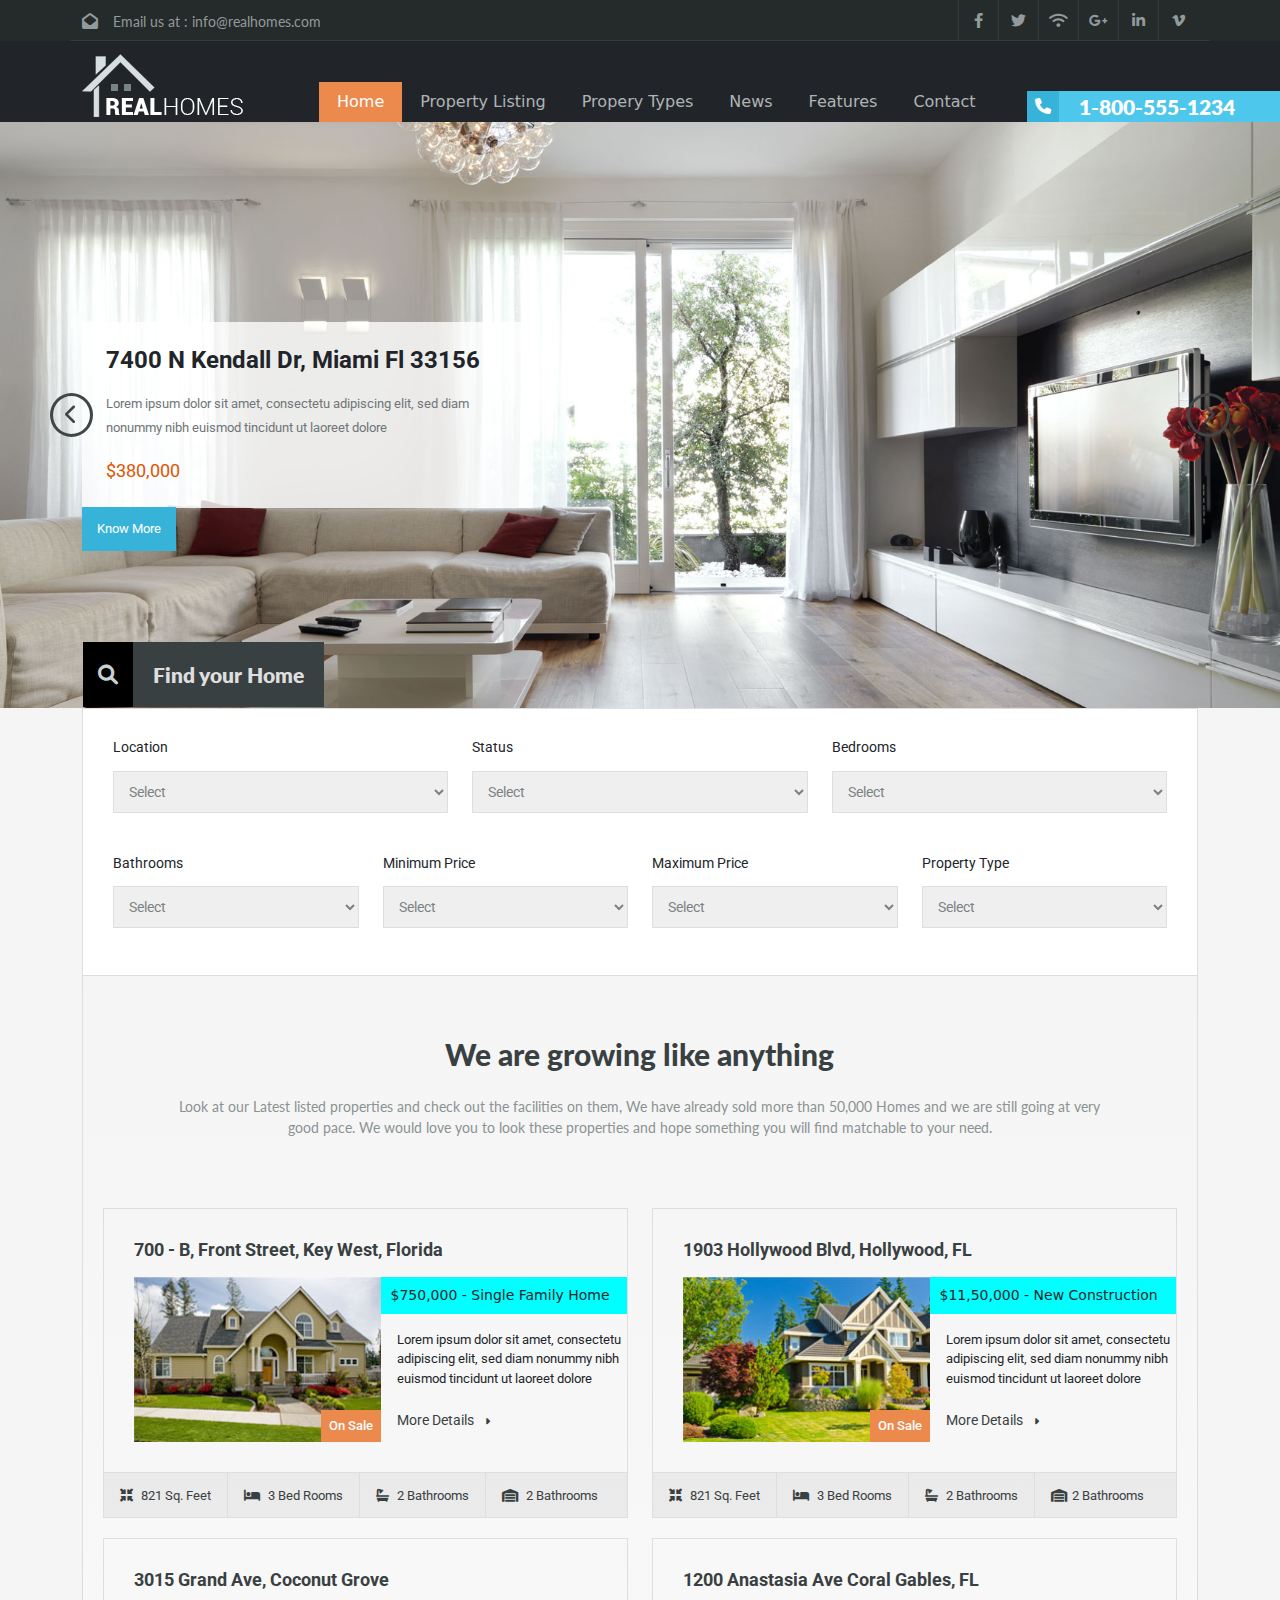
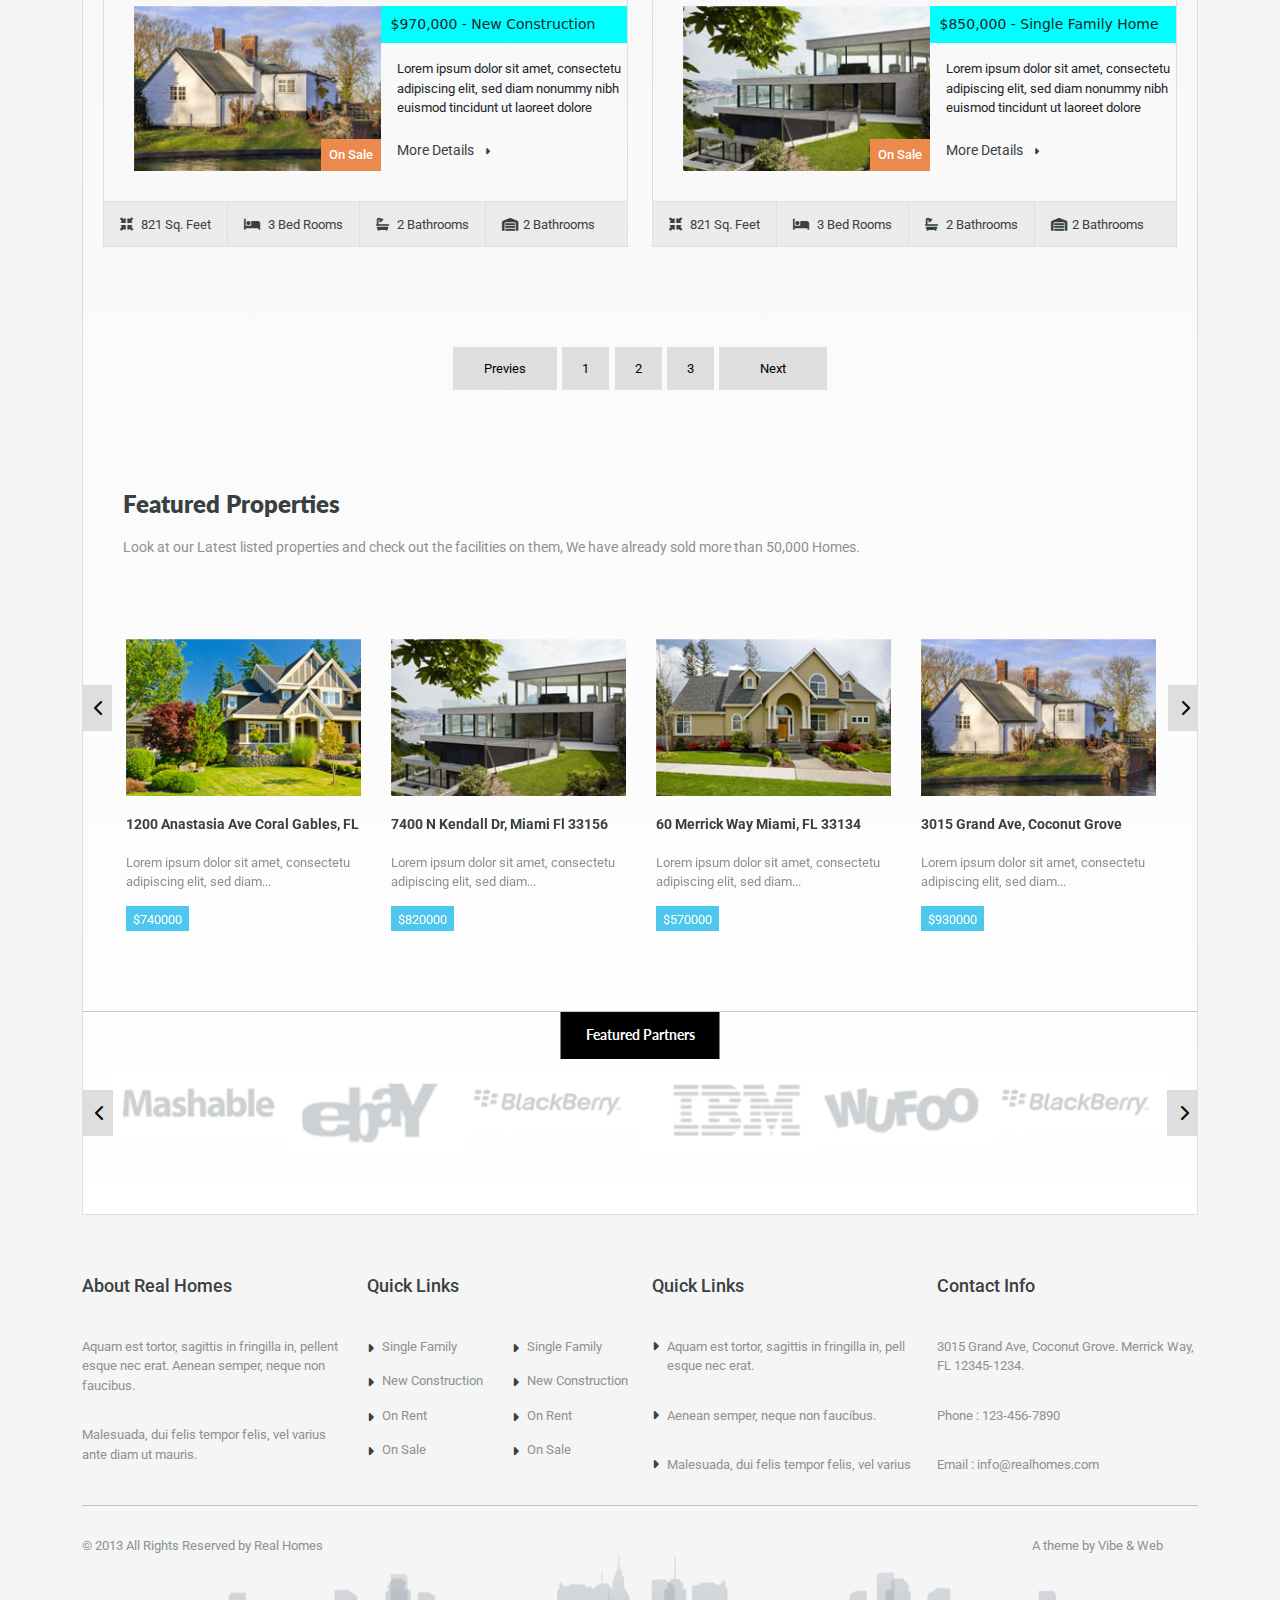
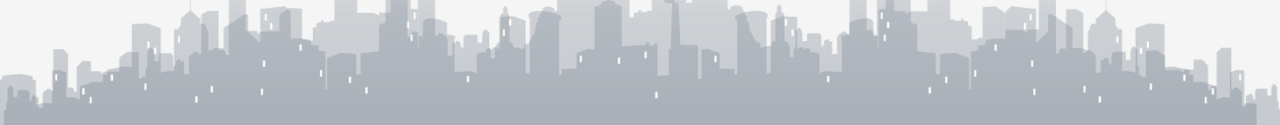
<file: index.html>
<!DOCTYPE html>
<html lang="en">

<head>
    <meta charset="UTF-8">
    <meta http-equiv="X-UA-Compatible" content="IE=edge">
    <meta name="viewport" content="width=device-width, initial-scale=1.0">
    <title>Real Home</title>
    <!-- google fonts  -->
    <link href="https://fonts.googleapis.com/css2?family=Lato:wght@400;700;900&family=Roboto:wght@400;700&display=swap"
        rel="stylesheet">
    <!-- google fonts  -->
    
    <!-- boothstrip  -->
    <link rel="stylesheet" href="css/bootstrap.min.css">
    <!-- boothstrip  -->

    <!-- AOS CSS link  -->
    <!-- <link href="https://unpkg.com/aos@2.3.1/dist/aos.css" rel="stylesheet"> -->
    <!-- AOS CSS link  -->

    <!-- favicon link  -->
    <link rel="icon" type="image/x-icon" href="images/favicon/images-removebg-preview.png">
    <!-- favicon link  -->

    <!-- slick slider css  -->
    <link rel="stylesheet" href="css/slick.css">
    <!-- slick slider css  -->

    <!-- font awesome  -->
    <link rel="stylesheet" href="css/all.min.css">
    <!-- font awesome  -->

    <!-- media css  -->
    <link rel="stylesheet" href="css/media.css">
    <!-- media css  -->

    <!-- custom CSS  -->
    <link rel="stylesheet" href="css/style.css">
    <!-- custom CSS  -->
</head>

<body>
    <!-- header-top part start here  -->
    <section id="header_top">
        <div class="container">

            <div class="row header_top_contant">
                <div class="col-lg-4 me-auto">
                    <div class="hader_top_left">
                        <i class="fa-solid fa-envelope-open"></i>
                        <p>Email us at : info@realhomes.com</p>
                    </div>
                </div>
                <div class="col-lg-4 ms-auto">
                    <div class="header_top_right">
                        <div class="top_social_icon">
                            <i class="fa-brands fa-facebook-f"></i>
                        </div>
                        <div class="top_social_icon">
                            <i class="fa-brands fa-twitter"></i>
                        </div>
                        <div class="top_social_icon">
                            <i class="fa-solid fa-wifi"></i>
                        </div>
                        <div class="top_social_icon">
                            <i class="fa-brands fa-google-plus-g"></i>
                        </div>
                        <div class="top_social_icon">
                            <i class="fa-brands fa-linkedin-in"></i>
                        </div>
                        <div class="top_social_icon">
                            <i class="fa-brands fa-vimeo-v"></i>
                        </div>
                    </div>
                </div>
            </div>
        </div>
    </section>
    <!-- header-top part end here  -->

    <!-- header part start here  -->
    <section id="header">
        <nav class="navbar navbar-expand-lg bg-dark">
            <div class="container nv_contnr">
                <a class="navbar-brand" href="#">
                    <img src="images/png/mainlogo.png" alt="" class="w-100 img-fluid">
                </a>
                <button class="navbar-toggler" type="button" data-bs-toggle="collapse" data-bs-target="#navbarNav"
                    aria-controls="navbarNav" aria-expanded="false" aria-label="Toggle navigation">
                    <i class="fa-solid fa-bars"></i>
                </button>
                <div class="collapse navbar-collapse" id="navbarNav">
                    <ul class="navbar-nav">
                        <li class="nav-item home active">
                            <a class="nav-link " aria-current="page" href="#">Home</a>
                            <div class="home_hvr">
                                <ul class="padng_none">
                                    <li><a href="#">Homepage Variation 1</a></li>
                                    <li class="home2"><a href="#">Homepage Variation 2</a>
                                        <div class="hmpg2_hvr">
                                            <ul class="padng_none">
                                                <li><a href="#">home 1</a></li>
                                                <li><a href="#">home 2</a></li>
                                                <li><a href="#">home 3</a></li>
                                            </ul>
                                        </div>
                                    </li>
                                    <li><a href="#">Homepage Variation 3</a></li>
                                </ul>
                            </div>
                        </li>
                        <li class="nav-item">
                            <a class="nav-link" href="property_listing.html">Property Listing </a>
                        </li>
                        <li class="nav-item">
                            <a class="nav-link" href="gallery.html">Propery Types</a>
                        </li>
                        <li class="nav-item">
                            <a class="nav-link" href="news.html">News</a>
                        </li>
                        <li class="nav-item">
                            <a class="nav-link" href="property_details.html">Features</a>
                        </li>
                        <li class="nav-item">
                            <a class="nav-link" href="contact_us.html">Contact</a>
                        </li>
                        <div class="phn_nmbr" data-aos="fade-right" data-aos-duration="2000">
                            <div class="phn_icon">
                                <i class="fa-solid fa-phone"></i>
                            </div>
                            <p>1-800-555-1234</p>
                        </div>
                    </ul>
                </div>
            </div>
        </nav>

    </section>
    <!-- header part end here  -->

    <!-- banner part start here  -->
    <section id="banner">
        <div class="slick_slid">

            <div class="banner_contant">
                <div class="container">
                    <div class="row">
                        <div class="col-lg-5">
                            <div class="banner_text">
                                <h3>7400 N Kendall Dr, Miami Fl 33156</h3>
                                <p>Lorem ipsum dolor sit amet, consectetu adipiscing elit, sed diam nonummy
                                    nibh euismod tincidunt ut laoreet dolore</p>
                                <span>$380,000</span>
                                <div class="banner_btn">
                                    <a href="#">Know More</a>
                                </div>
                            </div>

                        </div>
                    </div>
                </div>
            </div>
            <div class="banner_contant">
                <div class="container">
                    <div class="row">
                        <div class="col-lg-5">
                            <div class="banner_text">
                                <h3>7400 N Kendall Dr, Miami Fl 33156</h3>
                                <p>Lorem ipsum dolor sit amet, consectetu adipiscing elit, sed diam nonummy
                                    nibh euismod tincidunt ut laoreet dolore</p>
                                <span>$380,000</span>
                                <div class="banner_btn">
                                    <a href="#">Know More</a>
                                </div>
                            </div>

                        </div>
                    </div>
                </div>
            </div>
            <div class="banner_contant">
                <div class="container">
                    <div class="row">
                        <div class="col-lg-5">
                            <div class="banner_text">
                                <h3>7400 N Kendall Dr, Miami Fl 33156</h3>
                                <p>Lorem ipsum dolor sit amet, consectetu adipiscing elit, sed diam nonummy
                                    nibh euismod tincidunt ut laoreet dolore</p>
                                <span>$380,000</span>
                                <div class="banner_btn">
                                    <a href="#">Know More</a>
                                </div>
                            </div>

                        </div>
                    </div>
                </div>
            </div>
            <div class="banner_contant">
                <div class="container">
                    <div class="row">
                        <div class="col-lg-5">
                            <div class="banner_text">
                                <h3>7400 N Kendall Dr, Miami Fl 33156</h3>
                                <p>Lorem ipsum dolor sit amet, consectetu adipiscing elit, sed diam nonummy
                                    nibh euismod tincidunt ut laoreet dolore</p>
                                <span>$380,000</span>
                                <div class="banner_btn">
                                    <a href="#">Know More</a>
                                </div>
                            </div>

                        </div>
                    </div>
                </div>
            </div>

        </div>
    </section>
    <!-- banner part end here  -->

    <!-- find home part start here  -->
    <section id="find_home">
        <div class="container">
            <div class="find_home_contant" data-aos="fade-up" data-aos-duration="2000">
                <div class="frst_input">
                    <div class="row">
                        <div class="col-lg-4">
                            <div class="home_location">
                                <h3>Location</h3>
                                <label class="selector">
                                    <select id="location_selector">
                                        <option value="selected" hidden>Select</option>
                                        <option value="1">Barishal</option>
                                        <option value="2">Khulna</option>
                                        <option value="3">Rangpur</option>
                                        <option value="4">Joshor</option>
                                        <option value="5">Rajshai</option>
                                        <option value="6">Chaittagram</option>
                                    </select>
                                </label>
                            </div>
                        </div>
                        <div class="col-lg-4">
                            <div class="home_location">
                                <h3>Status</h3>
                                <label class="selector">
                                    <select id="location_selector">
                                        <option value="selected" hidden>Select</option>
                                        <option value="1">Premium</option>
                                        <option value="2">Luxury</option>
                                        <option value="3">High</option>
                                        <option value="4">Medium</option>

                                    </select>
                                </label>
                            </div>
                        </div>
                        <div class="col-lg-4">
                            <div class="home_location">
                                <h3> Bedrooms</h3>
                                <label class="selector">
                                    <select id="location_selector">
                                        <option value="selected" hidden>Select</option>
                                        <option value="1">One Bedrooms</option>
                                        <option value="2"> Two Bedrooms</option>
                                        <option value="3">Three Bedrooms</option>
                                        <option value="4">Four Bedrooms</option>
                                        <option value="5">Five Bedrooms</option>
                                        <option value="6">Six Bedrooms</option>
                                    </select>
                                </label>
                            </div>
                        </div>
                    </div>
                    <!-- input line 2 /////////////////////////// -->
                    <div class="input_line2">
                        <div class="row">
                            <div class="col-lg-3">
                                <div class="home_location">
                                    <h3>Bathrooms</h3>
                                    <label class="selector">
                                        <select id="location_selector2">
                                            <option value="selected" hidden>Select</option>
                                            <option value="1">Two Bathrooms</option>
                                            <option value="2">Three Bathrooms</option>
                                            <option value="3">Four Bathrooms</option>
                                        </select>
                                    </label>
                                </div>
                            </div>
                            <div class="col-lg-3">
                                <div class="home_location">
                                    <h3>Minimum Price</h3>
                                    <label class="selector">
                                        <select id="location_selector2">
                                            <option value="selected" hidden>Select</option>
                                            <option value="1">100k</option>
                                            <option value="2">200k</option>
                                            <option value="3">500k</option>
                                            <option value="4">700k</option>
                                            <option value="5">2000k</option>
                                        </select>
                                    </label>
                                </div>
                            </div>
                            <div class="col-lg-3">
                                <div class="home_location">
                                    <h3>Maximum Price</h3>
                                    <label class="selector">
                                        <select id="location_selector2">
                                            <option value="selected" hidden>Select</option>
                                            <option value="1">10000k</option>
                                            <option value="2">200000k</option>
                                            <option value="3">50000k</option>
                                            <option value="4">700000k</option>
                                            <option value="5">2000000k</option>
                                        </select>
                                    </label>
                                </div>
                            </div>
                            <div class="col-lg-3">
                                <div class="home_location">
                                    <h3> Property Type</h3>
                                    <label class="selector">
                                        <select id="location_selector2">
                                            <option value="selected" hidden>Select</option>
                                            <option value="1">Residential</option>
                                            <option value="2">Industrial</option>
                                            <option value="3">Agriculture</option>
                                            <option value="4">Commercial</option>
                                            <option value="5">Mixed use</option>
                                            <option value="6">Special purpose</option>
                                        </select>
                                    </label>
                                </div>
                            </div>
                        </div>
                    </div>
                    <div class="find_home_btn" data-aos="fade-up" data-aos-duration="2000">
                        <div class="find_icon">
                            <i class="fa-solid fa-magnifying-glass"></i>
                        </div>
                        <div class="find_link">
                            <a href="#">Find your Home</a>
                        </div>
                    </div>
                </div>
            </div>
        </div>
    </section>
    <!-- find home part end here  -->

    <!-- growing part start here  -->
    <section id="grow">
        <div class="container">
            <div class="grow_contant for_bdr">
                <div class="row">
                    <div class="col-lg-10 m-auto">
                        <div class="grow_head" data-aos="fade-up" data-aos-duration="2000">
                            <h1>We are growing like anything</h1>
                            <p>Look at our Latest listed properties and check out the facilities on them, We have
                                already
                                sold more than 50,000 Homes and we are still going at very good pace.
                                We would love you to look these properties and hope something you will find matchable to
                                your need.</p>
                        </div>
                    </div>
                </div>
                <div class="grow_body">
                    <div class="grow_bdy_contant">
                        <div class="row">
                            <div class="col-lg-6" data-aos="fade-up" data-aos-duration="2000">
                                <div class="grow_itme">
                                    <div class="grow_item_head">
                                        <h3>700 - B, Front Street, Key West, Florida</h3>
                                    </div>
                                    <div class="grow_item_bdy">
                                        <div class="grw_itm_img">
                                            <img src="images/home-one.jpg" alt="home-one.jpg" class="w-100 img-fluid">
                                            <div class="sale">
                                                <h3>On Sale</h3>
                                            </div>
                                        </div>
                                        <div class="grw_itm_text">
                                            <div class="grow_itm_top">
                                                <h3><span>$750,000 </span> - Single Family Home</h3>
                                            </div>
                                            <div class="grw_itm_txt_btm">
                                                <p>Lorem ipsum dolor sit amet, consectetu
                                                    adipiscing elit, sed diam nonummy nibh
                                                    euismod tincidunt ut laoreet dolore</p>
                                                <a href="#">More Details <i class="fa-solid fa-caret-right"></i></a>
                                            </div>
                                        </div>
                                    </div>
                                    <div class="grow_item_btm">
                                        <ul>
                                            <li><a href="#"><i class="fa-solid fa-minimize"></i>
                                                    <p>821 Sq. Feet</p>
                                                </a></li>

                                            <li><a href="#"><i class="fa-solid fa-bed"></i>
                                                    <p>3 Bed Rooms</p>
                                                </a></li>

                                            <li><a href="#"><i class="fa-solid fa-bath"></i>
                                                    <p>2 Bathrooms</p>
                                                </a></li>

                                            <li class="border0"><a href="#"><i class="fa-solid fa-warehouse"></i>
                                                    <p>2
                                                        Bathrooms</p>
                                                </a></li>
                                        </ul>


                                    </div>
                                </div>
                            </div>
                            <div class="col-lg-6" data-aos="fade-up" data-aos-duration="2000">
                                <div class="grow_itme">
                                    <div class="grow_item_head">
                                        <h3>1903 Hollywood Blvd, Hollywood, FL</h3>
                                    </div>
                                    <div class="grow_item_bdy">
                                        <div class="grw_itm_img">
                                            <img src="images/home2.jpg" alt="home2.jpg" class="w-100 img-fluid">
                                            <div class="sale">
                                                <h3>On Sale</h3>
                                            </div>
                                        </div>
                                        <div class="grw_itm_text">
                                            <div class="grow_itm_top">
                                                <h3><span>$11,50,000 </span> - New Construction</h3>
                                            </div>
                                            <div class="grw_itm_txt_btm">
                                                <p>Lorem ipsum dolor sit amet, consectetu
                                                    adipiscing elit, sed diam nonummy nibh
                                                    euismod tincidunt ut laoreet dolore</p>
                                                <a href="#">More Details <i class="fa-solid fa-caret-right"></i></a>
                                            </div>
                                        </div>
                                    </div>
                                    <div class="grow_item_btm">
                                        <ul>

                                            <li><a href="#"><i class="fa-solid fa-minimize"></i> 821 Sq. Feet</a></li>

                                            <li><a href="#"><i class="fa-solid fa-bed"></i> 3 Bed Rooms</a></li>

                                            <li><a href="#"><i class="fa-solid fa-bath"></i> 2 Bathrooms</a></li>

                                            <li class="border0"><a href="#"><i class="fa-solid fa-warehouse"></i>2
                                                    Bathrooms</a></li>
                                        </ul>


                                    </div>
                                </div>
                            </div>
                            <div class="col-lg-6" data-aos="fade-up" data-aos-duration="2000">
                                <div class="grow_itme">
                                    <div class="grow_item_head">
                                        <h3>3015 Grand Ave, Coconut Grove</h3>
                                    </div>
                                    <div class="grow_item_bdy">
                                        <div class="grw_itm_img">
                                            <img src="images/home-two.jpg" alt="home-two.jpg" class="w-100 img-fluid">
                                            <div class="sale">
                                                <h3>On Sale</h3>
                                            </div>
                                        </div>
                                        <div class="grw_itm_text">
                                            <div class="grow_itm_top">
                                                <h3><span>$970,000 </span> - New Construction</h3>
                                            </div>
                                            <div class="grw_itm_txt_btm">
                                                <p>Lorem ipsum dolor sit amet, consectetu
                                                    adipiscing elit, sed diam nonummy nibh
                                                    euismod tincidunt ut laoreet dolore</p>
                                                <a href="#">More Details <i class="fa-solid fa-caret-right"></i></a>
                                            </div>
                                        </div>
                                    </div>
                                    <div class="grow_item_btm">
                                        <ul>

                                            <li><a href="#"><i class="fa-solid fa-minimize"></i> 821 Sq. Feet</a></li>

                                            <li><a href="#"><i class="fa-solid fa-bed"></i> 3 Bed Rooms</a></li>

                                            <li><a href="#"><i class="fa-solid fa-bath"></i> 2 Bathrooms</a></li>

                                            <li class="border0"><a href="#"><i class="fa-solid fa-warehouse"></i>2
                                                    Bathrooms</a></li>
                                        </ul>


                                    </div>
                                </div>
                            </div>
                            <div class="col-lg-6" data-aos="fade-up" data-aos-duration="2000">
                                <div class="grow_itme">
                                    <div class="grow_item_head">
                                        <h3>1200 Anastasia Ave Coral Gables, FL</h3>
                                    </div>
                                    <div class="grow_item_bdy">
                                        <div class="grw_itm_img">
                                            <img src="images/home-three.jpg" alt="home-three.jpg"
                                                class="w-100 img-fluid">
                                            <div class="sale">
                                                <h3>On Sale</h3>
                                            </div>
                                        </div>
                                        <div class="grw_itm_text">
                                            <div class="grow_itm_top">
                                                <h3><span>$850,000 </span>- Single Family Home</h3>
                                            </div>
                                            <div class="grw_itm_txt_btm">
                                                <p>Lorem ipsum dolor sit amet, consectetu
                                                    adipiscing elit, sed diam nonummy nibh
                                                    euismod tincidunt ut laoreet dolore</p>
                                                <a href="#">More Details <i class="fa-solid fa-caret-right"></i></a>
                                            </div>
                                        </div>
                                    </div>
                                    <div class="grow_item_btm">
                                        <ul>

                                            <li><a href="#"><i class="fa-solid fa-minimize"></i> 821 Sq. Feet</a></li>

                                            <li><a href="#"><i class="fa-solid fa-bed"></i> 3 Bed Rooms</a></li>

                                            <li><a href="#"><i class="fa-solid fa-bath"></i> 2 Bathrooms</a></li>

                                            <li class="border0"><a href="#"><i class="fa-solid fa-warehouse"></i>2
                                                    Bathrooms</a></li>
                                        </ul>


                                    </div>
                                </div>
                            </div>
                        </div>
                        <div class="grow_cntrl_btns">
                            <div class="gow_btn_grp">
                                <div class="row">
                                    <div class="col-lg-5 m-auto text-center" data-aos="zoom-in-up"
                                        data-aos-duration="1000">
                                        <button class="prev_btn">Previes</button>
                                        <button>1</button>
                                        <button>2</button>
                                        <button>3</button>
                                        <button class="next_btn">Next</button>
                                    </div>
                                </div>
                            </div>
                        </div>
                    </div>
                </div>
                <!-- Featured part start here  -->
                <div id="featured">
                    <div class="row">
                        <div class="col-lg-9 me-auto">
                            <div class="featured_head" data-aos="fade-up" data-aos-duration="3000">
                                <h3>Featured Properties</h3>
                                <p>Look at our Latest listed properties and check out the facilities on them, We have
                                    already sold more than 50,000 Homes.</p>
                            </div>
                        </div>
                    </div>
                    <div class="feature_slider" data-aos="zoom-in-down" data-aos-duration="1500">
                        <div class="row feature_item_slider">
                            <div class="col-lg-3">
                                <div class="feature_item">
                                    <div class="feature_img">
                                        <img src="images/home2.jpg" alt="home2.jpg" class="w-100 img-fluid">
                                    </div>
                                    <div class="feature_item_text">
                                        <h3>1200 Anastasia Ave Coral Gables, FL</h3>
                                        <p>Lorem ipsum dolor sit amet, consectetu
                                            adipiscing elit, sed diam...</p>
                                        <span>$740000</span>
                                    </div>
                                </div>
                            </div>
                            <div class="col-lg-3">
                                <div class="feature_item">
                                    <div class="feature_img">
                                        <img src="images/home-three.jpg" alt="home-three.jpg" class=" w-100 img-fluid">
                                    </div>
                                    <div class="feature_item_text">
                                        <h3>7400 N Kendall Dr, Miami Fl 33156</h3>
                                        <p>Lorem ipsum dolor sit amet, consectetu
                                            adipiscing elit, sed diam...</p>
                                        <span>$820000</span>
                                    </div>
                                </div>
                            </div>
                            <div class="col-lg-3">
                                <div class="feature_item">
                                    <div class="feature_img">
                                        <img src="images/home-one.jpg" alt="home-one.jpg" class="w-100 img-fluid">
                                    </div>
                                    <div class="feature_item_text">
                                        <h3>60 Merrick Way Miami, FL 33134</h3>
                                        <p>Lorem ipsum dolor sit amet, consectetu
                                            adipiscing elit, sed diam...</p>
                                        <span>$570000</span>
                                    </div>
                                </div>
                            </div>
                            <div class="col-lg-3">
                                <div class="feature_item">
                                    <div class="feature_img">
                                        <img src="images/home-two.jpg" alt="home-two.jpg" class="w-100 img-fluid">
                                    </div>
                                    <div class="feature_item_text">
                                        <h3>3015 Grand Ave, Coconut Grove</h3>
                                        <p>Lorem ipsum dolor sit amet, consectetu
                                            adipiscing elit, sed diam...</p>
                                        <span>$930000</span>
                                    </div>
                                </div>
                            </div>
                            <div class="col-lg-3">
                                <div class="feature_item">
                                    <div class="feature_img">
                                        <img src="images/home-one.jpg" alt="home-one.jpg" class="w-100 img-fluid">
                                    </div>
                                    <div class="feature_item_text">
                                        <h3>60 Merrick Way Miami, FL 33134</h3>
                                        <p>Lorem ipsum dolor sit amet, consectetu
                                            adipiscing elit, sed diam...</p>
                                        <span>$570000</span>
                                    </div>
                                </div>
                            </div>
                            <div class="col-lg-3">
                                <div class="feature_item">
                                    <div class="feature_img">
                                        <img src="images/home-two.jpg" alt="home-two.jpg" class="w-100 img-fluid">
                                    </div>
                                    <div class="feature_item_text">
                                        <h3>3015 Grand Ave, Coconut Grove</h3>
                                        <p>Lorem ipsum dolor sit amet, consectetu
                                            adipiscing elit, sed diam...</p>
                                        <span>$930000</span>
                                    </div>
                                </div>
                            </div>

                        </div>
                    </div>

                </div>
                <hr>
                <!-- Featured part end here  -->
                <div id="partner" data-aos="fade-up" data-aos-anchor-placement="top-bottom" data-aos-duration="1000">
                    <div class="row partner_logos m-auto">
                        <div class="col-lg-2">
                            <div class="partner_logo">
                                <img src="images/png/ptnrlog1.png" alt="ptnrlog1.png" class="w-100 img-fluid">
                            </div>
                        </div>
                        <div class="col-lg-2">
                            <div class="partner_logo">
                                <img src="images/png/ptnrlog2.png" alt="ptnrlog2.png" class="w-100 img-fluid">
                            </div>
                        </div>
                        <div class="col-lg-2">
                            <div class="partner_logo">
                                <img src="images/png/ptnrlog3.png" alt="ptnrlog3.png" class="w-100 img-fluid">
                            </div>
                        </div>
                        <div class="col-lg-2">
                            <div class="partner_logo">
                                <img src="images/png/ptnrlog4.png" alt="ptnrlog4.png" class="w-100 img-fluid">
                            </div>
                        </div>
                        <div class="col-lg-2">
                            <div class="partner_logo">
                                <img src="images/png/ptnrlog5.png" alt="ptnrlog5.png" class="w-100 img-fluid">
                            </div>
                        </div>
                        <div class="col-lg-2">
                            <div class="partner_logo">
                                <img src="images/png/ptnrlog3.png" alt="ptnrlog3.png" class="w-100 img-fluid">
                            </div>
                        </div>
                        <div class="col-lg-2">
                            <div class="partner_logo">
                                <img src="images/png/ptnrlog4.png" alt="ptnrlog4.png" class="w-100 img-fluid">
                            </div>
                        </div>
                        <div class="col-lg-2">
                            <div class="partner_logo">
                                <img src="images/png/ptnrlog5.png" alt="ptnrlog5.png" class="w-100 img-fluid">
                            </div>
                        </div>
                        <div class="col-lg-2">
                            <div class="partner_logo">
                                <img src="images/png/ptnrlog3.png" alt="ptnrlog3.png" class="w-100 img-fluid">
                            </div>
                        </div>
                    </div>
                    <div class="patner_tag">
                        <h3>Featured Partners</h3>
                    </div>
                </div>
                <!-- Partners part start here  -->
            </div>
    </section>
    <!-- growing part end here  -->

    <!-- contact part start here  -->
    <section id="contact">
        <div class="container">
            <div class="contact_contant">
                <div class="row">
                    <div class="col-lg-3" data-aos="fade-up" data-aos-anchor-placement="bottom-bottom"
                        data-aos-duration="1500">
                        <div class="contact_item">
                            <div class="contact_item_head">
                                <h3>About Real Homes</h3>
                            </div>
                            <div class="contact_item_body">
                                <p>Aquam est tortor, sagittis in fringilla in, pellent
                                    esque nec erat. Aenean semper, neque non
                                    faucibus.</p>
                                <p>Malesuada, dui felis tempor felis, vel varius
                                    ante diam ut mauris.</p>
                            </div>
                        </div>
                    </div>
                    <div class="col-lg-3" data-aos="fade-up" data-aos-anchor-placement="bottom-bottom"
                        data-aos-duration="2000">
                        <div class="contact_item">
                            <div class="contact_item_head">
                                <h3>Quick Links</h3>
                            </div>
                            <div class="Quick_Links_body">
                                <div class="frst_links">
                                    <div class="frst_linkd_item">
                                        <i class="fa-solid fa-caret-right"></i>
                                        <a href="#">
                                            <p>Single Family</p>
                                        </a>
                                    </div>
                                    <div class="frst_linkd_item">
                                        <i class="fa-solid fa-caret-right"></i>
                                        <a href="#">
                                            <p>New Construction</p>
                                        </a>
                                    </div>
                                    <div class="frst_linkd_item">
                                        <i class="fa-solid fa-caret-right"></i>
                                        <a href="#">
                                            <p>On Rent</p>
                                        </a>
                                    </div>
                                    <div class="frst_linkd_item">
                                        <i class="fa-solid fa-caret-right"></i>
                                        <a href="#">
                                            <p>On Sale</p>
                                        </a>
                                    </div>
                                </div>
                                <div class="second_links">
                                    <div class="frst_linkd_item">
                                        <i class="fa-solid fa-caret-right"></i>
                                        <a href="#">
                                            <p>Single Family</p>
                                        </a>
                                    </div>
                                    <div class="frst_linkd_item">
                                        <i class="fa-solid fa-caret-right"></i>
                                        <a href="#">
                                            <p>New Construction</p>
                                        </a>
                                    </div>
                                    <div class="frst_linkd_item">
                                        <i class="fa-solid fa-caret-right"></i>
                                        <a href="#">
                                            <p>On Rent</p>
                                        </a>
                                    </div>
                                    <div class="frst_linkd_item">
                                        <i class="fa-solid fa-caret-right"></i>
                                        <a href="#">
                                            <p>On Sale</p>
                                        </a>
                                    </div>
                                </div>

                            </div>
                        </div>
                    </div>
                    <div class="col-lg-3" data-aos="fade-up" data-aos-anchor-placement="bottom-bottom"
                        data-aos-duration="2500">
                        <div class="contact_item">
                            <div class="contact_item_head">
                                <h3>Quick Links</h3>
                            </div>
                            <div class="Quick_Links_body">
                                <div class="frst_links">
                                    <div class="second_linkd_item">
                                        <i class="fa-solid fa-caret-right"></i>
                                        <a href="#">
                                            <p>Aquam est tortor, sagittis in fringilla in, pell
                                                esque nec erat. </p>
                                        </a>
                                    </div>
                                    <div class="second_linkd_item">
                                        <i class="fa-solid fa-caret-right"></i>
                                        <a href="#">
                                            <p>Aenean semper, neque non faucibus.</p>
                                        </a>
                                    </div>
                                    <div class="second_linkd_item">
                                        <i class="fa-solid fa-caret-right"></i>
                                        <a href="#">
                                            <p>Malesuada, dui felis tempor felis, vel varius</p>
                                        </a>
                                    </div>

                                </div>
                            </div>
                        </div>
                    </div>
                    <div class="col-lg-3" data-aos="fade-up" data-aos-anchor-placement="bottom-bottom"
                        data-aos-duration="3000">
                        <div class="contact_item">
                            <div class="contact_item_head">
                                <h3>Contact Info</h3>
                            </div>
                            <div class="contact_info_body">
                                <p>3015 Grand Ave, Coconut Grove.
                                    Merrick Way, FL 12345-1234. </p>
                                <p>Phone : 123-456-7890</p>
                                <p>Email : info@realhomes.com</p>
                            </div>
                        </div>
                    </div>
                </div>
                <hr>
            </div>
        </div>
    </section>
    <!-- contact part end here  -->

    <!-- footer part start here  -->
    <section id="footer">
        <div class="container">
            <div class="footer_contant">
                <div class="row">
                    <div class="col-lg-3 me-auto">
                        <div class="footer_left" data-aos="zoom-in-down">
                            <p>© 2013 All Rights Reserved by Real Homes</p>
                        </div>
                    </div>
                    <div class="col-lg-2 ms-auto">
                        <div class="footer_right" data-aos="zoom-in-up">
                            <p>A theme by Vibe & Web</p>
                        </div>
                    </div>
                </div>
            </div>
        </div>
        <div class="row">
            <div class="col-lg-12">
            <div class="footer_img">
                <img src="images/png/footer.png" alt="" class="w-100 img-fluid">
            </div>
        </div>
        </div>
    </section>
    <!-- footer part end here  -->

    <!-- ////////////////////////////////////////All js file linked here ///////////////////////////  -->
    <!-- js libery  -->
    <script src="js/jquery-1.12.4.min.js"></script>
    <!-- js libery  -->

    <!-- boothstrip js  -->
    <script src="js/bootstrap.bundle.min.js"></script>
    <!-- boothstrip js  -->

    <!-- slick slider js  -->
    <script src="js/slick.min.js"></script>
    <!-- slick slider js  -->

    <!-- AOS JS  -->
    <script src="https://unpkg.com/aos@2.3.1/dist/aos.js"></script>
    <!-- <script>
        AOS.init();
    </script> -->
    <!-- AOS JS  -->

    <!-- custom js -->
    <script src="js/custom.js"></script>
    <!-- custom js -->
</body>

</html>
</file>
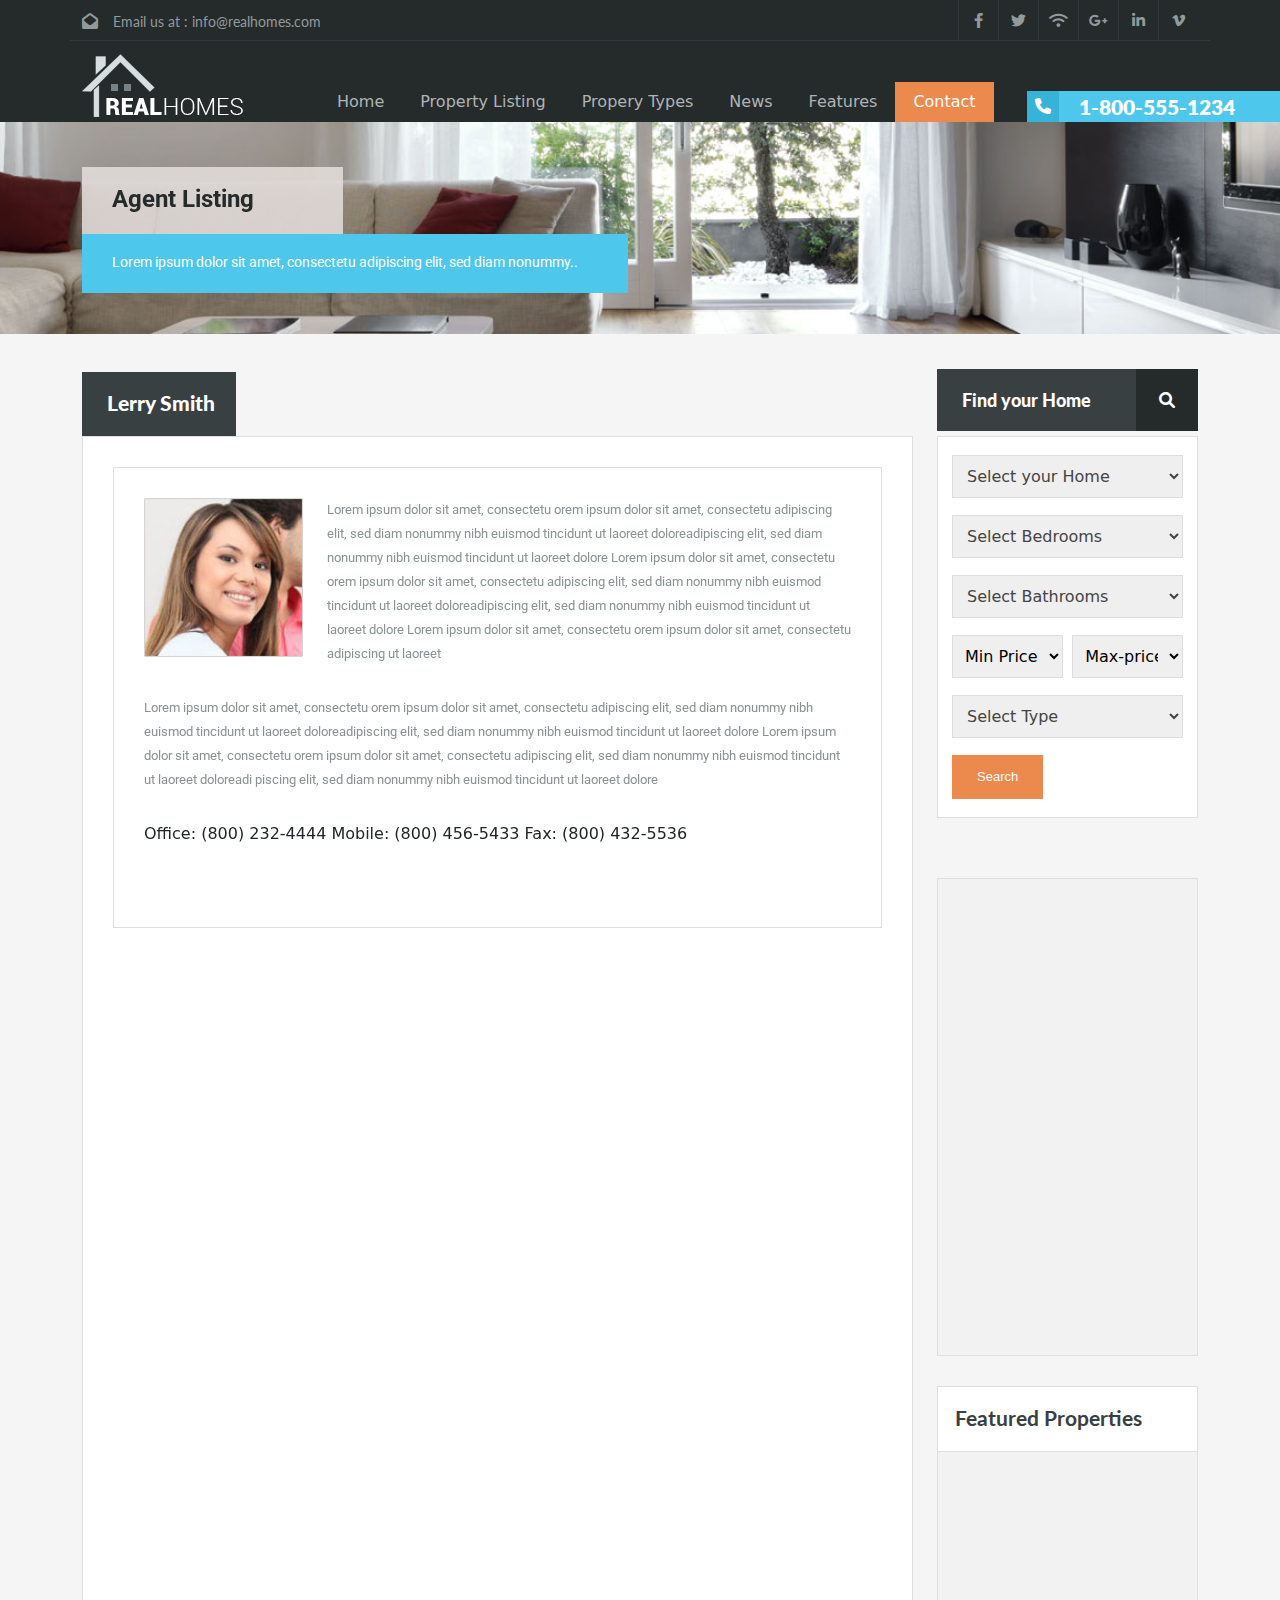
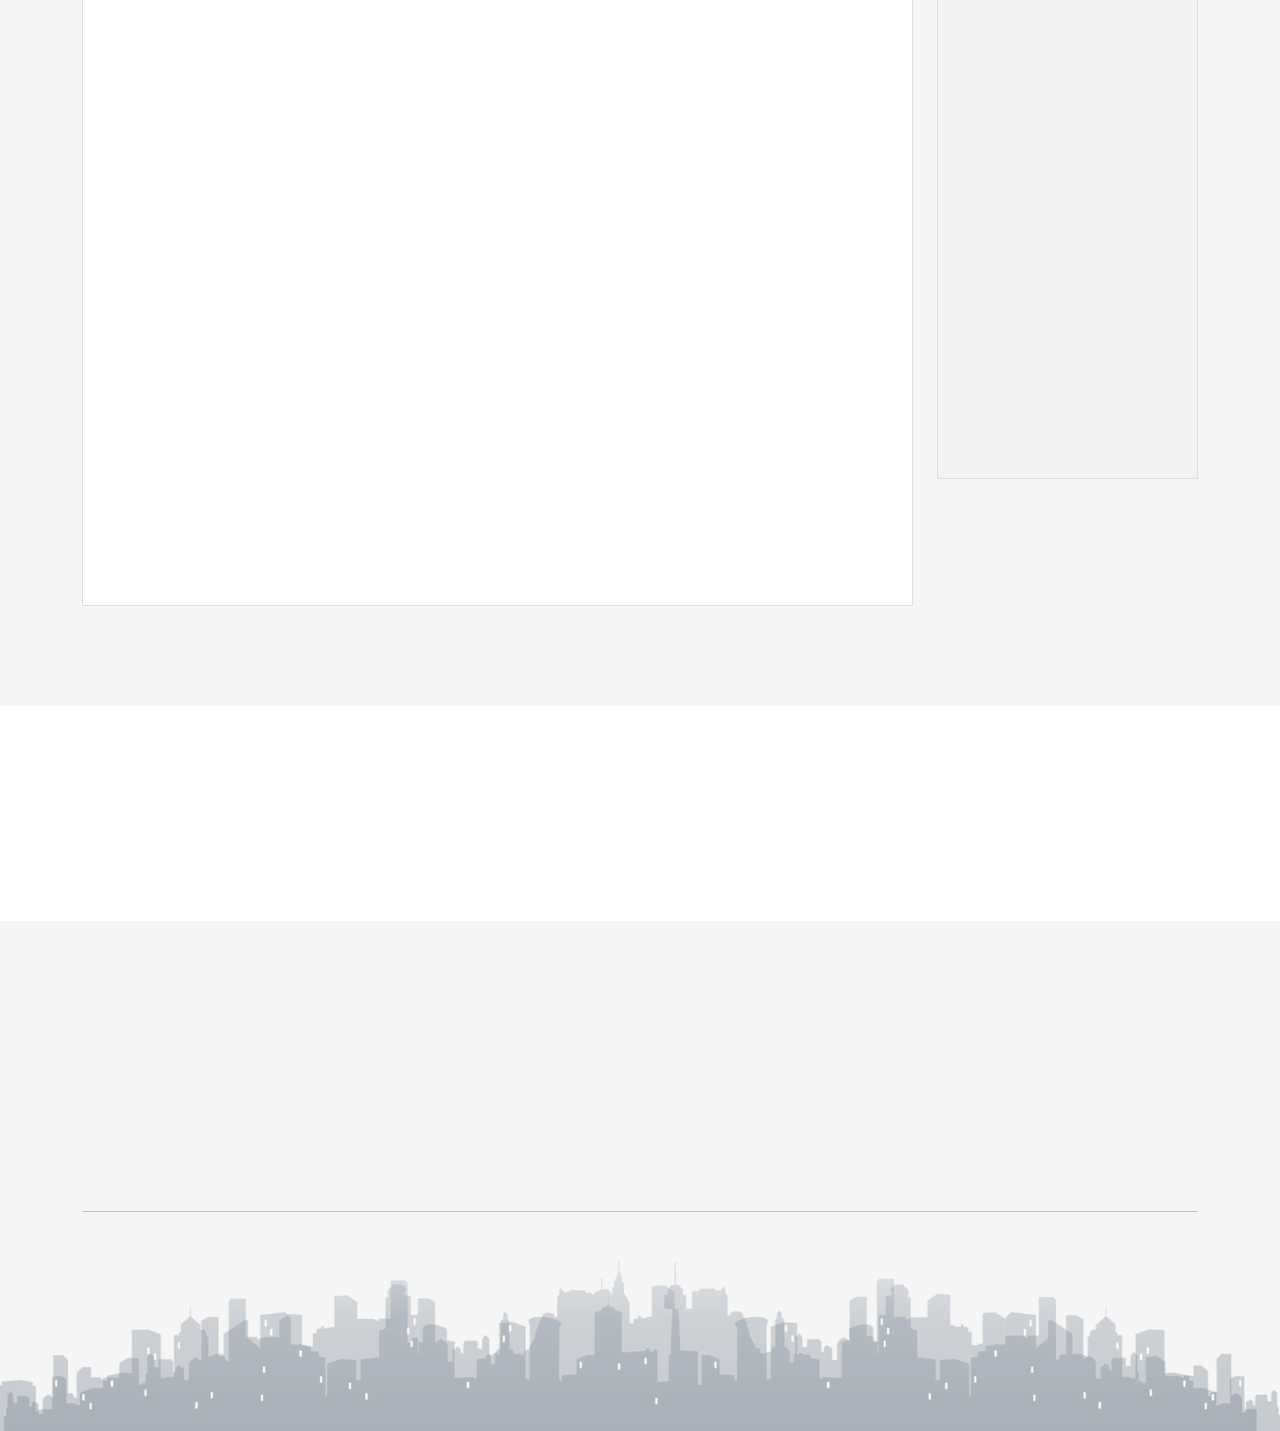
<file: agent_details.html>
<!DOCTYPE html>
<html lang="en">

<head>
    <meta charset="UTF-8">
    <meta http-equiv="X-UA-Compatible" content="IE=edge">
    <meta name="viewport" content="width=device-width, initial-scale=1.0">
    <title>Real Home</title>

    <!-- google fonts  -->
    <link href="https://fonts.googleapis.com/css2?family=Lato:wght@400;700;900&family=Roboto:wght@400;700&display=swap"
        rel="stylesheet">
    <!-- google fonts  -->

    <!-- boothstrip  -->
    <link rel="stylesheet" href="css/bootstrap.min.css">
    <!-- boothstrip  -->

    <!-- slick slider css  -->
    <link rel="stylesheet" href="css/slick.css">
    <!-- slick slider css  -->

    <!-- font awesome  -->
    <link rel="stylesheet" href="css/all.min.css">
    <!-- font awesome  -->

    <!-- favicon link  -->
    <link rel="icon" type="image/x-icon" href="images/favicon/images-removebg-preview.png">
    <!-- favicon link  -->

    <!-- AOS CSS link  -->
    <link href="https://unpkg.com/aos@2.3.1/dist/aos.css" rel="stylesheet">
    <!-- AOS CSS link  -->

    <!-- custom CSS  -->
    <link rel="stylesheet" href="css/style.css">
    <!-- custom CSS  -->
</head>

<body>
    <!-- header-top part start here  -->
    <section id="header_top">
        <div class="container">

            <div class="row header_top_contant">
                <div class="col-lg-4 me-auto">
                    <div class="hader_top_left">
                        <i class="fa-solid fa-envelope-open"></i>
                        <p>Email us at : info@realhomes.com</p>
                    </div>
                </div>
                <div class="col-lg-4 ms-auto">
                    <div class="header_top_right">
                        <div class="top_social_icon">
                            <i class="fa-brands fa-facebook-f"></i>
                        </div>
                        <div class="top_social_icon">
                            <i class="fa-brands fa-twitter"></i>
                        </div>
                        <div class="top_social_icon">
                            <i class="fa-solid fa-wifi"></i>
                        </div>
                        <div class="top_social_icon">
                            <i class="fa-brands fa-google-plus-g"></i>
                        </div>
                        <div class="top_social_icon">
                            <i class="fa-brands fa-linkedin-in"></i>
                        </div>
                        <div class="top_social_icon">
                            <i class="fa-brands fa-vimeo-v"></i>
                        </div>
                    </div>
                </div>
            </div>
        </div>
    </section>
    <!-- header-top part end here  -->

    <!-- header part start here  -->
    <section id="header">
        <nav class="navbar navbar-expand-lg">
            <div class="container nv_contnr">
                <a class="navbar-brand" href="#">
                    <img src="images/png/mainlogo.png" alt="" class="w-100 img-fluid">
                </a>
                <button class="navbar-toggler" type="button" data-bs-toggle="collapse" data-bs-target="#navbarNav"
                    aria-controls="navbarNav" aria-expanded="false" aria-label="Toggle navigation">
                    <span class="navbar-toggler-icon"></span>
                </button>
                <div class="collapse navbar-collapse" id="navbarNav">
                    <ul class="navbar-nav">
                        <li class="nav-item home">
                            <a class="nav-link" href="index.html">Home</a>
                            <div class="home_hvr">
                                <ul class="padng_none">
                                    <li><a href="#">Homepage Variation 1</a></li>
                                    <li class="home2"><a href="#">Homepage Variation 2</a>
                                        <div class="hmpg2_hvr">
                                            <ul class="padng_none">
                                                <li><a href="#">home 1</a></li>
                                                <li><a href="#">home 2</a></li>
                                                <li><a href="#">home 3</a></li>
                                            </ul>
                                        </div>
                                    </li>
                                    <li><a href="#">Homepage Variation 3</a></li>
                                </ul>
                            </div>
                        </li>
                        <li class="nav-item">
                            <a class="nav-link" href="property_listing.html">Property Listing </a>
                        </li>
                        <li class="nav-item">
                            <a class="nav-link" href="gallery.html">Propery Types</a>
                        </li>
                        <li class="nav-item">
                            <a class="nav-link" href="news.html">News</a>
                        </li>
                        <li class="nav-item">
                            <a class="nav-link" href="property_details.html">Features</a>
                        </li>
                        <li class="nav-item active">
                            <a class="nav-link" href="contact_us.html">Contact</a>
                        </li>
                        <div class="phn_nmbr" data-aos="fade-righup" data-aos-duration="2000">
                            <div class="phn_icon">
                                <i class="fa-solid fa-phone"></i>
                            </div>
                            <p>1-800-555-1234</p>
                        </div>
                    </ul>
                </div>
            </div>
        </nav>

    </section>
    <!-- header part end here  -->

    <!-- banner part start here  -->
    <section id="banner2">
        <div class="container">
            <div class="row">
                <div class="col-lg-3">
                    <div class="banner_text2" data-aos="fade-up" data-aos-duration="1000">
                        <h3>Agent Listing</h3>
                    </div>
                </div>
            </div>
            <div class="row">
                <div class="col-lg-6">
                    <div class="banner_text2" data-aos="fade-up" data-aos-duration="1500">
                        <p>Lorem ipsum dolor sit amet, consectetu adipiscing elit, sed diam nonummy..</p>
                    </div>
                </div>
            </div>
        </div>
    </section>
    <!-- banner part end here  -->

    <!-- property part start  -->
    <!-- property header part start-->
    <section id="property">
        <div class="container">
            <div class="row">
                <div class="col-lg-9">
                    <div class="properti_list_btn">
                        <div class="property_text" data-aos="zoom-out-right" data-aos-duration="1000">
                            <a href="">Lerry Smith</a>
                        </div>
                    </div>
                </div>
                <div class="col-lg-3">
                    <div class="find" data-aos="zoom-out-up" data-aos-duration="1000">
                        <label for="find">
                            <a href="#">Find your Home</a>
                            <i class="fa-solid fa-magnifying-glass"></i>
                        </label>
                    </div>
                </div>
            </div>
            <!-- property header part end  -->
            <!-- property list part start-->
            <div class="row">
                <div class="col-lg-9">
                    <div class="property_body">

                        <!-- for agent listing.............................  -->

                        <div class="grow_itme agent_info_item">
                            <div class="agetn_info" data-aos="fade-up" data-aos-duration="2000">
                                <div class="agent_info_head">
                                    <div class="row">
                                        <div class="col-lg-3">
                                            <div class="agent_info_img">
                                                <img src="images/agent2.jpg" alt="agent2.jpg" class="w-100 img-fluid">
                                            </div>
                                        </div>
                                        <div class="col-lg-9">
                                            <div class="agent_info_text">
                                                <p>Lorem ipsum dolor sit amet, consectetu orem ipsum dolor sit amet,
                                                    consectetu adipiscing
                                                    elit, sed diam nonummy nibh euismod tincidunt ut laoreet
                                                    doloreadipiscing elit, sed diam
                                                    nonummy nibh euismod tincidunt ut laoreet dolore Lorem ipsum dolor
                                                    sit amet, consectetu orem ipsum dolor sit amet, consectetu
                                                    adipiscing elit, sed diam nonummy nibh euismod tincidunt ut laoreet
                                                    doloreadipiscing elit, sed diam nonummy nibh euismod tincidunt ut
                                                    laoreet dolore Lorem ipsum dolor sit amet, consectetu orem ipsum
                                                    dolor sit amet, consectetu adipiscing ut laoreet </p>
                                            </div>
                                        </div>
                                    </div>
                                    <div class="agent_info_btmm">
                                        <p>Lorem ipsum dolor sit amet, consectetu orem ipsum dolor sit amet, consectetu
                                            adipiscing elit, sed diam nonummy nibh euismod
                                            tincidunt ut laoreet doloreadipiscing elit, sed diam nonummy nibh euismod
                                            tincidunt ut laoreet dolore Lorem ipsum dolor sit amet,
                                            consectetu orem ipsum dolor sit amet, consectetu adipiscing elit, sed diam
                                            nonummy nibh euismod tincidunt ut laoreet doloreadi
                                            piscing elit, sed diam nonummy nibh euismod tincidunt ut laoreet dolore</p>
                                    </div>
                                    <span>Office: (800) 232-4444 Mobile: (800) 456-5433 Fax: (800) 432-5536</span>
                                </div>

                            </div>

                            <div class="grow_item_btm agent_social" data-aos="fade-up" data-aos-duration="3000">
                                <ul>

                                    <li><a href="#"><i class="fa-brands fa-facebook-f"></i></a></li>
                                    <li><a href="#"><i class="fa-brands fa-twitter"></i></a></li>
                                    <li><a href="#"><i class="fa-solid fa-rss"></i></a></li>
                                    <li><a href="#"><i class="fa-brands fa-google"></i></a></li>
                                    <li><a href="#"><i class="fa-brands fa-linkedin-in"></i></a></li>
                                    <li><a href="#"><i class="fa-brands fa-vimeo-v"></i></a></li>





                                    <button class="aggent_social_btn" data-aos="fade-up" data-aos-duration="1000">Send
                                        Message</button>
                                </ul>


                            </div>
                        </div>
                        <div class="properti_list_btn">
                            <div class="property_text" data-aos="fade-up" data-aos-duration="1500">
                                <a href="">Propert by Lerry Smith</a>
                            </div>
                        </div>
                        <div class="grow_itme" data-aos="fade-up" data-aos-duration="1000">
                            <div class="grow_item_head">
                                <h3>700 - B, Front Street, Key West, Florida</h3>
                            </div>
                            <div class="grow_item_bdy for_agent_itm_bdy">
                                <div class="grw_itm_img">
                                    <img src="images/home-two.jpg" alt="home-two.jpg" class="w-100 img-fluid">
                                    <div class="sale">
                                        <h3>On Sale</h3>
                                    </div>
                                </div>
                                <div class="grw_itm_text">
                                    <div class="grow_itm_top">
                                        <h3><span>$11,50,000 </span> - New Construction</h3>
                                    </div>
                                    <div class="grw_itm_txt_btm">
                                        <p>Lorem ipsum dolor sit amet, consectetu orem ipsum dolor sit amet, consectetu
                                            adipiscing
                                            elit, sed diam nonummy nibh euismod tincidunt ut laoreet doloreadipiscing
                                            elit, sed diam
                                            nonummy nibh euismod tincidunt ut laoreet dolore</p>
                                        <a href="#">More Details <i class="fa-solid fa-caret-right"></i></a>
                                    </div>
                                </div>
                            </div>
                            <div class="grow_item_btm">
                                <ul>

                                    <li><a href="#"><i class="fa-solid fa-minimize"></i> 821 Sq. Feet</a></li>

                                    <li><a href="#"><i class="fa-solid fa-bed"></i> 3 Bed Rooms</a></li>

                                    <li><a href="#"><i class="fa-solid fa-bath"></i> 2 Bathrooms</a></li>

                                    <li class="border0"><a href="#"><i class="fa-solid fa-warehouse"></i>2
                                            Bathrooms</a></li>
                                </ul>


                            </div>
                        </div>
                        <div class="grow_itme" data-aos="fade-up" data-aos-duration="1500">
                            <div class="grow_item_head">
                                <h3>3015 Grand Ave, Coconut Grove</h3>
                            </div>
                            <div class="grow_item_bdy for_agent_itm_bdy">
                                <div class="grw_itm_img">
                                    <img src="images/home-three.jpg" alt="home-three.jpg" class="w-100 img-fluid">
                                    <div class="sale">
                                        <h3>On Sale</h3>
                                    </div>
                                </div>
                                <div class="grw_itm_text">
                                    <div class="grow_itm_top">
                                        <h3><span>$970,000 -</span> - New Construction</h3>
                                    </div>
                                    <div class="grw_itm_txt_btm">
                                        <p>Lorem ipsum dolor sit amet, consectetu orem ipsum dolor sit amet, consectetu
                                            adipiscing
                                            elit, sed diam nonummy nibh euismod tincidunt ut laoreet doloreadipiscing
                                            elit, sed diam
                                            nonummy nibh euismod tincidunt ut laoreet dolore</p>
                                        <a href="#">More Details <i class="fa-solid fa-caret-right"></i></a>
                                    </div>
                                </div>
                            </div>
                            <div class="grow_item_btm">
                                <ul>

                                    <li><a href="#"><i class="fa-solid fa-minimize"></i> 821 Sq. Feet</a></li>

                                    <li><a href="#"><i class="fa-solid fa-bed"></i> 3 Bed Rooms</a></li>

                                    <li><a href="#"><i class="fa-solid fa-bath"></i> 2 Bathrooms</a></li>

                                    <li class="border0"><a href="#"><i class="fa-solid fa-warehouse"></i>2
                                            Bathrooms</a></li>
                                </ul>


                            </div>
                        </div>
                        <div class="grow_itme" data-aos="fade-up" data-aos-duration="2000">
                            <div class="grow_item_head">
                                <h3>1200 Anastasia Ave Coral Gables, FL</h3>
                            </div>
                            <div class="grow_item_bdy for_agent_itm_bdy">
                                <div class="grw_itm_img">
                                    <img src="images/home2.jpg" alt="home2.jpg" class="w-100 img-fluid">
                                    <div class="sale">
                                        <h3>On Sale</h3>
                                    </div>
                                </div>
                                <div class="grw_itm_text">
                                    <div class="grow_itm_top">
                                        <h3><span>$11,50,000 </span> - New Construction</h3>
                                    </div>
                                    <div class="grw_itm_txt_btm">
                                        <p>Lorem ipsum dolor sit amet, consectetu <br>
                                            adipiscing elit, sed diam nonummy nibh <br>
                                            euismod tincidunt ut laoreet dolore</p>
                                        <a href="#">More Details <i class="fa-solid fa-caret-right"></i></a>
                                    </div>
                                </div>
                            </div>
                            <div class="grow_item_btm">
                                <ul>

                                    <li><a href="#"><i class="fa-solid fa-minimize"></i> 821 Sq. Feet</a></li>

                                    <li><a href="#"><i class="fa-solid fa-bed"></i> 3 Bed Rooms</a></li>

                                    <li><a href="#"><i class="fa-solid fa-bath"></i> 2 Bathrooms</a></li>

                                    <li class="border0"><a href="#"><i class="fa-solid fa-warehouse"></i>2
                                            Bathrooms</a></li>
                                </ul>


                            </div>
                        </div>
                        <div class="grow_cntrl_btns">
                            <div class="gow_btn_grp">
                                <div class="row">
                                    <div class="col-lg-7 m-auto text-center" data-aos="zoom-in-up"
                                        data-aos-duration="1500">
                                        <button class="prev_btn">Previes</button>
                                        <button>1</button>
                                        <button>2</button>
                                        <button>3</button>
                                        <button class="next_btn">Next</button>
                                    </div>
                                </div>

                            </div>

                        </div>
                    </div>

                    <!-- list part end-->

                </div>
                <!-- proparty  from start -->
                <div class="col-lg-3">
                    <div class="find_home_Frm" data-aos="zoom-out-up" data-aos-duration="1500">
                        <label for="">
                            <select name="find" id="Location">
                                <option value="" hidden>Select your Home</option>
                                <option value="1">Home</option>
                                <option value="2">home</option>
                            </select>
                        </label>
                        <label for="">
                            <select name="find" id="Location">
                                <option value="" hidden>Select Bedrooms</option>
                                <option value="1">Home</option>
                                <option value="2">home</option>
                            </select>
                        </label>
                        <label for="">
                            <select name="find" id="Location">
                                <option value="" hidden>Select Bathrooms</option>
                                <option value="1">Home</option>
                                <option value="2">home</option>
                            </select>
                        </label>
                        <label for="" class="for_pric">
                            <select name="find" id="price">
                                <option value="" hidden>Min Price</option>
                                <option value="1">Home</option>
                                <option value="2">home</option>
                            </select><select name="find" id="price">
                                <option value="" hidden>Max-price</option>
                                <option value="1">Home</option>
                                <option value="2">home</option>
                            </select>
                        </label>
                        <label for="">
                            <select name="find" id="Location">
                                <option value="" hidden>Select Type</option>
                                <option value="1">Home</option>
                                <option value="2">home</option>
                            </select>
                        </label>
                        <button class="home_lctn_btn">Search</button>
                    </div>
                    <!-- Loan calculator from star  -->
                    <div class="loan_calculate">
                        <div class="loan_headr" data-aos="zoom-out-up" data-aos-duration="1000">
                            <h3>Loan calculator</h3>
                            <i class="fa-solid fa-calculator"></i>
                        </div>
                        <div class="locn_slect" data-aos="zoom-out-up" data-aos-duration="1500">
                            <label for="" class="lon_lbl">
                                <select name="" id="Principal">
                                    <option value="">Principal</option>
                                    <option value="">home</option>
                                    <option value="">home</option>
                                </select>
                            </label>
                            <label for="" class="intrs_term">
                                <select name="find" id="price">
                                    <option value="" hidden>Interest</option>
                                    <option value="1">Home</option>
                                    <option value="2">home</option>
                                </select><select name="find" id="price">
                                    <option value="" hidden>Term</option>
                                    <option value="1">Home</option>
                                    <option value="2">home</option>
                                </select>
                            </label>
                            <label for="" class="intrs_term">
                                <select name="find" id="Payment">
                                    <option value="" hidden>Payment</option>
                                    <option value="1">Home</option>
                                    <option value="2">home</option>
                                </select><select name="find" id="price">
                                    <option value="" hidden>Taxes</option>
                                    <option value="1">Home</option>
                                    <option value="2">home</option>
                                </select>
                            </label>
                            <label for="" class="intrs_term">
                                <select name="find" id="price">
                                    <option value="" hidden>Insurance</option>
                                    <option value="1">Home</option>
                                    <option value="2">home</option>
                                </select><select name="find" id="price">
                                    <option value="" hidden>PMI</option>
                                    <option value="1">Home</option>
                                    <option value="2">home</option>
                                </select>
                            </label>
                            <label for="" class="lon_lbl">
                                <select name="" id="Principal">
                                    <option value="">Extra</option>
                                    <option value="">home</option>
                                    <option value="">home</option>
                                </select>
                            </label>
                            <button class="home_lctn_btn">Calculate</button>
                        </div>
                    </div>
                    <div class="Featured_Propertie">
                        <div class="fpropertie_head">
                            <h3>Featured Properties</h3>
                        </div>
                        <div class="fproperty_item" data-aos="zoom-out-up" data-aos-duration="1500">
                            <div class="fproperty_img">
                                <img src="images/home-two.jpg" alt="home-two.jpg" class="w-100 img-fluid">
                            </div>
                            <div class="fproperty_text">
                                <h3>3015 Grand Ave, Coconut Grove</h3>
                                <p>Lorem ipsum dolor sit amet, consectetu
                                    adipiscing elit, sed diam...</p>
                                <span>$ 930000</span>
                            </div>
                        </div>
                        <div class="fproperty_item" data-aos="zoom-out-up" data-aos-duration="1500">
                            <div class="fproperty_img">
                                <img src="images/home-two.jpg" alt="home-two.jpg" class="w-100 img-fluid">
                            </div>
                            <div class="fproperty_text">
                                <h3>3015 Grand Ave, Coconut Grove</h3>
                                <p>Lorem ipsum dolor sit amet, consectetu
                                    adipiscing elit, sed diam...</p>
                                <span>$ 930000</span>
                            </div>
                        </div>
                    </div>
                </div>
                <!-- Loan calculator from end  -->

                <!-- proparty  from end-->

            </div>
    </section>
    <!-- property part  end-->

    <!-- partner part start here  -->
    <div id="partner" data-aos="fade-up" data-aos-duration="1500">
        <div class="row partner_logos m-auto">
            <div class="col-lg-2">
                <div class="partner_logo">
                    <img src="images/png/ptnrlog1.png" alt="ptnrlog1.png" class="w-100 img-fluid">
                </div>
            </div>
            <div class="col-lg-2">
                <div class="partner_logo">
                    <img src="images/png/ptnrlog2.png" alt="ptnrlog2.png" class="w-100 img-fluid">
                </div>
            </div>
            <div class="col-lg-2">
                <div class="partner_logo">
                    <img src="images/png/ptnrlog3.png" alt="ptnrlog3.png" class="w-100 img-fluid">
                </div>
            </div>
            <div class="col-lg-2">
                <div class="partner_logo">
                    <img src="images/png/ptnrlog4.png" alt="ptnrlog4.png" class="w-100 img-fluid">
                </div>
            </div>
            <div class="col-lg-2">
                <div class="partner_logo">
                    <img src="images/png/ptnrlog5.png" alt="ptnrlog5.png" class="w-100 img-fluid">
                </div>
            </div>
            <div class="col-lg-2">
                <div class="partner_logo">
                    <img src="images/png/ptnrlog3.png" alt="ptnrlog3.png" class="w-100 img-fluid">
                </div>
            </div>
            <div class="col-lg-2">
                <div class="partner_logo">
                    <img src="images/png/ptnrlog4.png" alt="ptnrlog4.png" class="w-100 img-fluid">
                </div>
            </div>
            <div class="col-lg-2">
                <div class="partner_logo">
                    <img src="images/png/ptnrlog5.png" alt="ptnrlog5.png" class="w-100 img-fluid">
                </div>
            </div>
            <div class="col-lg-2">
                <div class="partner_logo">
                    <img src="images/png/ptnrlog3.png" alt="ptnrlog3.png" class="w-100 img-fluid">
                </div>
            </div>
        </div>
        <div class="patner_tag">
            <h3>Featured Partners</h3>
        </div>
    </div>
    <!-- patner part end here -->


    <!-- growing part end here  -->

    <!-- contact part start here  -->
    <section id="contact">
        <div class="container">
            <div class="contact_contant">
                <div class="row">
                    <div class="col-lg-3" data-aos="fade-up" data-aos-anchor-placement="bottom-bottom"
                        data-aos-duration="1500">
                        <div class="contact_item">
                            <div class="contact_item_head">
                                <h3>About Real Homes</h3>
                            </div>
                            <div class="contact_item_body">
                                <p>Aquam est tortor, sagittis in fringilla in, pellent
                                    esque nec erat. Aenean semper, neque non
                                    faucibus.</p>
                                <p>Malesuada, dui felis tempor felis, vel varius
                                    ante diam ut mauris.</p>
                            </div>
                        </div>
                    </div>
                    <div class="col-lg-3" data-aos="fade-up" data-aos-anchor-placement="bottom-bottom"
                        data-aos-duration="2000">
                        <div class="contact_item">
                            <div class="contact_item_head">
                                <h3>Quick Links</h3>
                            </div>
                            <div class="Quick_Links_body">
                                <div class="frst_links">
                                    <div class="frst_linkd_item">
                                        <i class="fa-solid fa-caret-right"></i>
                                        <a href="#">
                                            <p>Single Family</p>
                                        </a>
                                    </div>
                                    <div class="frst_linkd_item">
                                        <i class="fa-solid fa-caret-right"></i>
                                        <a href="#">
                                            <p>New Construction</p>
                                        </a>
                                    </div>
                                    <div class="frst_linkd_item">
                                        <i class="fa-solid fa-caret-right"></i>
                                        <a href="#">
                                            <p>On Rent</p>
                                        </a>
                                    </div>
                                    <div class="frst_linkd_item">
                                        <i class="fa-solid fa-caret-right"></i>
                                        <a href="#">
                                            <p>On Sale</p>
                                        </a>
                                    </div>
                                </div>
                                <div class="second_links">
                                    <div class="frst_linkd_item">
                                        <i class="fa-solid fa-caret-right"></i>
                                        <a href="#">
                                            <p>Single Family</p>
                                        </a>
                                    </div>
                                    <div class="frst_linkd_item">
                                        <i class="fa-solid fa-caret-right"></i>
                                        <a href="#">
                                            <p>New Construction</p>
                                        </a>
                                    </div>
                                    <div class="frst_linkd_item">
                                        <i class="fa-solid fa-caret-right"></i>
                                        <a href="#">
                                            <p>On Rent</p>
                                        </a>
                                    </div>
                                    <div class="frst_linkd_item">
                                        <i class="fa-solid fa-caret-right"></i>
                                        <a href="#">
                                            <p>On Sale</p>
                                        </a>
                                    </div>
                                </div>

                            </div>
                        </div>
                    </div>
                    <div class="col-lg-3" data-aos="fade-up" data-aos-anchor-placement="bottom-bottom"
                        data-aos-duration="2500">
                        <div class="contact_item">
                            <div class="contact_item_head">
                                <h3>Quick Links</h3>
                            </div>
                            <div class="Quick_Links_body">
                                <div class="frst_links">
                                    <div class="second_linkd_item">
                                        <i class="fa-solid fa-caret-right"></i>
                                        <a href="#">
                                            <p>Aquam est tortor, sagittis in fringilla in, pell
                                                esque nec erat. </p>
                                        </a>
                                    </div>
                                    <div class="second_linkd_item">
                                        <i class="fa-solid fa-caret-right"></i>
                                        <a href="#">
                                            <p>Aenean semper, neque non faucibus.</p>
                                        </a>
                                    </div>
                                    <div class="second_linkd_item">
                                        <i class="fa-solid fa-caret-right"></i>
                                        <a href="#">
                                            <p>Malesuada, dui felis tempor felis, vel varius</p>
                                        </a>
                                    </div>

                                </div>
                            </div>
                        </div>
                    </div>
                    <div class="col-lg-3" data-aos="fade-up" data-aos-anchor-placement="bottom-bottom"
                        data-aos-duration="3000">
                        <div class="contact_item">
                            <div class="contact_item_head">
                                <h3>Contact Info</h3>
                            </div>
                            <div class="contact_info_body">
                                <p>3015 Grand Ave, Coconut Grove.
                                    Merrick Way, FL 12345-1234. </p>
                                <p>Phone : 123-456-7890</p>
                                <p>Email : info@realhomes.com</p>
                            </div>
                        </div>
                    </div>
                </div>
                <hr>
            </div>
        </div>
    </section>
    <!-- contact part end here  -->

    <!-- footer part start here  -->
    <section id="footer">
        <div class="container">
            <div class="footer_contant">
                <div class="row">
                    <div class="col-lg-3 me-auto">
                        <div class="footer_left" data-aos="zoom-in-down">
                            <p>© 2013 All Rights Reserved by Real Homes</p>
                        </div>
                    </div>
                    <div class="col-lg-2 ms-auto">
                        <div class="footer_right" data-aos="zoom-in-up">
                            <p>A theme by Vibe & Web</p>
                        </div>
                    </div>
                </div>
            </div>
        </div>
        <div class=" row">
            <div class="col-lg-12">
                <div class="footer_img">
                    <img src="images/png/footer.png" alt="" class="w-100 img-fluid">
                </div>
            </div>
        </div>
    </section>
    <!-- footer part end here  -->

    <!-- ////////////////////////////////////////All js file linked here ///////////////////////////  -->

    <!-- js libery  -->
    <script src="js/jquery-1.12.4.min.js"></script>
    <!-- js libery  -->

    <!-- slick slider js  -->
    <script src="js/slick.min.js"></script>
    <!-- slick slider js  -->

    <!-- boothstrip js  -->
    <script src="js/bootstrap.bundle.min.js"></script>
    <!-- boothstrip js  -->

    <!-- AOS JS  -->
    <script src="https://unpkg.com/aos@2.3.1/dist/aos.js"></script>
    <script>
        AOS.init();
    </script>
    <!-- AOS JS  -->

    <!-- custom js -->
    <script src="js/custom.js"></script>
    <!-- custom js -->
</body>

</html>
</file>
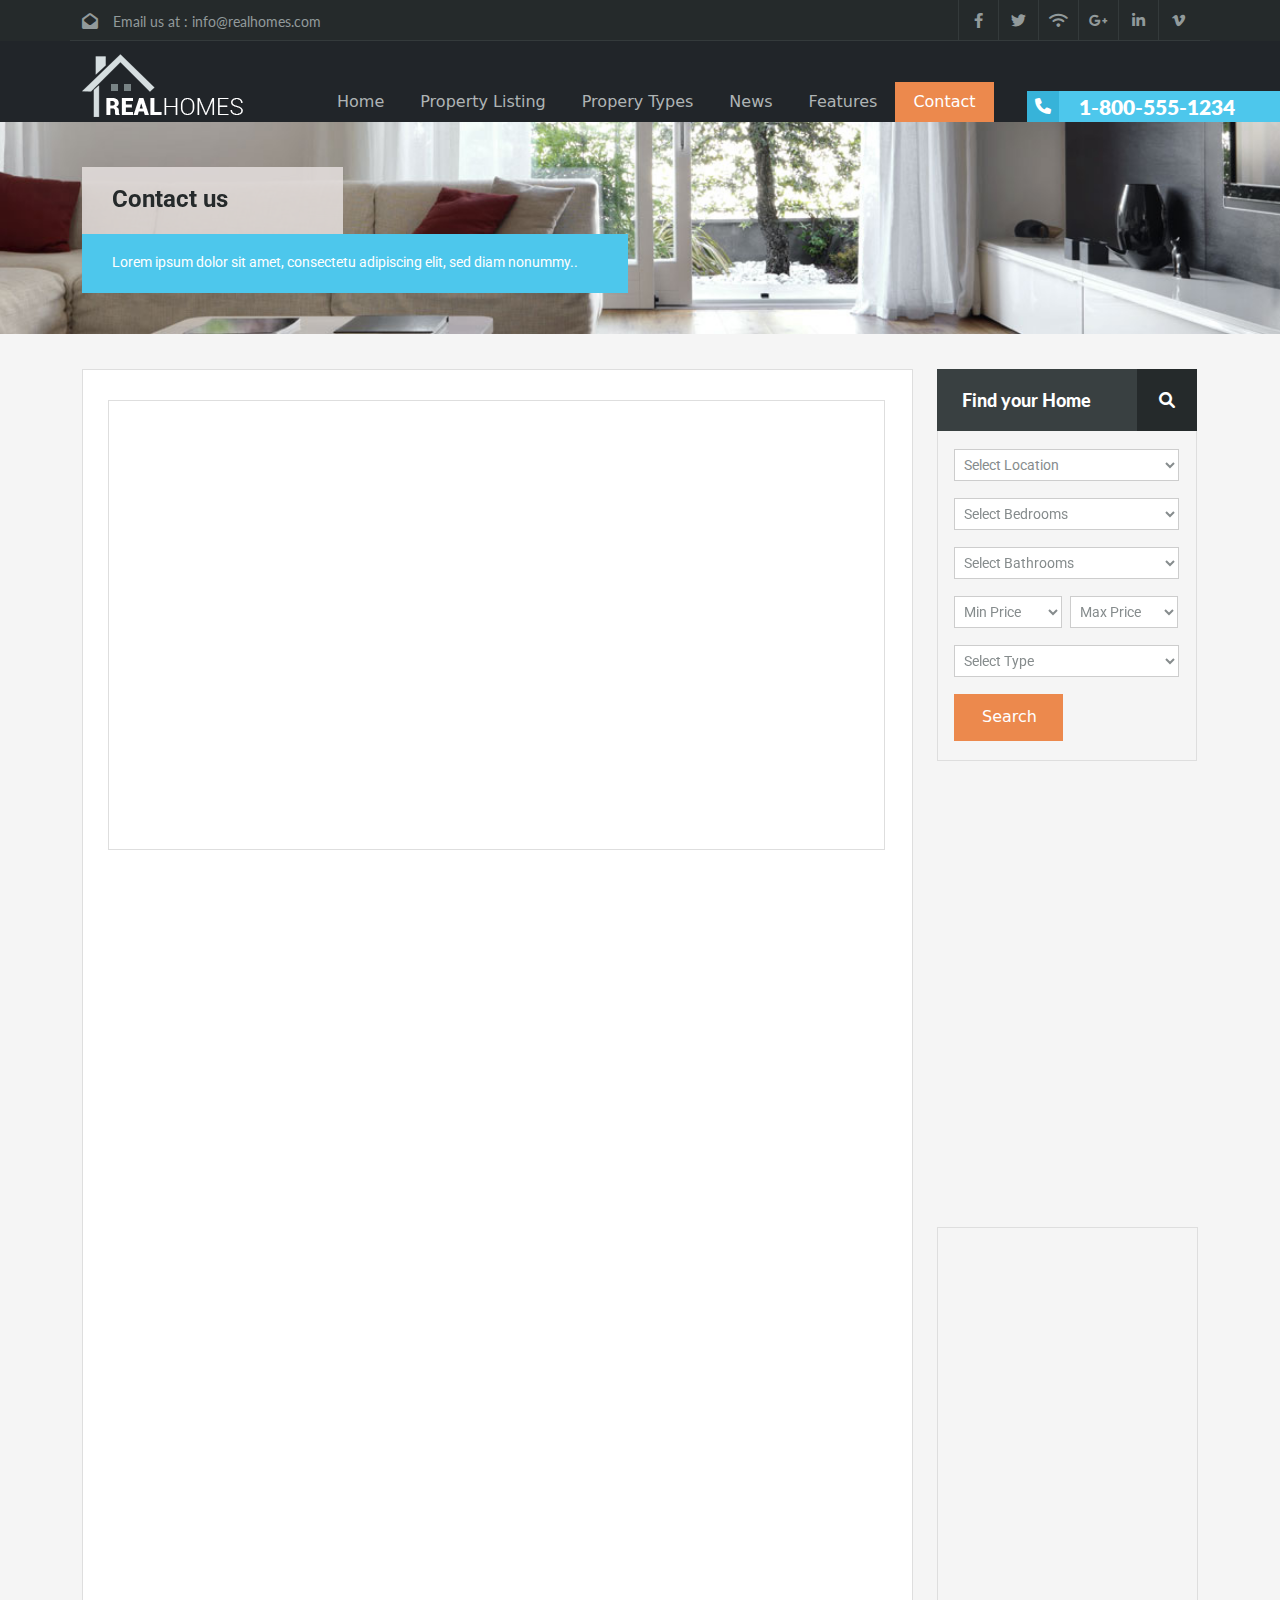
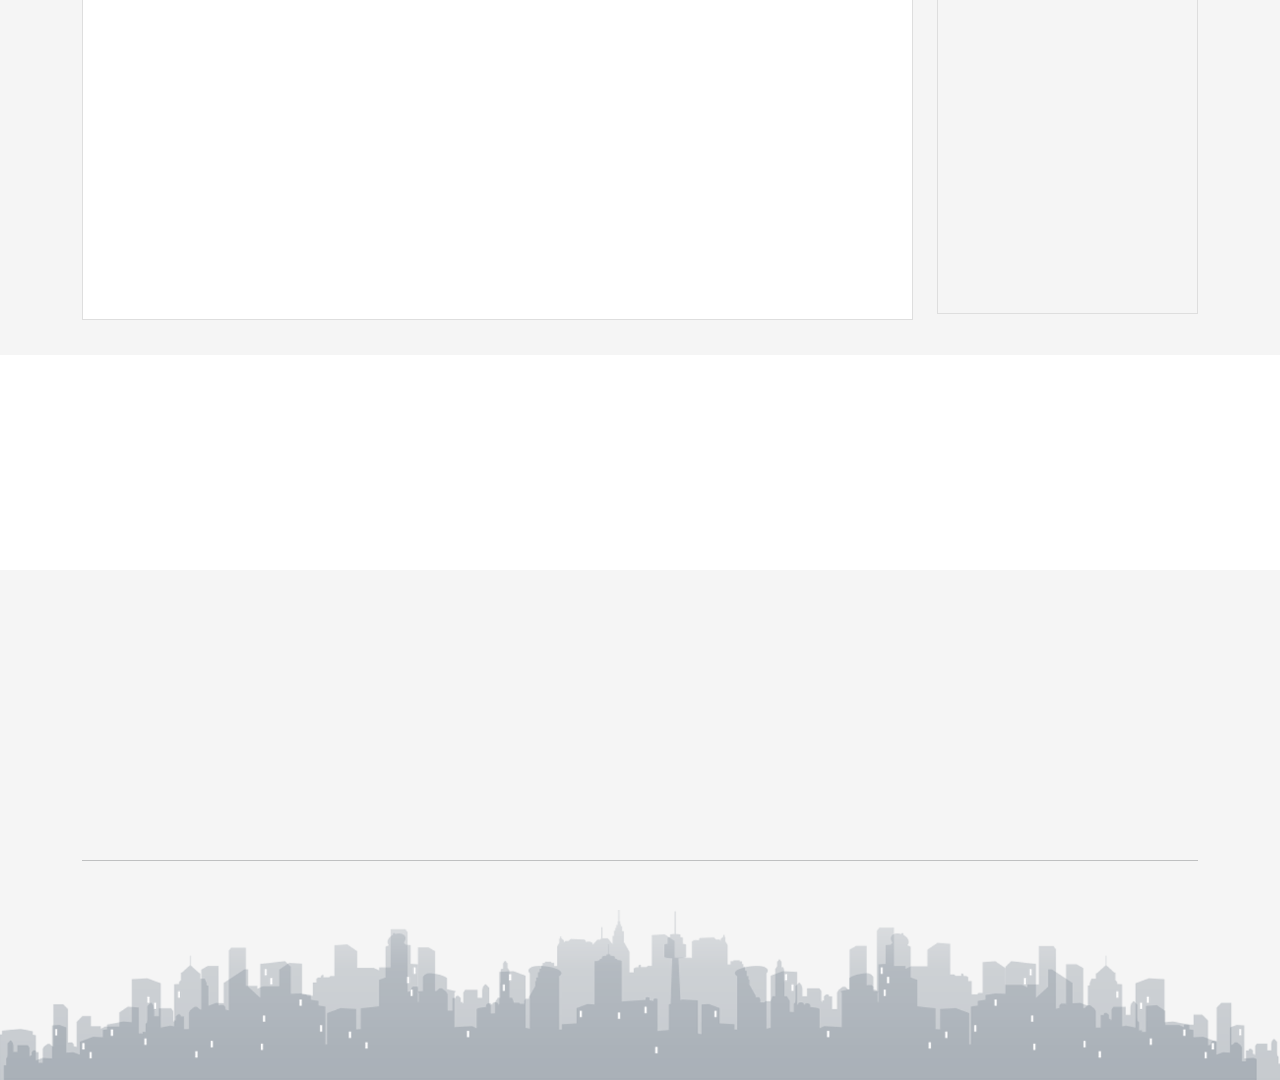
<file: contact_us.html>
<!DOCTYPE html>
<html lang="en">

<head>
    <meta charset="UTF-8">
    <meta http-equiv="X-UA-Compatible" content="IE=edge">
    <meta name="viewport" content="width=device-width, initial-scale=1.0">
    <title>Real Home</title>

    <!-- google fonts -->
    <link href="https://fonts.googleapis.com/css2?family=Lato:wght@400;700;900&family=Roboto:wght@400;700&display=swap"
        rel="stylesheet">
    <!-- google fonts  -->
    
    <!-- boothstrip  -->
    <link rel="stylesheet" href="css/bootstrap.min.css">
    <!-- boothstrip  -->

    <!-- slick slider css  -->
    <link rel="stylesheet" href="css/slick.css">
    <!-- slick slider css  -->

    <!-- font awesome  -->
    <link rel="stylesheet" href="css/all.min.css">
    <!-- font awesome  -->

    <!-- favicon link  -->
    <link rel="icon" type="image/x-icon" href="images/favicon/images-removebg-preview.png">
    <!-- favicon link  -->

    <!-- AOS CSS link  -->
    <link href="https://unpkg.com/aos@2.3.1/dist/aos.css" rel="stylesheet">
    <!-- AOS CSS link  -->

    <!-- custom CSS  -->
    <link rel="stylesheet" href="css/style.css">
    <!-- custom CSS  -->
</head>

<body>
    <!-- header-top part start here  -->
    <section id="header_top">
        <div class="container">

            <div class="row header_top_contant">
                <div class="col-lg-4 me-auto">
                    <div class="hader_top_left">
                        <i class="fa-solid fa-envelope-open"></i>
                        <p>Email us at : info@realhomes.com</p>
                    </div>
                </div>
                <div class="col-lg-4 ms-auto">
                    <div class="header_top_right">
                        <div class="top_social_icon">
                            <i class="fa-brands fa-facebook-f"></i>
                        </div>
                        <div class="top_social_icon">
                            <i class="fa-brands fa-twitter"></i>
                        </div>
                        <div class="top_social_icon">
                            <i class="fa-solid fa-wifi"></i>
                        </div>
                        <div class="top_social_icon">
                            <i class="fa-brands fa-google-plus-g"></i>
                        </div>
                        <div class="top_social_icon">
                            <i class="fa-brands fa-linkedin-in"></i>
                        </div>
                        <div class="top_social_icon">
                            <i class="fa-brands fa-vimeo-v"></i>
                        </div>
                    </div>
                </div>
            </div>
        </div>
    </section>
    <!-- header-top part end here  -->

    <!-- header part start here  -->
    <section id="header">
        <nav class="navbar navbar-expand-lg bg-dark">
            <div class="container nv_contnr">
                <a class="navbar-brand" href="#">
                    <img src="images/png/mainlogo.png" alt="" class="w-100 img-fluid">
                </a>
                <button class="navbar-toggler" type="button" data-bs-toggle="collapse" data-bs-target="#navbarNav"
                    aria-controls="navbarNav" aria-expanded="false" aria-label="Toggle navigation">
                    <span class="navbar-toggler-icon"></span>
                </button>
                <div class="collapse navbar-collapse" id="navbarNav">
                    <ul class="navbar-nav">
                        <li class="nav-item home">
                            <a class="nav-link" aria-current="page" href="index.html">Home</a>
                            <div class="home_hvr">
                                <ul class="padng_none">
                                    <li><a href="#">Homepage Variation 1</a></li>
                                    <li class="home2"><a href="#">Homepage Variation 2</a>
                                        <div class="hmpg2_hvr">
                                            <ul class="padng_none">
                                                <li><a href="#">home 1</a></li>
                                                <li><a href="#">home 2</a></li>
                                                <li><a href="#">home 3</a></li>
                                            </ul>
                                        </div>
                                    </li>
                                    <li><a href="#">Homepage Variation 3</a></li>
                                </ul>
                            </div>
                        </li>
                        <li class="nav-item">
                            <a class="nav-link" href="property_listing.html">Property Listing </a>
                        </li>
                        <li class="nav-item">
                            <a class="nav-link" href="gallery.html">Propery Types</a>
                        </li>
                        <li class="nav-item">
                            <a class="nav-link" href="news.html">News</a>
                        </li>
                        <li class="nav-item">
                            <a class="nav-link" href="property_details.html">Features</a>
                        </li>
                        <li class="nav-item active">
                            <a class="nav-link" href="#header_top">Contact</a>
                        </li>
                        <div class="phn_nmbr" data-aos="fade-right" data-aos-duration="2000">
                            <div class="phn_icon">
                                <i class="fa-solid fa-phone"></i>
                            </div>
                            <p>1-800-555-1234</p>
                        </div>
                    </ul>
                </div>
            </div>
        </nav>

    </section>
    <!-- header part end here  -->
    <!-- banner part start -->
    <section id="banner2">
        <div class="container">
            <div class="row">
                <div class="col-lg-3">
                    <div class="banner_text2" data-aos="fade-up" data-aos-duration="1000">
                        <h3>Contact us</h3>
                    </div>
                </div>
            </div>
            <div class="row">
                <div class="col-lg-6">
                    <div class="banner_text2" data-aos="fade-up" data-aos-duration="1500">
                        <p>Lorem ipsum dolor sit amet, consectetu adipiscing elit, sed diam nonummy..</p>
                    </div>
                </div>
            </div>
        </div>
    </section>
    <!-- banner part end-->
    <!-- location and form part start  -->
    <section id="location_form" class="for_contact">
        <div class="container">
            <div class="row">
                <div class="col-lg-9">

                    <div class="location_info contact_info">
                        <!-- location part start  -->
                        <div class="location" data-aos="fade-up" data-aos-duration="2000">
                            <iframe
                                src="https://www.google.com/maps/embed?pb=!1m18!1m12!1m3!1d3167.208629287387!2d-122.15360168538439!3d37.45579573822143!2m3!1f0!2f0!3f0!3m2!1i1024!2i768!4f13.1!3m3!1m2!1s0x808fbb5d829dcead%3A0x75cf5556243ef768!2sUniversity%20Ave%2C%20Palo%20Alto%2C%20CA%2C%20USA!5e0!3m2!1sen!2sbd!4v1662058777690!5m2!1sen!2sbd"
                                width="777" height="450" allowfullscreen="" loading="lazy"
                                referrerpolicy="no-referrer-when-downgrade"></iframe>
                        </div>
                        <div class="info">
                            <div class="in_head">
                                <h3 data-aos="fade-up" data-aos-duration="1000">Real Homes</h3>
                                <div class="contact_dtl">
                                    <div class="in_head_left" data-aos="fade-up" data-aos-duration="1500">
                                        <div class="info_icon">
                                            <i class="fa-solid fa-location-dot"></i>
                                        </div>
                                        <div class="info_text">
                                            <p> <span>156 University Ave.</span>
                                                <span> Palo Alto,</span>
                                                <span> CA 94301-1605.</span>
                                            </p>
                                        </div>
                                    </div>
                                    <div class="icon_text_rt" data-aos="fade-up" data-aos-duration="2000">
                                        <div class="info_icon_rt">
                                            <i class="fa-solid fa-phone"></i>
                                            <p>Phone: 650-543-4800</p>
                                        </div>
                                        <div class="info_icon_rt">
                                            <i class="fa-solid fa-mobile-screen-button"></i>
                                            <p class="two">Mobile: 650-543-4801</p>
                                        </div>
                                        <div class="info_icon_rt">
                                            <i class="fa-solid fa-envelope-open"></i>
                                            <p class="three">Email: admin@themeforest.net</p>
                                        </div>
                                    </div>
                                </div>
                            </div>
                        </div>
                        <div class="form_head" data-aos="zoom-in-down" data-aos-duration="1500">
                            <h3>Send us a message</h3>
                        </div>
                        <!-- location part end  -->


                        <!-- form part start  -->
                        <div class="form_part">

                            <div class="form_info">
                                <form>
                                    <label for="name" data-aos="zoom-in-down" data-aos-duration="1500">Name</label>
                                    <input type="text" name="name" placeholder="" data-aos="zoom-in-right"
                                        data-aos-duration="1500">
                                    <label for="email" data-aos="zoom-in-down" data-aos-duration="1800">E-mail</label>
                                    <input type="email" name="email" placeholder="" data-aos="zoom-in-right"
                                        data-aos-duration="1800">
                                    <label for="subject" data-aos="zoom-in-down"
                                        data-aos-duration="2000">Subject</label>
                                    <input type="text" name="name" placeholder="" data-aos="zoom-in-right"
                                        data-aos-duration="2000">
                                    <label for="message" data-aos="zoom-in-down"
                                        data-aos-duration="2000">Message</label>
                                    <textarea name="" id="" cols="70" rows="10" data-aos="zoom-in-right"
                                        data-aos-duration="2000"></textarea>
                                </form>
                                <button data-aos="fade-zoom-in" data-aos-easing="ease-in-back" data-aos-delay="400"
                                    data-aos-offset="0">Post Comments</button>
                            </div>
                        </div>

                        <!-- form part end -->
                    </div>
                </div>
                <!-- location and form part end  -->
                <!-- select part start  -->
                <div class="col-lg-3">
                    <!-- find part -->
                    <div class="find" data-aos="fade-up" data-aos-duration="1000">
                        <label for="find" class="fyh">
                            <div class="find_text">
                                <a href="#">Find your Home</a>
                                <i class="fa-solid fa-magnifying-glass"></i>
                            </div>
                        </label>
                    </div>
                    <!-- find part -->

                    <!-- location part start  -->
                    <div class="home_location contact_home_location" data-aos="fade-up" data-aos-duration="1200">
                        <div class="selector">
                            <select class="location_selector">
                                <option value="selected">Select Location</option>
                                <option value="1">Dhaka</option>
                                <option value="2">Khulna</option>
                                <option value="3">Cumilla</option>
                                <option value="4">Chaittagram</option>
                            </select>
                        </div>
                        <div class="selector">
                            <select class="location_selector">
                                <option value="selected">Select Bedrooms</option>
                                <option value="1">1</option>
                                <option value="2">2</option>
                                <option value="3">3</option>

                            </select>
                        </div>
                        <div class="selector">
                            <select class="location_selector">
                                <option value="selected">Select Bathrooms</option>
                                <option value="1">1</option>
                                <option value="2">2</option>
                            </select>
                        </div>
                        <label for="min">
                            <div class="selector min_max">
                                <select class="location_selector">
                                    <option value="selected" hidden>Min Price</option>
                                    <option value="1">15,000</option>
                                    <option value="2">18,000</option>
                                    <option value="3">20,000</option>
                                </select>
                            </div>
                            <div class="selector min_max">
                                <select class="location_selector">
                                    <option value="selected" hidden>Max Price</option>
                                    <option value="1">25,000</option>
                                    <option value="2">30,000</option>
                                    <option value="3">35,000</option>
                                </select>
                            </div>
                        </label>
                        <div class="selector">
                            <select class="location_selector">
                                <option value="selected">Select Type</option>
                                <option value="1">1</option>
                                <option value="2">2</option>
                            </select>
                        </div>
                        <div class="src_btn">
                            <button>Search</button>
                        </div>
                    </div>
                    <!-- location part end  -->
                    <!-- loan part start  -->
                    <div class="loan_part" data-aos="fade-left" data-aos-duration="1000">
                        <div class="loan_select">
                            <div class="loan_text">
                                <h3>Loan Calculator</h3>
                                <i class="fa-solid fa-calculator"></i>
                            </div>
                        </div>
                        <div class="selector contact_home_location" data-aos="fade-left" data-aos-duration="1200">
                            <div class="principal icon_hide">
                                <select id="">
                                    <option value="selected">Principal</option>
                                </select>
                            </div>
                            <label for="loan">
                                <div class="int min_max">
                                    <select id="interest">
                                        <option value="selected">Interest</option>
                                        <option value="1">5%</option>
                                        <option value="2">10%</option>
                                        <option value="3">15%</option>
                                    </select>
                                </div>
                                <div class="int min_max">
                                    <select id="interest">
                                        <option value="selected">Term</option>
                                        <option value="1">5%</option>
                                        <option value="2">10%</option>
                                        <option value="3">15%</option>
                                    </select>
                                </div>
                            </label>
                            <label for="loan">
                                <div class="int min_max icon_hide">
                                    <select id="interest">
                                        <option value="selected">Payment</option>
                                        <option value="1">5%</option>
                                        <option value="2">10%</option>
                                        <option value="3">15%</option>
                                    </select>
                                </div>
                                <div class="int min_max">
                                    <select id="interest">
                                        <option value="selected">Taxes</option>
                                        <option value="1">5%</option>
                                        <option value="2">10%</option>
                                        <option value="3">15%</option>
                                    </select>
                                </div>
                            </label>
                            <label for="loan">
                                <div class="int min_max">
                                    <select id="interest">
                                        <option value="selected">Insurance</option>
                                        <option value="1">5%</option>
                                        <option value="2">10%</option>
                                        <option value="3">15%</option>
                                    </select>
                                </div>
                                <div class="int min_max">
                                    <select id="interest">
                                        <option value="selected">PMI</option>
                                        <option value="1">5%</option>
                                        <option value="2">10%</option>
                                        <option value="3">15%</option>
                                    </select>
                                </div>
                            </label>
                            <div class="principal">
                                <select id="">
                                    <option value="selected">Extra</option>
                                </select>
                            </div>
                            <div class="src_btn">
                                <button>Calculate</button>
                            </div>
                        </div>
                    </div>
                    <div class="feature_item conact_fetar_itm">
                        <div class="feature_head_text" data-aos="fade-up" data-aos-duration="1000">
                            <h3>Featured Properties</h3>
                        </div>
                        <div class="feature_btm_part" data-aos="fade-up" data-aos-duration="1200">
                            <div class="feature_img_part">
                                <img src="images/home-two.jpg" alt="">
                            </div>
                            <div class="feature_text_part">
                                <h4>3015 Grand Ave, Coconut Grove</h4>
                                <p>Lorem ipsum dolor sit amet, consectetu
                                    adipiscing elit, sed diam...</p>
                                <a href="">$ 930000</a>
                            </div>
                        </div>
                        <div class="feature_btm_part" data-aos="fade-up" data-aos-duration="1300">
                            <div class="feature_img_part">
                                <img src="images/home-two.jpg" alt="">
                            </div>
                            <div class="feature_text_part">
                                <h4>3015 Grand Ave, Coconut Grove</h4>
                                <p>Lorem ipsum dolor sit amet, consectetu
                                    adipiscing elit, sed diam...</p>
                                <a href="">$ 930000</a>
                            </div>
                        </div>
                    </div>
                </div>
                <!-- loan part end -->
                <!-- feature item part start  -->

                <!-- feature item part end -->
                <!-- select part end -->
            </div>
        </div>
    </section>


    <div id="partner" data-aos="fade-up" data-aos-anchor-placement="top-center" data-aos-duration="1500">
        <div class="row partner_logos m-auto">
            <div class="col-lg-2">
                <div class="partner_logo">
                    <img src="images/png/ptnrlog1.png" alt="ptnrlog1.png" class="w-100 img-fluid">
                </div>
            </div>
            <div class="col-lg-2">
                <div class="partner_logo">
                    <img src="images/png/ptnrlog2.png" alt="ptnrlog2.png" class="w-100 img-fluid">
                </div>
            </div>
            <div class="col-lg-2">
                <div class="partner_logo">
                    <img src="images/png/ptnrlog3.png" alt="ptnrlog3.png" class="w-100 img-fluid">
                </div>
            </div>
            <div class="col-lg-2">
                <div class="partner_logo">
                    <img src="images/png/ptnrlog4.png" alt="ptnrlog4.png" class="w-100 img-fluid">
                </div>
            </div>
            <div class="col-lg-2">
                <div class="partner_logo">
                    <img src="images/png/ptnrlog5.png" alt="ptnrlog5.png" class="w-100 img-fluid">
                </div>
            </div>
            <div class="col-lg-2">
                <div class="partner_logo">
                    <img src="images/png/ptnrlog3.png" alt="ptnrlog3.png" class="w-100 img-fluid">
                </div>
            </div>
            <div class="col-lg-2">
                <div class="partner_logo">
                    <img src="images/png/ptnrlog4.png" alt="ptnrlog4.png" class="w-100 img-fluid">
                </div>
            </div>
            <div class="col-lg-2">
                <div class="partner_logo">
                    <img src="images/png/ptnrlog5.png" alt="ptnrlog5.png" class="w-100 img-fluid">
                </div>
            </div>
            <div class="col-lg-2">
                <div class="partner_logo">
                    <img src="images/png/ptnrlog3.png" alt="ptnrlog3.png" class="w-100 img-fluid">
                </div>
            </div>
        </div>
        <div class="patner_tag">
            <h3>Featured Partners</h3>
        </div>
    </div>
    <!-- patner part end here -->


    <!-- growing part end here  -->

    <!-- contact part start here  -->
    <section id="contact">
        <div class="container">
            <div class="contact_contant">
                <div class="row">
                    <div class="col-lg-3" data-aos="fade-up" data-aos-anchor-placement="bottom-bottom"
                        data-aos-duration="1500">
                        <div class="contact_item">
                            <div class="contact_item_head">
                                <h3>About Real Homes</h3>
                            </div>
                            <div class="contact_item_body">
                                <p>Aquam est tortor, sagittis in fringilla in, pellent
                                    esque nec erat. Aenean semper, neque non
                                    faucibus.</p>
                                <p>Malesuada, dui felis tempor felis, vel varius
                                    ante diam ut mauris.</p>
                            </div>
                        </div>
                    </div>
                    <div class="col-lg-3" data-aos="fade-up" data-aos-anchor-placement="bottom-bottom"
                        data-aos-duration="2000">
                        <div class="contact_item">
                            <div class="contact_item_head">
                                <h3>Quick Links</h3>
                            </div>
                            <div class="Quick_Links_body">
                                <div class="frst_links">
                                    <div class="frst_linkd_item">
                                        <i class="fa-solid fa-caret-right"></i>
                                        <a href="#">
                                            <p>Single Family</p>
                                        </a>
                                    </div>
                                    <div class="frst_linkd_item">
                                        <i class="fa-solid fa-caret-right"></i>
                                        <a href="#">
                                            <p>New Construction</p>
                                        </a>
                                    </div>
                                    <div class="frst_linkd_item">
                                        <i class="fa-solid fa-caret-right"></i>
                                        <a href="#">
                                            <p>On Rent</p>
                                        </a>
                                    </div>
                                    <div class="frst_linkd_item">
                                        <i class="fa-solid fa-caret-right"></i>
                                        <a href="#">
                                            <p>On Sale</p>
                                        </a>
                                    </div>
                                </div>
                                <div class="second_links">
                                    <div class="frst_linkd_item">
                                        <i class="fa-solid fa-caret-right"></i>
                                        <a href="#">
                                            <p>Single Family</p>
                                        </a>
                                    </div>
                                    <div class="frst_linkd_item">
                                        <i class="fa-solid fa-caret-right"></i>
                                        <a href="#">
                                            <p>New Construction</p>
                                        </a>
                                    </div>
                                    <div class="frst_linkd_item">
                                        <i class="fa-solid fa-caret-right"></i>
                                        <a href="#">
                                            <p>On Rent</p>
                                        </a>
                                    </div>
                                    <div class="frst_linkd_item">
                                        <i class="fa-solid fa-caret-right"></i>
                                        <a href="#">
                                            <p>On Sale</p>
                                        </a>
                                    </div>
                                </div>

                            </div>
                        </div>
                    </div>
                    <div class="col-lg-3" data-aos="fade-up" data-aos-anchor-placement="bottom-bottom"
                        data-aos-duration="2500">
                        <div class="contact_item">
                            <div class="contact_item_head">
                                <h3>Quick Links</h3>
                            </div>
                            <div class="Quick_Links_body">
                                <div class="frst_links">
                                    <div class="second_linkd_item">
                                        <i class="fa-solid fa-caret-right"></i>
                                        <a href="#">
                                            <p>Aquam est tortor, sagittis in fringilla in, pell
                                                esque nec erat. </p>
                                        </a>
                                    </div>
                                    <div class="second_linkd_item">
                                        <i class="fa-solid fa-caret-right"></i>
                                        <a href="#">
                                            <p>Aenean semper, neque non faucibus.</p>
                                        </a>
                                    </div>
                                    <div class="second_linkd_item">
                                        <i class="fa-solid fa-caret-right"></i>
                                        <a href="#">
                                            <p>Malesuada, dui felis tempor felis, vel varius</p>
                                        </a>
                                    </div>

                                </div>
                            </div>
                        </div>
                    </div>
                    <div class="col-lg-3" data-aos="fade-up" data-aos-anchor-placement="bottom-bottom"
                        data-aos-duration="3000">
                        <div class="contact_item">
                            <div class="contact_item_head">
                                <h3>Contact Info</h3>
                            </div>
                            <div class="contact_info_body">
                                <p>3015 Grand Ave, Coconut Grove.
                                    Merrick Way, FL 12345-1234. </p>
                                <p>Phone : 123-456-7890</p>
                                <p>Email : info@realhomes.com</p>
                            </div>
                        </div>
                    </div>
                </div>
                <hr>
            </div>
        </div>
    </section>
    <!-- contact part end here  -->

    <!-- footer part start here  -->
    <section id="footer">
        <div class="container">
            <div class="footer_contant">
                <div class="row">
                    <div class="col-lg-3 me-auto">
                        <div class="footer_left" data-aos="zoom-in-down">
                            <p>© 2013 All Rights Reserved by Real Homes</p>
                        </div>
                    </div>
                    <div class="col-lg-2 ms-auto">
                        <div class="footer_right" data-aos="zoom-in-upfade-up">
                            <p>A theme by Vibe & Web</p>
                        </div>
                    </div>
                </div>
            </div>
        </div>
        <div class=" row">
                            <!-- <div class="col-lg-12"> -->
                            <div class="footer_img">
                                <img src="images/png/footer.png" alt="" class="w-100 img-fluid">
                            </div>
                        </div>
                    </div>
    </section>
    <!-- footer part end here  -->


<!-- ////////////////////////////////////////All js file linked here ///////////////////////////  -->

    <!-- js libery  -->
    <script src="js/jquery-1.12.4.min.js"></script>
    <!-- js libery  -->

    <!-- slick slider js  -->
    <script src="js/slick.min.js"></script>
    <!-- slick slider js  -->

    <!-- boothstrip js  -->
    <script src="js/bootstrap.bundle.min.js"></script>
    <!-- boothstrip js  -->
    <script src="js/slick.min.js"></script>

    <!-- AOS JS  -->
    <script src="https://unpkg.com/aos@2.3.1/dist/aos.js"></script>
    <script>
        AOS.init();
    </script>
    <!-- AOS JS  -->

    <!-- custom js -->
    <script src="js/custom.js"></script>
    <!-- custom js -->
</body>

</html>
</file>
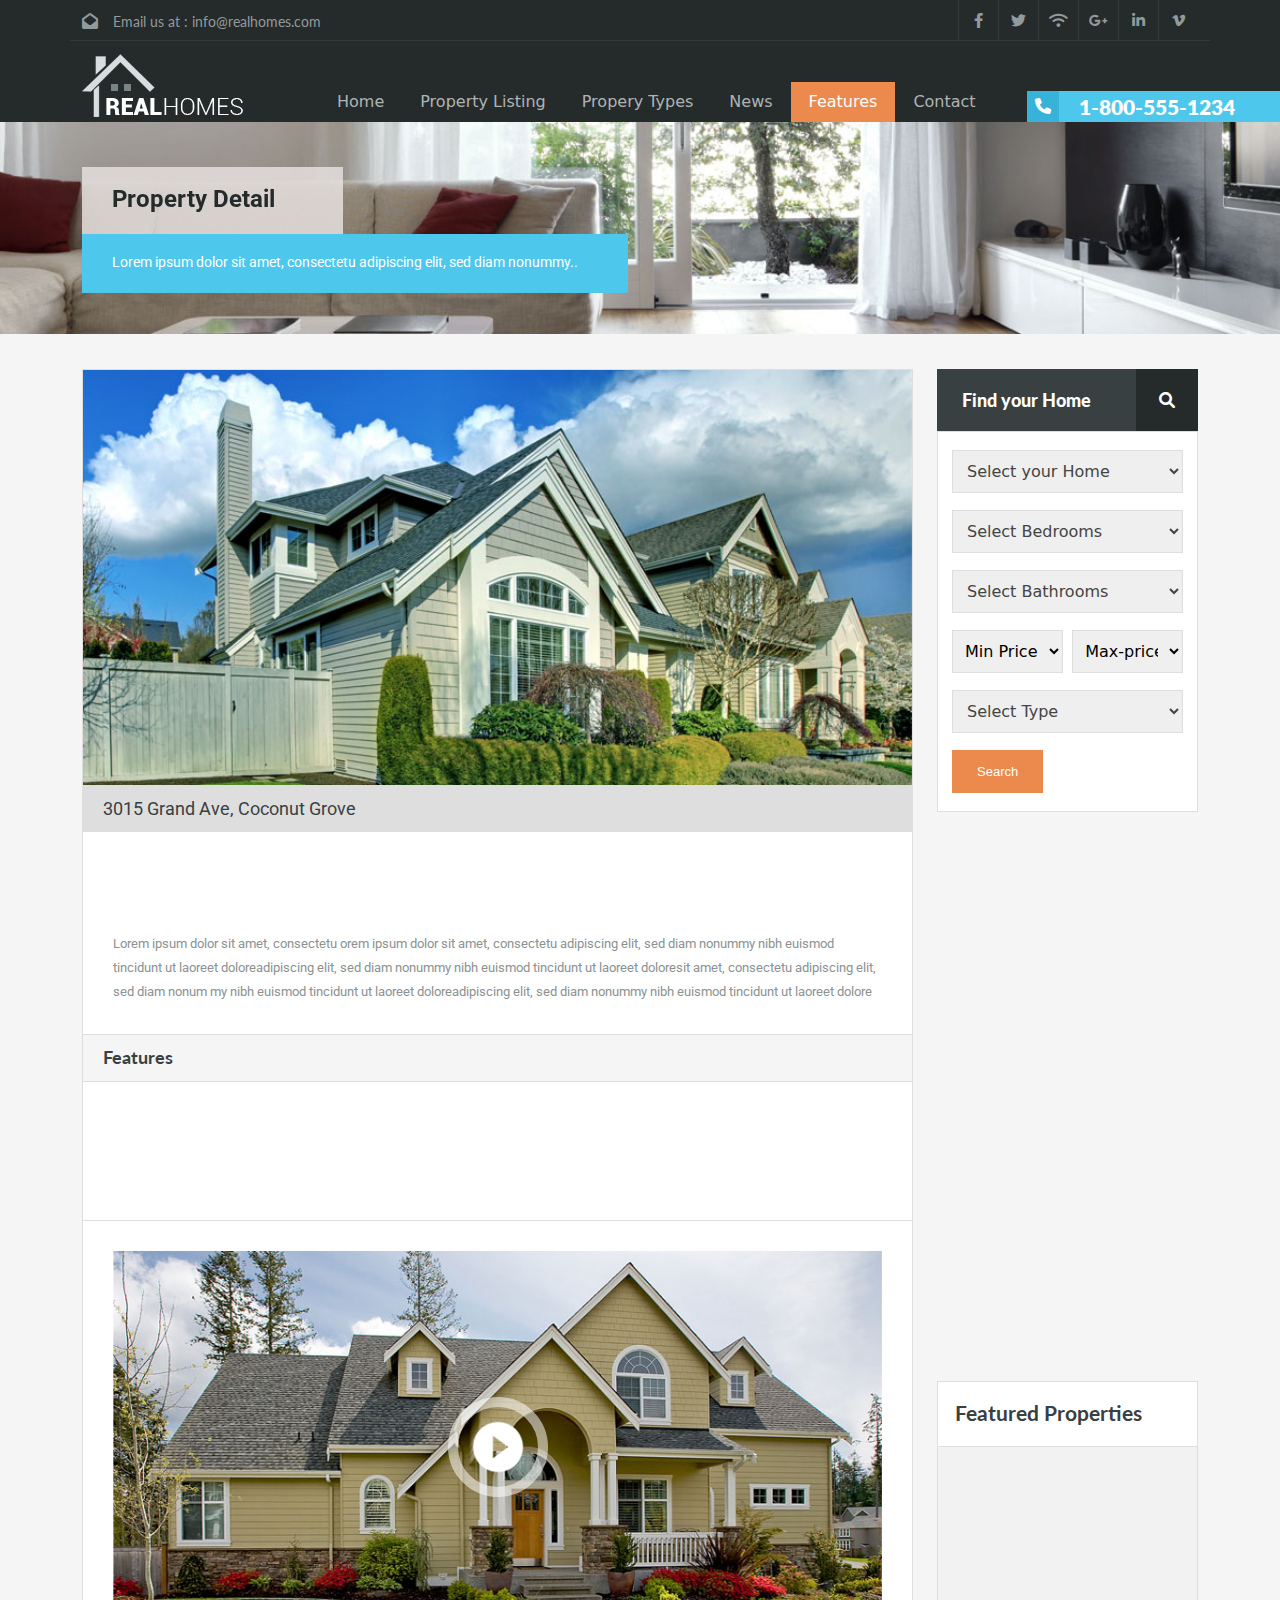
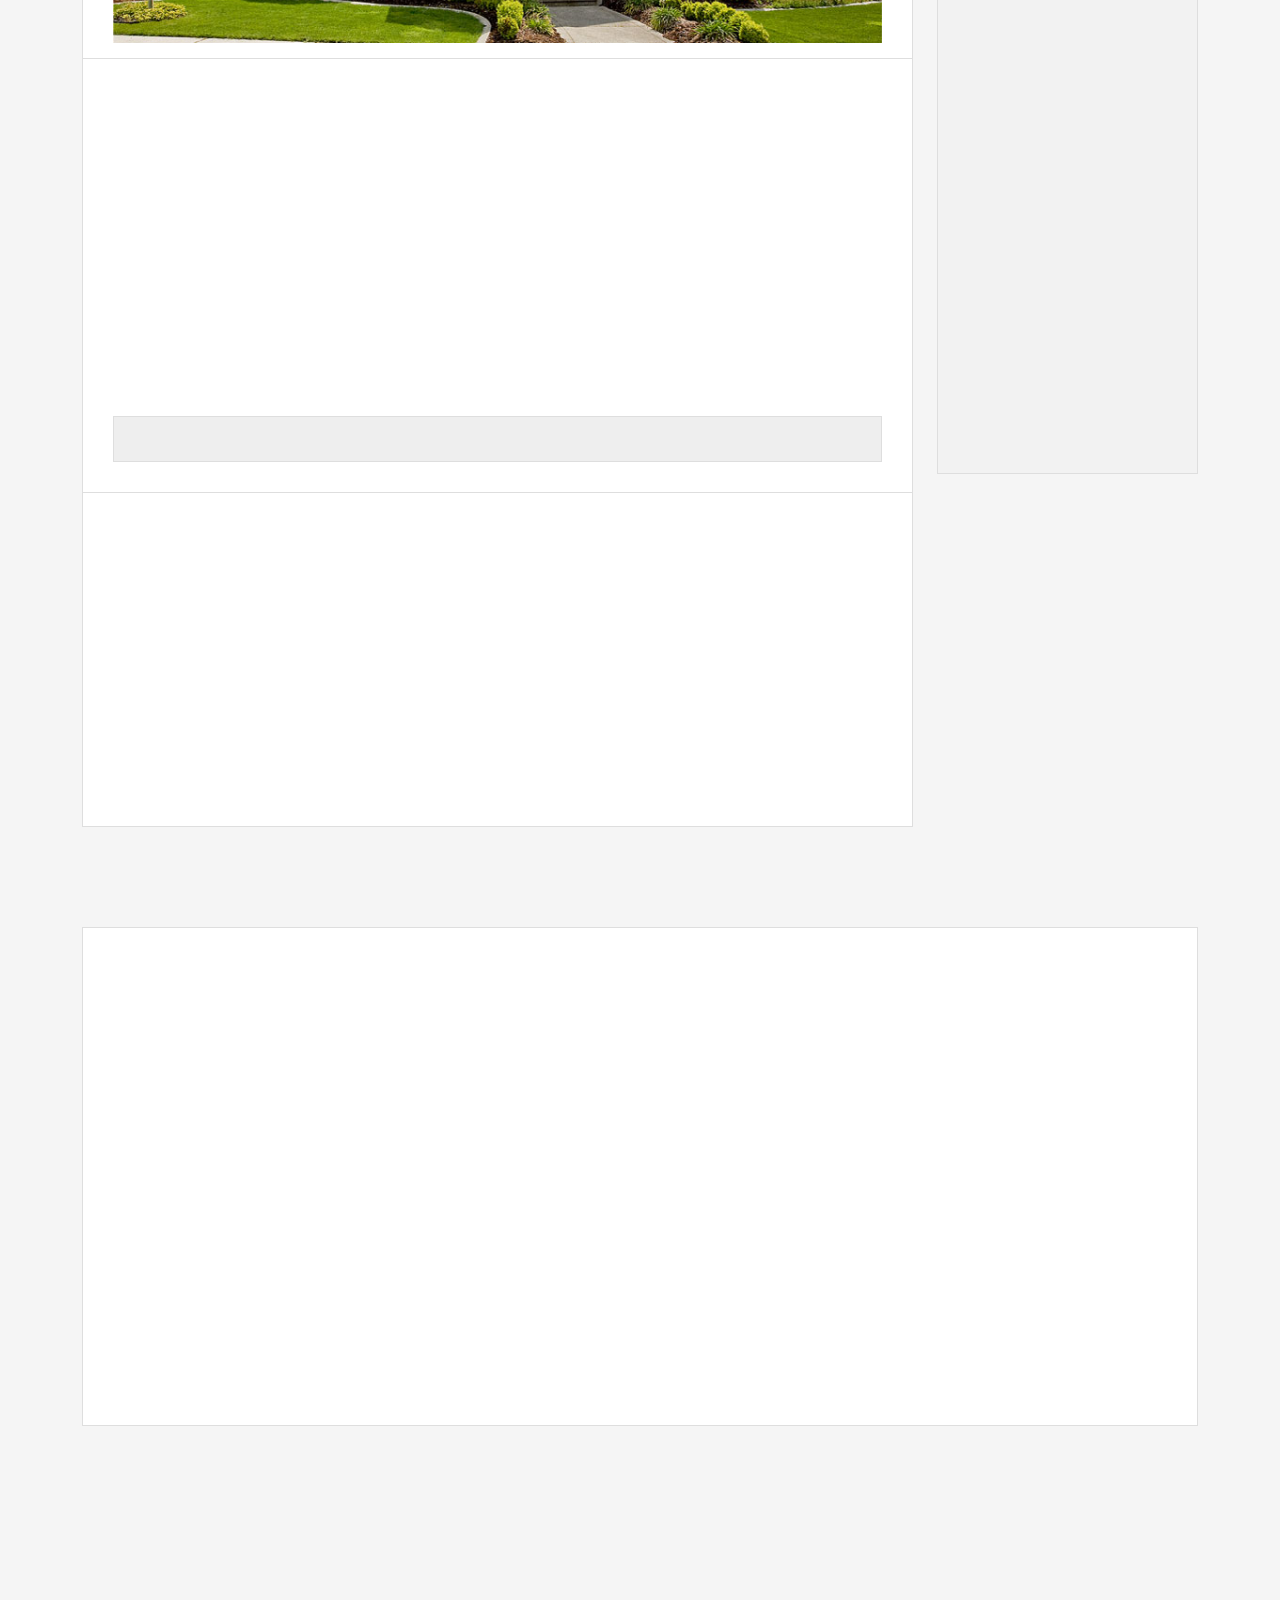
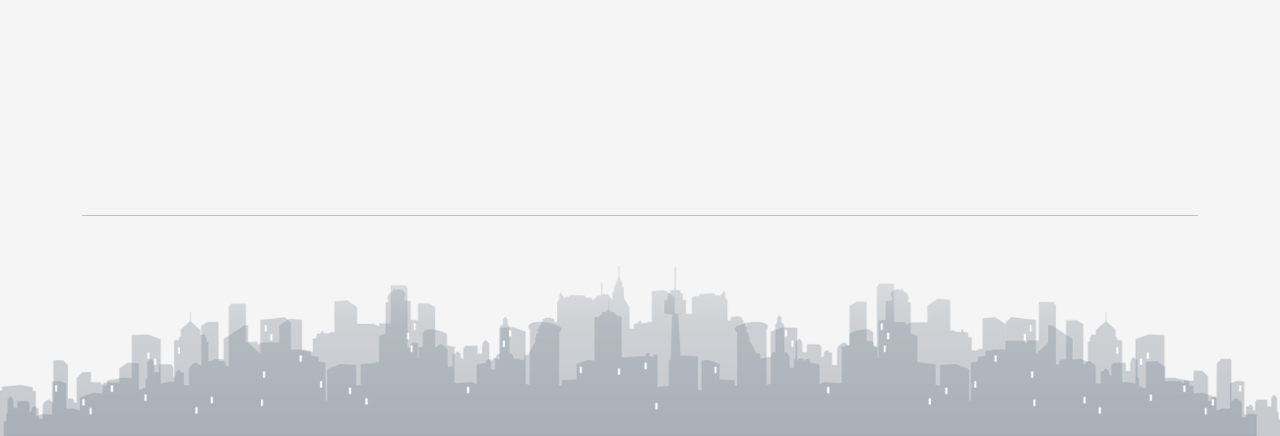
<file: property_details.html>
<!DOCTYPE html>
<html lang="en">

<head>
    <meta charset="UTF-8">
    <meta http-equiv="X-UA-Compatible" content="IE=edge">
    <meta name="viewport" content="width=device-width, initial-scale=1.0">
    <title>Real Home</title>
    <!-- google fonts  -->
    <link href="https://fonts.googleapis.com/css2?family=Lato:wght@400;700;900&family=Roboto:wght@400;700&display=swap"
        rel="stylesheet">
    <!-- google fonts  -->
    
    <!-- boothstrip  -->
    <link rel="stylesheet" href="css/bootstrap.min.css">
    <!-- boothstrip  -->

    <!-- venobox css  -->
    <link rel="stylesheet" href="css/venobox.min.css">
    <!-- venobox css  -->
    <!-- slick slider css  -->
    <link rel="stylesheet" href="css/slick.css">
    <!-- slick slider css  -->

    <!-- font awesome  -->
    <link rel="stylesheet" href="css/all.min.css">
    <!-- font awesome  -->

    <!-- favicon link  -->
    <link rel="icon" type="image/x-icon" href="images/favicon/images-removebg-preview.png">
    <!-- favicon link  -->

    <!-- AOS CSS link  -->
    <link href="https://unpkg.com/aos@2.3.1/dist/aos.css" rel="stylesheet">
    <!-- AOS CSS link  -->

    <!-- custom CSS  -->
    <link rel="stylesheet" href="css/style.css">
    <!-- custom CSS  -->
</head>

<body>
    <!-- header-top part start here  -->
    <section id="header_top">
        <div class="container">

            <div class="row header_top_contant">
                <div class="col-lg-4 me-auto">
                    <div class="hader_top_left">
                        <i class="fa-solid fa-envelope-open"></i>
                        <p>Email us at : info@realhomes.com</p>
                    </div>
                </div>
                <div class="col-lg-4 ms-auto">
                    <div class="header_top_right">
                        <div class="top_social_icon">
                            <i class="fa-brands fa-facebook-f"></i>
                        </div>
                        <div class="top_social_icon">
                            <i class="fa-brands fa-twitter"></i>
                        </div>
                        <div class="top_social_icon">
                            <i class="fa-solid fa-wifi"></i>
                        </div>
                        <div class="top_social_icon">
                            <i class="fa-brands fa-google-plus-g"></i>
                        </div>
                        <div class="top_social_icon">
                            <i class="fa-brands fa-linkedin-in"></i>
                        </div>
                        <div class="top_social_icon">
                            <i class="fa-brands fa-vimeo-v"></i>
                        </div>
                    </div>
                </div>
            </div>
        </div>
    </section>
    <!-- header-top part end here  -->

    <!-- header part start here  -->
    <section id="header">
        <nav class="navbar navbar-expand-lg">
            <div class="container nv_contnr">
                <a class="navbar-brand" href="#">
                    <img src="images/png/mainlogo.png" alt="" class="w-100 img-fluid">
                </a>
                <button class="navbar-toggler" type="button" data-bs-toggle="collapse" data-bs-target="#navbarNav"
                    aria-controls="navbarNav" aria-expanded="false" aria-label="Toggle navigation">
                    <span class="navbar-toggler-icon"></span>
                </button>
                <div class="collapse navbar-collapse" id="navbarNav">
                    <ul class="navbar-nav">
                        <li class="nav-item home">
                            <a class="nav-link" href="index.html">Home</a>
                            <div class="home_hvr">
                                <ul class="padng_none">
                                    <li><a href="#">Homepage Variation 1</a></li>
                                    <li class="home2"><a href="#">Homepage Variation 2</a>
                                        <div class="hmpg2_hvr">
                                            <ul class="padng_none">
                                                <li><a href="#">home 1</a></li>
                                                <li><a href="#">home 2</a></li>
                                                <li><a href="#">home 3</a></li>
                                            </ul>
                                        </div>
                                    </li>
                                    <li><a href="#">Homepage Variation 3</a></li>
                                </ul>
                            </div>
                        </li>
                        <li class="nav-item">
                            <a class="nav-link" href="property_listing.html">Property Listing </a>
                        </li>
                        <li class="nav-item">
                            <a class="nav-link" href="gallery.html">Propery Types</a>
                        </li>
                        <li class="nav-item">
                            <a class="nav-link" href="news.html">News</a>
                        </li>
                        <li class="nav-item active">
                            <a class="nav-link" href="#header_top">Features</a>
                        </li>
                        <li class="nav-item">
                            <a class="nav-link" href="contact_us.html">Contact</a>
                        </li>
                        <div class="phn_nmbr" data-aos="fade-up
                        " data-aos-duration="2000">
                            <div class="phn_icon">
                                <i class="fa-solid fa-phone"></i>
                            </div>
                            <p>1-800-555-1234</p>
                        </div>
                    </ul>
                </div>
            </div>
        </nav>

    </section>
    <!-- header part end here  -->

    <!-- banner part start here  -->
    <section id="banner2">
        <div class="container">
            <div class="row">
                <div class="col-lg-3">
                    <div class="banner_text2" data-aos="fade-up
                    " data-aos-duration="1000">
                        <h3>Property Detail</h3>
                    </div>
                </div>
            </div>
            <div class="row">
                <div class="col-lg-6">
                    <div class="banner_text2" data-aos="fade-up
                    " data-aos-duration="1500">
                        <p>Lorem ipsum dolor sit amet, consectetu adipiscing elit, sed diam nonummy..</p>
                    </div>
                </div>
            </div>
        </div>
    </section>
    <!-- banner part end here  -->

    <!-- property part start  -->
    <!-- property header part start-->
    <section id="property">
        <div class="container">
            <!-- property list part start-->
            <div class="row">
                <div class="col-lg-9">
                    <div class="property_body pding_none">
                        <div class="property_frist">
                            <div class="row">
                                <div class="col-lg-12">
                                    <div class="property_img" data-aos="fade-up" data-aos-duration="1000">
                                        <img src="images/home5.jpg" alt="home5.jpg" class="w-100 img-fluid">
                                        <div class="property_img_grup">
                                            <div class="img_grp_img">
                                                <img src="images/grp1.jpg" alt="grp1.jpg" class="w-100 img-fluid">
                                            </div>
                                            <div class="img_grp_img">
                                                <img src="images/grp2.jpg" alt="grp2.jpg" class="w-100 img-fluid">
                                            </div>
                                            <div class="img_grp_img">
                                                <img src="images/gpr3.jpg" alt="gpr3.jpg" class="w-100 img-fluid">
                                            </div>
                                            <div class="img_grp_img">
                                                <img src="images/grp4.jpg" alt="grp4.jpg" class="w-100 img-fluid">
                                            </div>
                                            <div class="img_grp_img">
                                                <img src="images/grp5.jpg" alt="grp5.jpg" class="w-100 img-fluid">
                                            </div>
                                            <div class="img_grp_arrows">
                                                <div class="arrows">
                                                    <i class="fa-solid fa-angle-down"></i>
                                                </div>
                                                <div class="arrows">
                                                    <i class="fa-solid fa-angle-up"></i>
                                                </div>

                                            </div>
                                        </div>
                                    </div>
                                </div>

                            </div>
                        </div>
                        <div class="property_img_heder">
                            <div class="property_img_heder_left">
                                <h3>3015 Grand Ave, Coconut Grove</h3>
                            </div>
                            <div class="property_img_heder_right">
                                <div class="prpty_sale" data-aos="fade-left" data-aos-duration="2500">
                                    <h3>For Sale</h3>
                                </div>
                                <div class="prpty_sale_tag" data-aos="fade-left" data-aos-duration="1000">
                                    <h3>$750,000 - Single Family Home</h3>
                                </div>
                            </div>
                        </div>
                    </div>
                    <div class="property_body property_img_btm_text">
                        <div class="property_item_btm">
                            <div class="property_item_btm_left" data-aos="fade-up" data-aos-duration="1000">
                                <ul>

                                    <div class="property_item_list">
                                        <li><a href="#"><i class="fa-solid fa-minimize"></i> 821 Sq. Feet</a></li>
                                        <li><a href="#"><i class="fa-solid fa-bed"></i> 3 Bed Rooms</a></li>

                                        <li><a href="#"><i class="fa-solid fa-bath"></i> 2 Bathrooms</a></li>

                                        <li class="border0"><a href="#"><i class="fa-solid fa-warehouse"></i>2
                                                Bathrooms</a></li>
                                    </div>

                                    <div class="property_item_btm_right">
                                        <button> <i class="fa-solid fa-print"></i>Print this page</button>
                                    </div>

                                </ul>
                            </div>

                            <p>Lorem ipsum dolor sit amet, consectetu orem ipsum dolor sit amet, consectetu adipiscing
                                elit, sed diam nonummy nibh euismod tincidunt ut
                                laoreet doloreadipiscing elit, sed diam nonummy nibh euismod tincidunt ut laoreet
                                doloresit amet, consectetu adipiscing elit, sed diam nonum
                                my nibh euismod tincidunt ut laoreet doloreadipiscing elit, sed diam nonummy nibh
                                euismod tincidunt ut laoreet dolore</p>
                        </div>
                    </div>
                    <div class="property_body feature_tag">
                        <h3>Features</h3>
                    </div>
                    <div class="property_body feature_tag_itmes">
                        <div class="row">
                            <div class="col-lg-10">
                                <div class="row">
                                    <div class="col-lg-4" data-aos="fade-up" data-aos-duration="1000">
                                        <div class="property_features_item">
                                            <i class="fa-solid fa-caret-right"></i>
                                            <p>2 Stories</p>
                                        </div>
                                        <div class="property_features_item">
                                            <i class="fa-solid fa-caret-right"></i>
                                            <p>Carpet Floors</p>
                                        </div>
                                    </div>
                                    <div class="col-lg-4" data-aos="fade-up" data-aos-duration="1500">
                                        <div class="property_features_item">
                                            <i class="fa-solid fa-caret-right"></i>
                                            <p>Electric Range</p>
                                        </div>
                                        <div class="property_features_item">
                                            <i class="fa-solid fa-caret-right"></i>
                                            <p>Swimming Pool</p>
                                        </div>
                                    </div>
                                    <div class="col-lg-4" data-aos="fade-up" data-aos-duration="2000">
                                        <div class="property_features_item">
                                            <i class="fa-solid fa-caret-right"></i>
                                            <p>Cooking Island</p>
                                        </div>
                                        <div class="property_features_item">
                                            <i class="fa-solid fa-caret-right"></i>
                                            <p>Dual Sinks</p>
                                        </div>
                                    </div>
                                </div>
                            </div>
                        </div>
                    </div>
                    <div class="property_body feature_video">
                        <div class="video_img">
                            <img src="images/property_video_img.jpg" alt="property_video_img.jpg"
                                class="w-100 img-fluid">

                            <div class="vide_icon">
                                <a class="venobox" title="" data-vbtype="video" href="https://youtu.be/0yBla0ouh78">
                                    <img src="images/png/play.png" alt="" class="w-100 img-fluid"></a>

                            </div>
                            <div class="property_video_tag" data-aos="fade-up" data-aos-duration="2000">
                                <h3>Property Video</h3>
                            </div>
                        </div>
                    </div>
                    <div class="property_body property_map_body">
                        <div class="property_map">
                            <iframe
                                src="https://www.google.com/maps/embed?pb=!1m16!1m12!1m3!1d7304.086658465911!2d90.37367532221714!3d23.74583423836615!2m3!1f0!2f0!3f0!3m2!1i1024!2i768!4f13.1!2m1!1sCreative%20IT%20Institute%2C!5e0!3m2!1sen!2sbd!4v1662051262402!5m2!1sen!2sbd"
                                height="300" style="border:0; width: 100%;" loading="lazy"
                                referrerpolicy="no-referrer-when-downgrade"></iframe>
                            <div class="property_map_tag" data-aos="fade-up" data-aos-duration="2000">
                                <h3>Property Map</h3>
                            </div>
                            <div class="property_item_btm_left map_share">
                                <ul>
                                    <div class="property_item_list map_share_item" data-aos="fade-up"
                                        data-aos-duration="1500">
                                        <li><a href="">Share this</a></li>
                                        <li><a href="#"><i class="fa-brands fa-facebook-f"></i>Facebook</a></li>
                                        <li><a href="#"><i class="fa-brands fa-twitter"></i>Twitter</a></li>
                                        <li><a href="#"><i class="fa-brands fa-google"></i>Google</a></li>
                                        <li><a href="#"><i class="fa-solid fa-rss"></i>RSS</a></li>
                                        <li><a href="#"><i class="fa-brands fa-linkedin-in"></i>Linked In</a></li>
                                        <li class="border01"><a href="#"><i class="fa-brands fa-vimeo-v"></i>Vimeo</a>
                                        </li>
                                    </div>
                                </ul>
                            </div>
                        </div>
                    </div>
                    <div class="property_body agent_contact">
                        <div class="row">
                            <div class="col-lg-4" data-aos="fade-up" data-aos-duration="1000">
                                <div class="agent_img_header">
                                    <h3>Agent John Deo</h3>
                                    <div class="agent_image">
                                        <img src="images/agent1.jpg" alt="agent1.jpg" class="w-100 img-fluid">
                                    </div>
                                </div>
                            </div>
                            <div class="col-lg-5" data-aos="fade-up" data-aos-duration="1500">
                                <div class="agent_text">
                                    <p>Lorem ipsum dolor sit amet, consectetu orem ips
                                        um dolor sit amet, consectetu adipiscing elit, sed
                                        diam no nummy nibh euism laoreet doloreadipisc
                                        ing elit, sed diam nonummy nibh.</p>
                                    <div class="agent_contact_phn">
                                        <div class="contact_phn_item">
                                            <i class="fa-solid fa-phone"></i>
                                            <p>Office : 555-123-4567</p>
                                        </div>
                                        <div class="contact_phn_item">
                                            <i class="fa-solid fa-mobile-retro"></i>
                                            <p>Mobile : 123-458-4478</p>
                                        </div>
                                        <div class="contact_phn_item b0">
                                            <i class="fa-solid fa-fax"></i>
                                            <p>Fax : 234-567-8912</p>
                                        </div>
                                    </div>
                                </div>
                            </div>
                            <div class="col-lg-3" data-aos="fade-up" data-aos-duration="2000">
                                <div class="agent_contact_form">
                                    <div class="agent_form_head">
                                        <h3>Contact</h3>
                                    </div>
                                    <div class="agent_form">
                                        <input type="text" name="text" placeholder="Name">
                                        <input type="email" name="Email" placeholder="Email">
                                        <textarea name="message" id="agient_form_msg" cols="21" rows="3"
                                            placeholder="message"></textarea>
                                    </div>
                                    <button class="submit_agent">Submit</button>
                                </div>
                            </div>
                        </div>
                    </div>
                    <!-- list part end-->

                </div>
                <!-- proparty  from start -->
                <div class="col-lg-3">
                    <div class="find" data-aos="fade-left" data-aos-duration="1000">
                        <label for="find">
                            <a href="#">Find your Home</a>
                            <i class="fa-solid fa-magnifying-glass"></i>
                        </label>
                    </div>
                    <div class="find_home_Frm" data-aos="fade-up" data-aos-duration="1500">
                        <label for="">
                            <select name="find" id="Location">
                                <option value="" hidden>Select your Home</option>
                                <option value="1">Dupleux</option>
                                <option value="2">Cottage</option>
                                <option value="2">Banglo</option>
                                <option value="2">Rest-Hous</option>
                            </select>
                        </label>
                        <label for="">
                            <select name="find" id="Location">
                                <option value="" hidden>Select Bedrooms</option>
                                <option value="2">Two Bedrooms</option>
                                <option value="2">Three Bedrooms</option>
                                <option value="2">Five Bedrooms</option>
                                <option value="2">Six Bedrooms</option>
                                <option value="2">Seven Bedrooms</option>
                            </select>
                        </label>
                        <label for="">
                            <select name="find" id="Location">
                                <option value="" hidden>Select Bathrooms</option>
                                <option value="1">Home</option>
                                <option value="2">home</option>
                            </select>
                        </label>
                        <label for="" class="for_pric">
                            <select name="find" id="price">
                                <option value="" hidden>Min Price</option>
                                <option value="1">200$</option>
                                <option value="1">400$</option>
                                <option value="1">600$</option>
                                <option value="1">800$</option>
                                <option value="1">1000$</option>
                                <option value="2">50000$</option>
                            </select><select name="find" id="price">
                                <option value="" hidden>Max-price</option>
                                <option value="2">50000$</option>
                                <option value="2">60000$</option>
                                <option value="2">70000$</option>
                                <option value="2">80000$</option>
                                <option value="2">90000$</option>
                            </select>
                        </label>
                        <label for="">
                            <select name="find" id="Location">
                                <option value="" hidden>Select Type</option>

                            </select>
                        </label>
                        <button class="home_lctn_btn">Search</button>
                    </div>
                    <!-- Loan calculator from star  -->
                    <div class="loan_calculate" data-aos="fade-up" data-aos-duration="1000">
                        <div class="loan_headr">
                            <h3>Loan calculator</h3>
                            <i class="fa-solid fa-calculator"></i>
                        </div>
                        <div class="locn_slect">
                            <label for="" class="lon_lbl">
                                <select name="" id="Principal">
                                    <option value="">Principal</option>
                                    <option value="">home</option>
                                    <option value="">home</option>
                                </select>
                            </label>
                            <label for="" class="intrs_term">
                                <select name="find" id="price">
                                    <option value="" hidden>Interest</option>
                                    <option value="1">Home</option>
                                    <option value="2">home</option>
                                </select><select name="find" id="price">
                                    <option value="" hidden>Term</option>
                                    <option value="1">Home</option>
                                    <option value="2">home</option>
                                </select>
                            </label>
                            <label for="" class="intrs_term">
                                <select name="find" id="Payment">
                                    <option value="" hidden>Payment</option>
                                    <option value="1">Home</option>
                                    <option value="2">home</option>
                                </select><select name="find" id="price">
                                    <option value="" hidden>Taxes</option>
                                    <option value="1">Home</option>
                                    <option value="2">home</option>
                                </select>
                            </label>
                            <label for="" class="intrs_term">
                                <select name="find" id="price">
                                    <option value="" hidden>Insurance</option>
                                    <option value="1">Home</option>
                                    <option value="2">home</option>
                                </select><select name="find" id="price">
                                    <option value="" hidden>PMI</option>
                                    <option value="1">Home</option>
                                    <option value="2">home</option>
                                </select>
                            </label>
                            <label for="" class="lon_lbl">
                                <select name="" id="Principal">
                                    <option value="">Extra</option>
                                    <option value="">home</option>
                                    <option value="">home</option>
                                </select>
                            </label>
                            <button class="home_lctn_btn">Calculate</button>
                        </div>
                    </div>
                    <div class="Featured_Propertie">
                        <div class="fpropertie_head">
                            <h3>Featured Properties</h3>
                        </div>
                        <div class="fproperty_item" data-aos="fade-up" data-aos-duration="1000">
                            <div class="fproperty_img">
                                <img src="images/home-two.jpg" alt="home-two.jpg" class="w-100 img-fluid">
                            </div>
                            <div class="fproperty_text">
                                <h3>3015 Grand Ave, Coconut Grove</h3>
                                <p>Lorem ipsum dolor sit amet, consectetu
                                    adipiscing elit, sed diam...</p>
                                <span>$ 930000</span>
                            </div>
                        </div>
                        <div class="fproperty_item" data-aos="fade-up" data-aos-duration="1500">
                            <div class="fproperty_img">
                                <img src="images/home-two.jpg" alt="home-two.jpg" class="w-100 img-fluid">
                            </div>
                            <div class="fproperty_text">
                                <h3>3015 Grand Ave, Coconut Grove</h3>
                                <p>Lorem ipsum dolor sit amet, consectetu
                                    adipiscing elit, sed diam...</p>
                                <span>$ 930000</span>
                            </div>
                        </div>
                    </div>
                </div>
                <!-- Loan calculator from end  -->

                <!-- proparty  from end-->

            </div>
            <div class="property_body related_property">
                <div id="featured related_property_fearuted">
                    <div class="row">
                        <div class="col-lg-9 me-auto">
                            <div class="featured_head related_property_text" data-aos="fade-up"
                                data-aos-duration="1500">
                                <h3>Related Properties</h3>
                                <p>Look at our Latest listed properties and check out the facilities on them, We have
                                    already sold more than 50,000 Homes.</p>
                            </div>
                        </div>
                    </div>
                    <div class="feature_slider related_property_slider" data-aos="zoom-in" data-aos-duration="1500">
                        <div class="row feature_item_slider">
                            <div class="col-lg-3">
                                <div class="feature_item">
                                    <div class="feature_img">
                                        <img src="images/home2.jpg" alt="home2.jpg" class="w-100 img-fluid">
                                    </div>
                                    <div class="feature_item_text">
                                        <h3>1200 Anastasia Ave Coral Gables, FL</h3>
                                        <p>Lorem ipsum dolor sit amet, consectetu
                                            adipiscing elit, sed diam...</p>
                                        <span>$740000</span>
                                    </div>
                                </div>
                            </div>
                            <div class="col-lg-3">
                                <div class="feature_item">
                                    <div class="feature_img">
                                        <img src="images/home-three.jpg" alt="home-three.jpg class=" w-100 img-fluid">
                                    </div>
                                    <div class="feature_item_text">
                                        <h3>7400 N Kendall Dr, Miami Fl 33156</h3>
                                        <p>Lorem ipsum dolor sit amet, consectetu
                                            adipiscing elit, sed diam...</p>
                                        <span>$820000</span>
                                    </div>
                                </div>
                            </div>
                            <div class="col-lg-3">
                                <div class="feature_item">
                                    <div class="feature_img">
                                        <img src="images/home-one.jpg" alt="home-one.jpg" class="w-100 img-fluid">
                                    </div>
                                    <div class="feature_item_text">
                                        <h3>60 Merrick Way Miami, FL 33134</h3>
                                        <p>Lorem ipsum dolor sit amet, consectetu
                                            adipiscing elit, sed diam...</p>
                                        <span>$570000</span>
                                    </div>
                                </div>
                            </div>
                            <div class="col-lg-3">
                                <div class="feature_item">
                                    <div class="feature_img">
                                        <img src="images/home-two.jpg" alt="home-two.jpg" class="w-100 img-fluid">
                                    </div>
                                    <div class="feature_item_text">
                                        <h3>3015 Grand Ave, Coconut Grove</h3>
                                        <p>Lorem ipsum dolor sit amet, consectetu
                                            adipiscing elit, sed diam...</p>
                                        <span>$930000</span>
                                    </div>
                                </div>
                            </div>
                            <div class="col-lg-3">
                                <div class="feature_item">
                                    <div class="feature_img">
                                        <img src="images/home-one.jpg" alt="home-one.jpg" class="w-100 img-fluid">
                                    </div>
                                    <div class="feature_item_text">
                                        <h3>60 Merrick Way Miami, FL 33134</h3>
                                        <p>Lorem ipsum dolor sit amet, consectetu
                                            adipiscing elit, sed diam...</p>
                                        <span>$570000</span>
                                    </div>
                                </div>
                            </div>
                            <div class="col-lg-3">
                                <div class="feature_item">
                                    <div class="feature_img">
                                        <img src="images/home-two.jpg" alt="home-two.jpg" class="w-100 img-fluid">
                                    </div>
                                    <div class="feature_item_text">
                                        <h3>3015 Grand Ave, Coconut Grove</h3>
                                        <p>Lorem ipsum dolor sit amet, consectetu
                                            adipiscing elit, sed diam...</p>
                                        <span>$930000</span>
                                    </div>
                                </div>
                            </div>

                        </div>
                    </div>

                </div>
            </div>
    </section>
    <!-- property part  end-->

    <!-- contact part start here  -->
    <section id="contact">
        <div class="container">
            <div class="contact_contant">
                <div class="row">
                    <div class="col-lg-3" data-aos="fade-up" data-aos-anchor-placement="bottom-bottom"
                        data-aos-duration="1500">
                        <div class="contact_item">
                            <div class="contact_item_head">
                                <h3>About Real Homes</h3>
                            </div>
                            <div class="contact_item_body">
                                <p>Aquam est tortor, sagittis in fringilla in, pellent
                                    esque nec erat. Aenean semper, neque non
                                    faucibus.</p>
                                <p>Malesuada, dui felis tempor felis, vel varius
                                    ante diam ut mauris.</p>
                            </div>
                        </div>
                    </div>
                    <div class="col-lg-3" data-aos="fade-up" data-aos-anchor-placement="bottom-bottom"
                        data-aos-duration="2000">
                        <div class="contact_item">
                            <div class="contact_item_head">
                                <h3>Quick Links</h3>
                            </div>
                            <div class="Quick_Links_body">
                                <div class="frst_links">
                                    <div class="frst_linkd_item">
                                        <i class="fa-solid fa-caret-right"></i>
                                        <a href="#">
                                            <p>Single Family</p>
                                        </a>
                                    </div>
                                    <div class="frst_linkd_item">
                                        <i class="fa-solid fa-caret-right"></i>
                                        <a href="#">
                                            <p>New Construction</p>
                                        </a>
                                    </div>
                                    <div class="frst_linkd_item">
                                        <i class="fa-solid fa-caret-right"></i>
                                        <a href="#">
                                            <p>On Rent</p>
                                        </a>
                                    </div>
                                    <div class="frst_linkd_item">
                                        <i class="fa-solid fa-caret-right"></i>
                                        <a href="#">
                                            <p>On Sale</p>
                                        </a>
                                    </div>
                                </div>
                                <div class="second_links">
                                    <div class="frst_linkd_item">
                                        <i class="fa-solid fa-caret-right"></i>
                                        <a href="#">
                                            <p>Single Family</p>
                                        </a>
                                    </div>
                                    <div class="frst_linkd_item">
                                        <i class="fa-solid fa-caret-right"></i>
                                        <a href="#">
                                            <p>New Construction</p>
                                        </a>
                                    </div>
                                    <div class="frst_linkd_item">
                                        <i class="fa-solid fa-caret-right"></i>
                                        <a href="#">
                                            <p>On Rent</p>
                                        </a>
                                    </div>
                                    <div class="frst_linkd_item">
                                        <i class="fa-solid fa-caret-right"></i>
                                        <a href="#">
                                            <p>On Sale</p>
                                        </a>
                                    </div>
                                </div>

                            </div>
                        </div>
                    </div>
                    <div class="col-lg-3" data-aos="fade-up" data-aos-anchor-placement="bottom-bottom"
                        data-aos-duration="2500">
                        <div class="contact_item">
                            <div class="contact_item_head">
                                <h3>Quick Links</h3>
                            </div>
                            <div class="Quick_Links_body">
                                <div class="frst_links">
                                    <div class="second_linkd_item">
                                        <i class="fa-solid fa-caret-right"></i>
                                        <a href="#">
                                            <p>Aquam est tortor, sagittis in fringilla in, pell
                                                esque nec erat. </p>
                                        </a>
                                    </div>
                                    <div class="second_linkd_item">
                                        <i class="fa-solid fa-caret-right"></i>
                                        <a href="#">
                                            <p>Aenean semper, neque non faucibus.</p>
                                        </a>
                                    </div>
                                    <div class="second_linkd_item">
                                        <i class="fa-solid fa-caret-right"></i>
                                        <a href="#">
                                            <p>Malesuada, dui felis tempor felis, vel varius</p>
                                        </a>
                                    </div>

                                </div>
                            </div>
                        </div>
                    </div>
                    <div class="col-lg-3" data-aos="fade-up" data-aos-anchor-placement="bottom-bottom"
                        data-aos-duration="3000">
                        <div class="contact_item">
                            <div class="contact_item_head">
                                <h3>Contact Info</h3>
                            </div>
                            <div class="contact_info_body">
                                <p>3015 Grand Ave, Coconut Grove.
                                    Merrick Way, FL 12345-1234. </p>
                                <p>Phone : 123-456-7890</p>
                                <p>Email : info@realhomes.com</p>
                            </div>
                        </div>
                    </div>
                </div>
                <hr>
            </div>
        </div>
    </section>
    <!-- contact part end here  -->

    <!-- footer part start here  -->
    <section id="footer">
        <div class="container">
            <div class="footer_contant">
                <div class="row">
                    <div class="col-lg-3 me-auto">
                        <div class="footer_left" data-aos="zoom-in-down">
                            <p>© 2013 All Rights Reserved by Real Homes</p>
                        </div>
                    </div>
                    <div class="col-lg-2 ms-auto">
                        <div class="footer_right" data-aos="zoom-in-up
                        ">
                            <p>A theme by Vibe & Web</p>
                        </div>
                    </div>
                </div>
            </div>
        </div>
        <div class=" row">
            <div class="col-lg-12">
                <div class="footer_img">
                    <img src="images/png/footer.png" alt="" class="w-100 img-fluid">
                </div>
            </div>
        </div>
    </section>
    <!-- footer part end here  -->


    <!-- ////////////////////////////////////////All js file linked here ///////////////////////////  -->

    <!-- js libery  -->
    <script src="js/jquery-1.12.4.min.js"></script>
    <!-- js libery  -->

    <!-- slick slider js  -->
    <script src="js/slick.min.js"></script>
    <!-- slick slider js  -->

    <!-- venobox js  -->
    <script src="js/venobox.min.js"></script>
    <!-- venobox js  -->

    <!-- boothstrip js  -->
    <script src="js/bootstrap.bundle.min.js"></script>
    <!-- boothstrip js  -->


    <!-- AOS JS  -->
    <script src="https://unpkg.com/aos@2.3.1/dist/aos.js"></script>
    <script>
        AOS.init();
    </script>
    <!-- AOS JS  -->

    <!-- custom js -->
    <script src="js/custom.js"></script>
    <!-- custom js -->
</body>

</html>
</file>
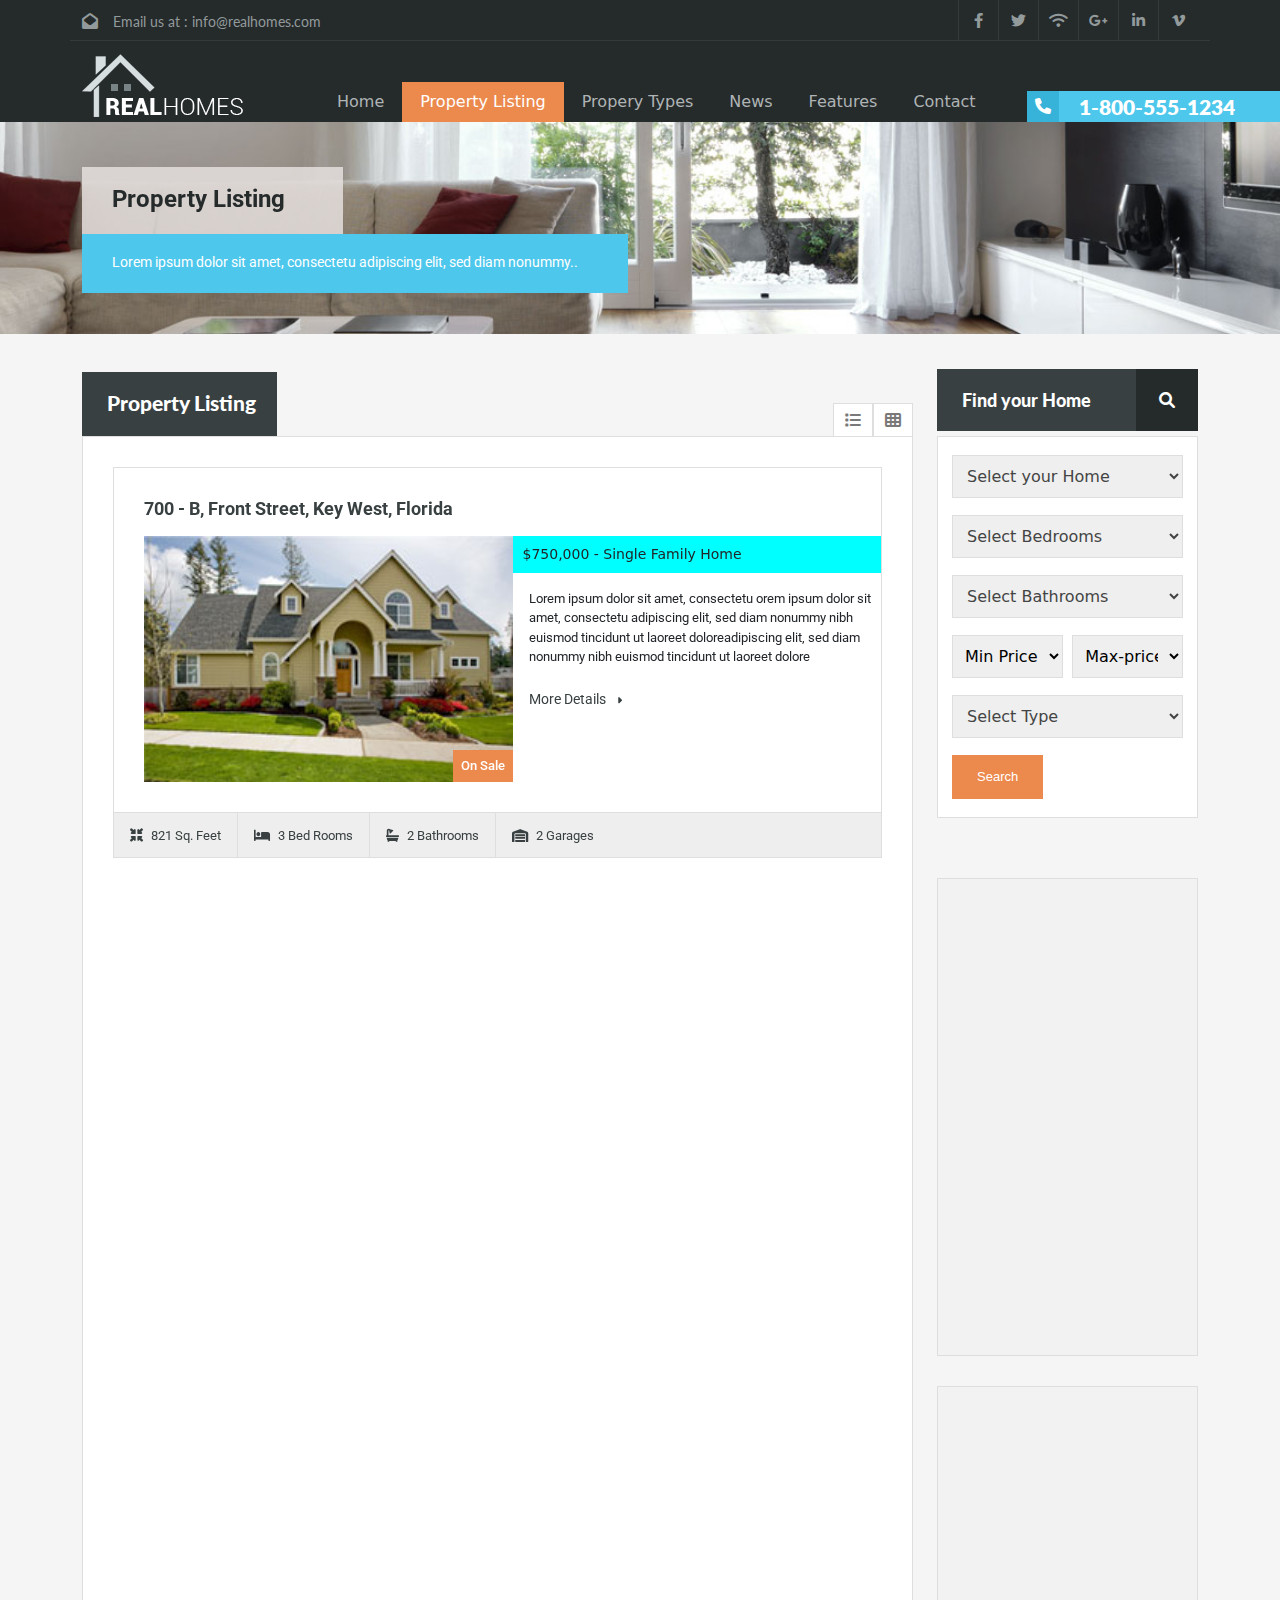
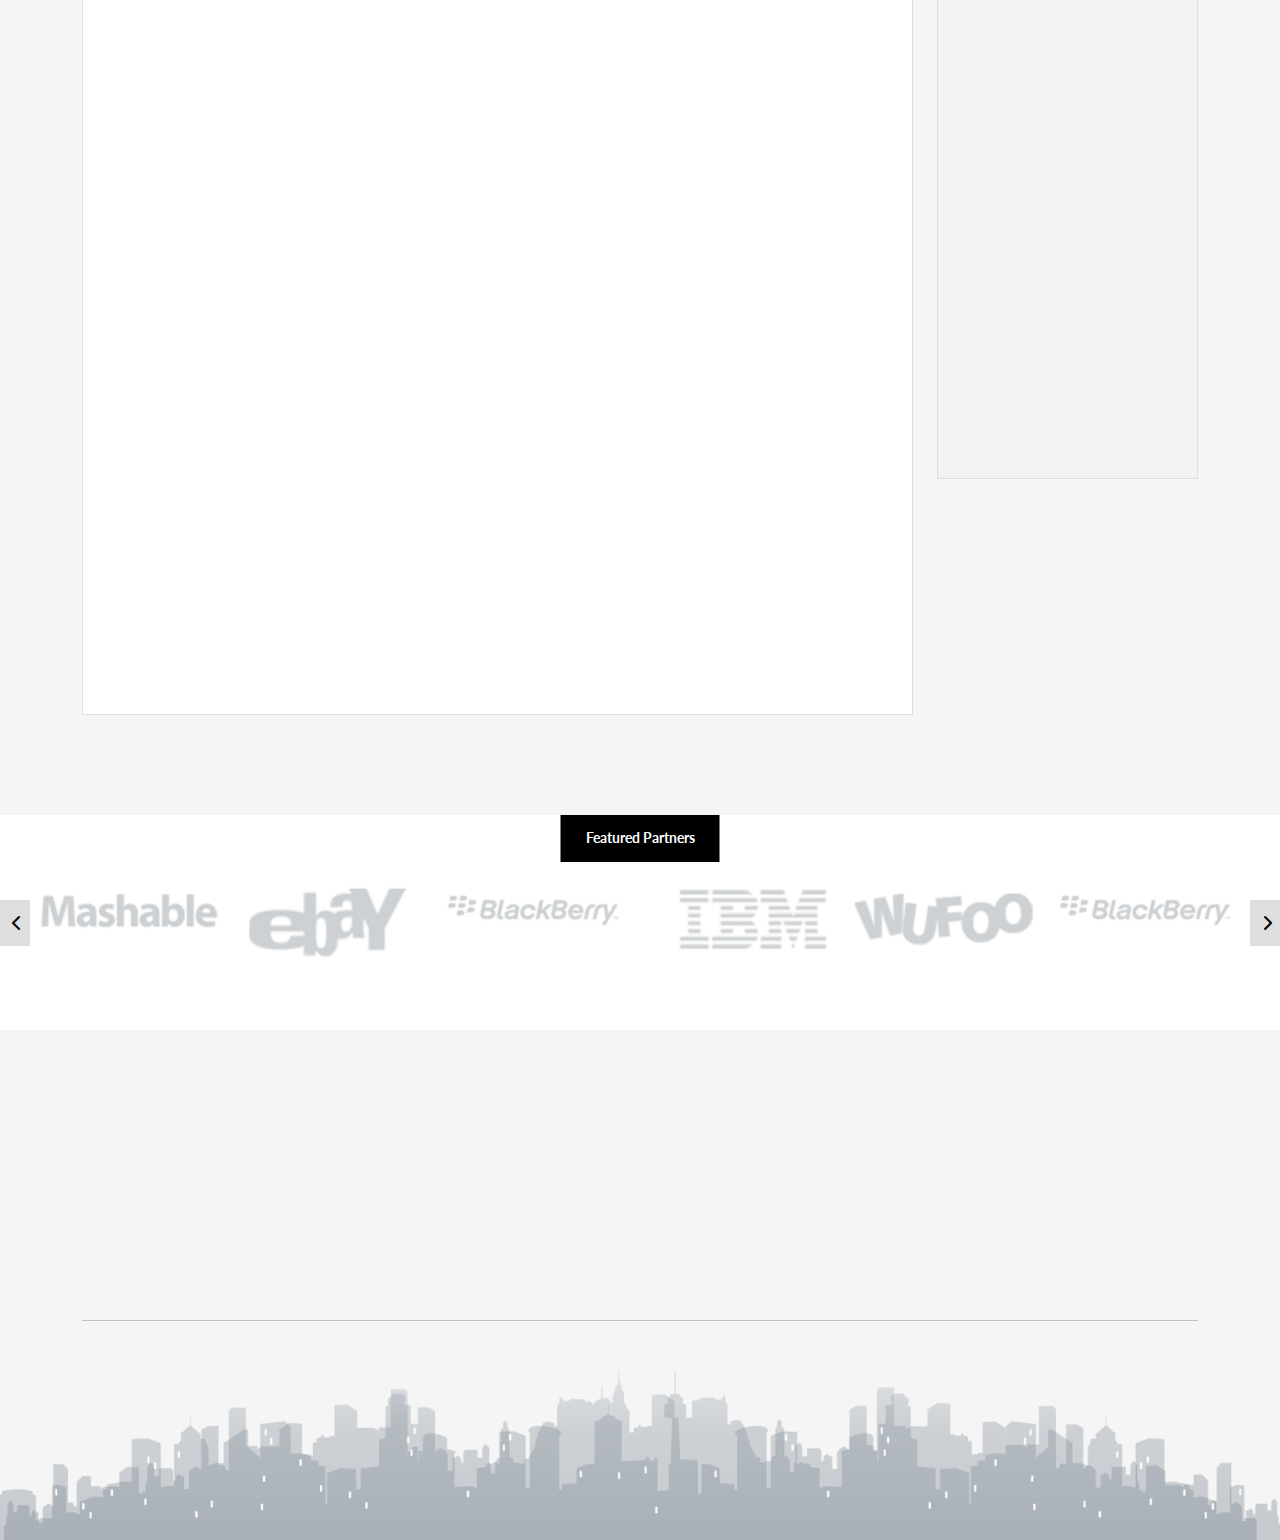
<file: property_listing.html>
<!DOCTYPE html>
<html lang="en">

<head>
    <meta charset="UTF-8">
    <meta http-equiv="X-UA-Compatible" content="IE=edge">
    <meta name="viewport" content="width=device-width, initial-scale=1.0">
    <title>Real Home</title>
    <!-- google fonts  -->
    <link href="https://fonts.googleapis.com/css2?family=Lato:wght@400;700;900&family=Roboto:wght@400;700&display=swap"
        rel="stylesheet">
    <!-- google fonts  -->

    <!-- boothstrip  -->
    <link rel="stylesheet" href="css/bootstrap.min.css">
    <!-- boothstrip  -->

    <!-- font awesome  -->
    <link rel="stylesheet" href="css/all.min.css">
    <!-- font awesome  -->


    <!-- favicon link  -->
    <link rel="icon" type="image/x-icon" href="images/favicon/images-removebg-preview.png">
    <!-- favicon link  -->

    <!-- slick slider css  -->
    <link rel="stylesheet" href="css/slick.css">
    <!-- slick slider css  -->


    <!-- AOS CSS link  -->
    <link href="https://unpkg.com/aos@2.3.1/dist/aos.css" rel="stylesheet">
    <!-- AOS CSS link  -->

    <!-- custom CSS  -->
    <link rel="stylesheet" href="css/style.css">
    <!-- custom CSS  -->
</head>

<body>
    <!-- header-top part start here  -->
    <section id="header_top">
        <div class="container">

            <div class="row header_top_contant">
                <div class="col-lg-4 me-auto">
                    <div class="hader_top_left">
                        <i class="fa-solid fa-envelope-open"></i>
                        <p>Email us at : info@realhomes.com</p>
                    </div>
                </div>
                <div class="col-lg-4 ms-auto">
                    <div class="header_top_right">
                        <div class="top_social_icon">
                            <i class="fa-brands fa-facebook-f"></i>
                        </div>
                        <div class="top_social_icon">
                            <i class="fa-brands fa-twitter"></i>
                        </div>
                        <div class="top_social_icon">
                            <i class="fa-solid fa-wifi"></i>
                        </div>
                        <div class="top_social_icon">
                            <i class="fa-brands fa-google-plus-g"></i>
                        </div>
                        <div class="top_social_icon">
                            <i class="fa-brands fa-linkedin-in"></i>
                        </div>
                        <div class="top_social_icon">
                            <i class="fa-brands fa-vimeo-v"></i>
                        </div>
                    </div>
                </div>
            </div>
        </div>
    </section>
    <!-- header-top part end here  -->

    <!-- header part start here  -->
    <section id="header">
        <nav class="navbar navbar-expand-lg">
            <div class="container nv_contnr">
                <a class="navbar-brand" href="#">
                    <img src="images/png/mainlogo.png" alt="" class="w-100 img-fluid">
                </a>
                <button class="navbar-toggler" type="button" data-bs-toggle="collapse" data-bs-target="#navbarNav"
                    aria-controls="navbarNav" aria-expanded="false" aria-label="Toggle navigation">
                    <span class="navbar-toggler-icon"></span>
                </button>
                <div class="collapse navbar-collapse" id="navbarNav">
                    <ul class="navbar-nav">
                        <li class="nav-item home">
                            <a class="nav-link" href="index.html">Home</a>
                            <div class="home_hvr">
                                <ul class="padng_none">
                                    <li><a href="#">Homepage Variation 1</a></li>
                                    <li class="home2"><a href="#">Homepage Variation 2</a>
                                        <div class="hmpg2_hvr">
                                            <ul class="padng_none">
                                                <li><a href="#">home 1</a></li>
                                                <li><a href="#">home 2</a></li>
                                                <li><a href="#">home 3</a></li>
                                            </ul>
                                        </div>
                                    </li>
                                    <li><a href="#">Homepage Variation 3</a></li>
                                </ul>
                            </div>
                        </li>
                        <li class="nav-item active">
                            <a class="nav-link  " href="#header_top">Property Listing </a>
                        </li>
                        <li class="nav-item">
                            <a class="nav-link" href="gallery.html">Propery Types</a>
                        </li>
                        <li class="nav-item">
                            <a class="nav-link" href="news.html">News</a>
                        </li>
                        <li class="nav-item">
                            <a class="nav-link" href="property_details.html">Features</a>
                        </li>
                        <li class="nav-item">
                            <a class="nav-link" href="contact_us.html">Contact</a>
                        </li>
                        <div class="phn_nmbr" data-aos="fade-right" data-aos-duration="2000">
                            <div class="phn_icon">
                                <i class="fa-solid fa-phone"></i>
                            </div>
                            <p>1-800-555-1234</p>
                        </div>
                    </ul>
                </div>
            </div>
        </nav>

    </section>
    <!-- header part end here  -->

    <!-- banner part start here  -->
    <section id="banner2">
        <div class="container">
            <div class="row">
                <div class="col-lg-3">
                    <div class="banner_text2" data-aos="fade-up" data-aos-duration="1000">
                        <h3>Property Listing</h3>
                    </div>
                </div>
            </div>
            <div class="row">
                <div class="col-lg-6">
                    <div class="banner_text2" data-aos="fade-up" data-aos-duration="1500">
                        <p>Lorem ipsum dolor sit amet, consectetu adipiscing elit, sed diam nonummy..</p>
                    </div>
                </div>
            </div>
        </div>
    </section>
    <!-- banner part end here  -->

    <!-- property part start  -->
    <!-- property header part start-->
    <section id="property">
        <div class="container">
            <div class="row">
                <div class="col-lg-9">
                    <div class="properti_list_btn">
                        <div class="property_text" data-aos="zoom-out-right" data-aos-duration="1000">
                            <a href="">Property Listing</a>
                        </div>
                        <div class="property_icons">
                            <a href="#property"><i class="fa-solid fa-list"></i></a>
                            <a href="property_listing_grid.html"><i class="fa-solid fa-table-cells"></i></a>
                        </div>
                    </div>
                </div>
                <div class="col-lg-3">
                    <div class="find" data-aos="zoom-out-upfade-up" data-aos-duration="1000">
                        <label for="find">
                            <a href="#">Find your Home</a>
                            <i class="fa-solid fa-magnifying-glass"></i>
                        </label>
                    </div>
                </div>
            </div>
            <!-- property header part end  -->
            <!-- property list part start-->
            <div class="row">
                <div class="col-lg-9">
                    <div class="property_body">
                        <div class="grow_itme" data-aos="fade-up" data-aos-duration="2000">
                            <div class="grow_item_head">
                                <h3>700 - B, Front Street, Key West, Florida</h3>
                            </div>
                            <div class="grow_item_bdy">
                                <div class="grw_itm_img">
                                    <img src="images/home-one.jpg" alt="home-one.jpg" class="w-100 img-fluid">
                                    <div class="sale">
                                        <h3>On Sale</h3>
                                    </div>
                                </div>
                                <div class="grw_itm_text">
                                    <div class="grow_itm_top">
                                        <h3><span>$750,000</span> - Single Family Home</h3>
                                    </div>
                                    <div class="grw_itm_txt_btm">
                                        <p>Lorem ipsum dolor sit amet, consectetu orem ipsum dolor sit amet, consectetu
                                            adipiscing
                                            elit, sed diam nonummy nibh euismod tincidunt ut laoreet doloreadipiscing
                                            elit, sed diam
                                            nonummy nibh euismod tincidunt ut laoreet dolore</p>
                                        <a href="#">More Details <i class="fa-solid fa-caret-right"></i></a>
                                    </div>
                                </div>
                            </div>
                            <div class="grow_item_btm">
                                <ul>

                                    <li><a href="#"><i class="fa-solid fa-minimize"></i> 821 Sq. Feet</a></li>

                                    <li><a href="#"><i class="fa-solid fa-bed"></i> 3 Bed Rooms</a></li>

                                    <li><a href="#"><i class="fa-solid fa-bath"></i> 2 Bathrooms</a></li>

                                    <li class="border0"><a href="#"><i class="fa-solid fa-warehouse"></i>
                                            2 Garages</a></li>
                                </ul>


                            </div>
                        </div>
                        <div class="grow_itme" data-aos="fade-up" data-aos-duration="2000">
                            <div class="grow_item_head">
                                <h3>700 - B, Front Street, Key West, Florida</h3>
                            </div>
                            <div class="grow_item_bdy">
                                <div class="grw_itm_img">
                                    <img src="images/home-two.jpg" alt="home-two.jpg" class="w-100 img-fluid">
                                    <div class="sale">
                                        <h3>On Sale</h3>
                                    </div>
                                </div>
                                <div class="grw_itm_text">
                                    <div class="grow_itm_top">
                                        <h3><span>$11,50,000 </span> - New Construction</h3>
                                    </div>
                                    <div class="grw_itm_txt_btm">
                                        <p>Lorem ipsum dolor sit amet, consectetu orem ipsum dolor sit amet, consectetu
                                            adipiscing
                                            elit, sed diam nonummy nibh euismod tincidunt ut laoreet doloreadipiscing
                                            elit, sed diam
                                            nonummy nibh euismod tincidunt ut laoreet dolore</p>
                                        <a href="#">More Details <i class="fa-solid fa-caret-right"></i></a>
                                    </div>
                                </div>
                            </div>
                            <div class="grow_item_btm">
                                <ul>

                                    <li><a href="#"><i class="fa-solid fa-minimize"></i> 821 Sq. Feet</a></li>

                                    <li><a href="#"><i class="fa-solid fa-bed"></i> 3 Bed Rooms</a></li>

                                    <li><a href="#"><i class="fa-solid fa-bath"></i> 2 Bathrooms</a></li>

                                    <li class="border0"><a href="#"><i class="fa-solid fa-warehouse"></i>
                                            2 Garages</a></li>
                                </ul>


                            </div>
                        </div>
                        <div class="grow_itme" data-aos="fade-up" data-aos-duration="2000">
                            <div class="grow_item_head">
                                <h3>3015 Grand Ave, Coconut Grove</h3>
                            </div>
                            <div class="grow_item_bdy">
                                <div class="grw_itm_img">
                                    <img src="images/home-three.jpg" alt="home-three.jpg" class="w-100 img-fluid">
                                    <div class="sale">
                                        <h3>On Sale</h3>
                                    </div>
                                </div>
                                <div class="grw_itm_text">
                                    <div class="grow_itm_top">
                                        <h3><span>$970,000 -</span> - New Construction</h3>
                                    </div>
                                    <div class="grw_itm_txt_btm">
                                        <p>Lorem ipsum dolor sit amet, consectetu orem ipsum dolor sit amet, consectetu
                                            adipiscing
                                            elit, sed diam nonummy nibh euismod tincidunt ut laoreet doloreadipiscing
                                            elit, sed diam
                                            nonummy nibh euismod tincidunt ut laoreet dolore</p>
                                        <a href="#">More Details <i class="fa-solid fa-caret-right"></i></a>
                                    </div>
                                </div>
                            </div>
                            <div class="grow_item_btm">
                                <ul>

                                    <li><a href="#"><i class="fa-solid fa-minimize"></i> 821 Sq. Feet</a></li>

                                    <li><a href="#"><i class="fa-solid fa-bed"></i> 3 Bed Rooms</a></li>

                                    <li><a href="#"><i class="fa-solid fa-bath"></i> 2 Bathrooms</a></li>

                                    <li class="border0"><a href="#"><i class="fa-solid fa-warehouse"></i>
                                            2 Garages</a></li>
                                </ul>


                            </div>
                        </div>
                        <div class="grow_itme" data-aos="fade-up" data-aos-duration="2000">
                            <div class="grow_item_head">
                                <h3>1200 Anastasia Ave Coral Gables, FL</h3>
                            </div>
                            <div class="grow_item_bdy">
                                <div class="grw_itm_img">
                                    <img src="images/home2.jpg" alt="home2.jpg" class="w-100 img-fluid">
                                    <div class="sale">
                                        <h3>On Sale</h3>
                                    </div>
                                </div>
                                <div class="grw_itm_text">
                                    <div class="grow_itm_top">
                                        <h3><span>$11,50,000 </span> - New Construction</h3>
                                    </div>
                                    <div class="grw_itm_txt_btm">
                                        <p>Lorem ipsum dolor sit amet, consectetu <br>
                                            adipiscing elit, sed diam nonummy nibh <br>
                                            euismod tincidunt ut laoreet dolore</p>
                                        <a href="#">More Details <i class="fa-solid fa-caret-right"></i></a>
                                    </div>
                                </div>
                            </div>
                            <div class="grow_item_btm">
                                <ul>

                                    <li><a href="#"><i class="fa-solid fa-minimize"></i> 821 Sq. Feet</a></li>

                                    <li><a href="#"><i class="fa-solid fa-bed"></i> 3 Bed Rooms</a></li>

                                    <li><a href="#"><i class="fa-solid fa-bath"></i> 2 Bathrooms</a></li>

                                    <li class="border0"><a href="#"><i class="fa-solid fa-warehouse"></i>
                                            2 Garages</a></li>
                                </ul>


                            </div>
                        </div>
                        <div class="grow_cntrl_btns">
                            <div class="gow_btn_grp">
                                <div class="row">
                                    <div class="col-lg-7 m-auto text-center" data-aos="zoom-in-up"
                                        data-aos-duration="1000">
                                        <button class="prev_btn">Previes</button>
                                        <button>1</button>
                                        <button>2</button>
                                        <button>3</button>
                                        <button class="next_btn">Next</button>
                                    </div>
                                </div>

                            </div>

                        </div>
                    </div>

                    <!-- list part end-->

                </div>
                <!-- proparty  from start -->
                <div class="col-lg-3">
                    <div class="find_home_Frm" data-aos="zoom-in-down" data-aos-duration="1000">
                        <label for="">
                            <select name="find" id="Location">
                                <option value="" hidden>Select your Home</option>
                                <option value="1">Residential</option>
                                <option value="2">Industrial</option>
                                <option value="3">Agriculture</option>
                                <option value="4">Commercial</option>
                                <option value="5">Mixed use</option>
                                <option value="6">Special purpose</option>
                            </select>
                        </label>
                        <label for="">
                            <select name="find" id="Location">
                                <option value="" hidden>Select Bedrooms</option>
                                <option value="1">Two</option>
                                <option value="2">three</option>
                                <option value="2">four</option>
                                <option value="2">five</option>
                                <option value="2">six</option>
                            </select>
                        </label>
                        <label for="">
                            <select name="find" id="Location">
                                <option value="" hidden>Select Bathrooms</option>
                                <option value="1">Two</option>
                                <option value="2">three</option>
                                <option value="2">four</option>
                                <option value="2">five</option>
                                <option value="2">six</option>
                            </select>
                        </label>
                        <label for="" class="for_pric">
                            <select name="find" id="price">
                                <option value="" hidden>Min Price</option>
                                <option value="1">5000k</option>
                                <option value="1">6000k</option>
                                <option value="1">7000k</option>
                                <option value="1">9000k</option>
                                <option value="1">12000k</option>

                            </select><select name="find" id="price">
                                <option value="" hidden>Max-price</option>
                                <option value="1">8000000k</option>
                                <option value="2">8000000k</option>
                                <option value="3">65500000k</option>
                                <option value="4">75500000k</option>
                            </select>
                        </label>
                        <label for="">
                            <select name="find" id="Location">
                                <option value="" hidden>Select Type</option>
                                <option value="1">Residential</option>
                                <option value="2">Special purpose</option>
                            </select>
                        </label>
                        <button class="home_lctn_btn">Search</button>
                    </div>
                    <!-- Loan calculator from star  -->
                    <div class="loan_calculate">
                        <div class="loan_headr" data-aos="zoom-out-upfade-up" data-aos-duration="1000">
                            <h3>Loan calculator</h3>
                            <i class="fa-solid fa-calculator"></i>
                        </div>
                        <div class="locn_slect" data-aos="zoom-in-down" data-aos-duration="1000">
                            <label for="" class="lon_lbl">
                                <select name="" id="Principal">
                                    <option value="" selected>Principal</option>

                                </select>
                            </label>
                            <label for="" class="intrs_term">
                                <select name="find" id="price">
                                    <option value="" hidden>Interest</option>
                                    <option value="1">5%</option>
                                    <option value="2">10%</option>
                                    <option value="3">50%</option>
                                    <option value="4">70%</option>
                                </select><select name="find" id="price">
                                    <option value="" hidden>Term</option>
                                    <option value="1">survice</option>
                                    <option value="2">NO term & Condition</option>
                                </select>
                            </label>
                            <label for="" class="intrs_term">
                                <select name="find" id="Payment">
                                    <option value="" hidden>Payment</option>
                                    <option value="1">VISA</option>
                                    <option value="2">PAYPAL</option>
                                    <option value="2">DBBL</option>
                                    <option value="2">IFIC</option>
                                </select><select name="find" id="price">
                                    <option value="" hidden>Taxes</option>
                                    <option value="1">5%</option>
                                    <option value="2">10%</option>
                                </select>
                            </label>
                            <label for="" class="intrs_term">
                                <select name="find" id="price">
                                    <option value="" hidden>Insurance</option>
                                    <option value="1">Life insurance</option>
                                    <option value="2">NO need</option>
                                </select><select name="find" id="price">
                                    <option value="" hidden>PMI</option>
                                    <option value="1">YES</option>
                                    <option value="2">NO</option>
                                </select>
                            </label>
                            <label for="" class="lon_lbl">
                                <select name="" id="Principal">
                                    <option value="">Extra</option>
                                    <option value="">Yes</option>
                                    <option value="">No</option>
                                </select>
                            </label>
                            <button class="home_lctn_btn">Calculate</button>
                        </div>
                    </div>
                    <div class="Featured_Propertie">
                        <div class="fpropertie_head" data-aos="zoom-out-upfade-up" data-aos-duration="1000">
                            <h3>Featured Properties</h3>
                        </div>
                        <div class="fproperty_item" data-aos="fade-up" data-aos-duration="2000">
                            <div class="fproperty_img">
                                <img src="images/home-two.jpg" alt="home-two.jpg" class="w-100 img-fluid">
                            </div>
                            <div class="fproperty_text">
                                <h3>3015 Grand Ave, Coconut Grove</h3>
                                <p>Lorem ipsum dolor sit amet, consectetu
                                    adipiscing elit, sed diam...</p>
                                <span>$ 930000</span>
                            </div>
                        </div>
                        <div class="fproperty_item" data-aos="fade-up" data-aos-duration="2000">
                            <div class="fproperty_img">
                                <img src="images/home-two.jpg" alt="home-two.jpg" class="w-100 img-fluid">
                            </div>
                            <div class="fproperty_text">
                                <h3>3015 Grand Ave, Coconut Grove</h3>
                                <p>Lorem ipsum dolor sit amet, consectetu
                                    adipiscing elit, sed diam...</p>
                                <span>$ 930000</span>
                            </div>
                        </div>
                    </div>
                </div>
                <!-- Loan calculator from end  -->

                <!-- proparty  from end-->

            </div>
    </section>
    <!-- property part  end-->

    <!-- partner part start here  -->
    <div id="partner">
        <div class="row partner_logos m-auto">
            <div class="col-lg-2">
                <div class="partner_logo">
                    <img src="images/png/ptnrlog1.png" alt="ptnrlog1.png" class="w-100 img-fluid">
                </div>
            </div>
            <div class="col-lg-2">
                <div class="partner_logo">
                    <img src="images/png/ptnrlog2.png" alt="ptnrlog2.png" class="w-100 img-fluid">
                </div>
            </div>
            <div class="col-lg-2">
                <div class="partner_logo">
                    <img src="images/png/ptnrlog3.png" alt="ptnrlog3.png" class="w-100 img-fluid">
                </div>
            </div>
            <div class="col-lg-2">
                <div class="partner_logo">
                    <img src="images/png/ptnrlog4.png" alt="ptnrlog4.png" class="w-100 img-fluid">
                </div>
            </div>
            <div class="col-lg-2">
                <div class="partner_logo">
                    <img src="images/png/ptnrlog5.png" alt="ptnrlog5.png" class="w-100 img-fluid">
                </div>
            </div>
            <div class="col-lg-2">
                <div class="partner_logo">
                    <img src="images/png/ptnrlog3.png" alt="ptnrlog3.png" class="w-100 img-fluid">
                </div>
            </div>
            <div class="col-lg-2">
                <div class="partner_logo">
                    <img src="images/png/ptnrlog4.png" alt="ptnrlog4.png" class="w-100 img-fluid">
                </div>
            </div>
            <div class="col-lg-2">
                <div class="partner_logo">
                    <img src="images/png/ptnrlog5.png" alt="ptnrlog5.png" class="w-100 img-fluid">
                </div>
            </div>
            <div class="col-lg-2">
                <div class="partner_logo">
                    <img src="images/png/ptnrlog3.png" alt="ptnrlog3.png" class="w-100 img-fluid">
                </div>
            </div>
        </div>
        <div class="patner_tag">
            <h3>Featured Partners</h3>
        </div>
    </div>
    <!-- patner part end here -->


    <!-- growing part end here  -->

    <!-- contact part start here  -->
    <section id="contact">
        <div class="container">
            <div class="contact_contant">
                <div class="row">
                    <div class="col-lg-3" data-aos="fade-up" data-aos-anchor-placement="bottom-bottom"
                        data-aos-duration="1500">
                        <div class="contact_item">
                            <div class="contact_item_head">
                                <h3>About Real Homes</h3>
                            </div>
                            <div class="contact_item_body">
                                <p>Aquam est tortor, sagittis in fringilla in, pellent
                                    esque nec erat. Aenean semper, neque non
                                    faucibus.</p>
                                <p>Malesuada, dui felis tempor felis, vel varius
                                    ante diam ut mauris.</p>
                            </div>
                        </div>
                    </div>
                    <div class="col-lg-3" data-aos="fade-up" data-aos-anchor-placement="bottom-bottom"
                        data-aos-duration="2000">
                        <div class="contact_item">
                            <div class="contact_item_head">
                                <h3>Quick Links</h3>
                            </div>
                            <div class="Quick_Links_body">
                                <div class="frst_links">
                                    <div class="frst_linkd_item">
                                        <i class="fa-solid fa-caret-right"></i>
                                        <a href="#">
                                            <p>Single Family</p>
                                        </a>
                                    </div>
                                    <div class="frst_linkd_item">
                                        <i class="fa-solid fa-caret-right"></i>
                                        <a href="#">
                                            <p>New Construction</p>
                                        </a>
                                    </div>
                                    <div class="frst_linkd_item">
                                        <i class="fa-solid fa-caret-right"></i>
                                        <a href="#">
                                            <p>On Rent</p>
                                        </a>
                                    </div>
                                    <div class="frst_linkd_item">
                                        <i class="fa-solid fa-caret-right"></i>
                                        <a href="#">
                                            <p>On Sale</p>
                                        </a>
                                    </div>
                                </div>
                                <div class="second_links">
                                    <div class="frst_linkd_item">
                                        <i class="fa-solid fa-caret-right"></i>
                                        <a href="#">
                                            <p>Single Family</p>
                                        </a>
                                    </div>
                                    <div class="frst_linkd_item">
                                        <i class="fa-solid fa-caret-right"></i>
                                        <a href="#">
                                            <p>New Construction</p>
                                        </a>
                                    </div>
                                    <div class="frst_linkd_item">
                                        <i class="fa-solid fa-caret-right"></i>
                                        <a href="#">
                                            <p>On Rent</p>
                                        </a>
                                    </div>
                                    <div class="frst_linkd_item">
                                        <i class="fa-solid fa-caret-right"></i>
                                        <a href="#">
                                            <p>On Sale</p>
                                        </a>
                                    </div>
                                </div>

                            </div>
                        </div>
                    </div>
                    <div class="col-lg-3" data-aos="fade-up" data-aos-anchor-placement="bottom-bottom"
                        data-aos-duration="2500">
                        <div class="contact_item">
                            <div class="contact_item_head">
                                <h3>Quick Links</h3>
                            </div>
                            <div class="Quick_Links_body">
                                <div class="frst_links">
                                    <div class="second_linkd_item">
                                        <i class="fa-solid fa-caret-right"></i>
                                        <a href="#">
                                            <p>Aquam est tortor, sagittis in fringilla in, pell
                                                esque nec erat. </p>
                                        </a>
                                    </div>
                                    <div class="second_linkd_item">
                                        <i class="fa-solid fa-caret-right"></i>
                                        <a href="#">
                                            <p>Aenean semper, neque non faucibus.</p>
                                        </a>
                                    </div>
                                    <div class="second_linkd_item">
                                        <i class="fa-solid fa-caret-right"></i>
                                        <a href="#">
                                            <p>Malesuada, dui felis tempor felis, vel varius</p>
                                        </a>
                                    </div>

                                </div>
                            </div>
                        </div>
                    </div>
                    <div class="col-lg-3" data-aos="fade-up" data-aos-anchor-placement="bottom-bottom"
                        data-aos-duration="3000">
                        <div class="contact_item">
                            <div class="contact_item_head">
                                <h3>Contact Info</h3>
                            </div>
                            <div class="contact_info_body">
                                <p>3015 Grand Ave, Coconut Grove.
                                    Merrick Way, FL 12345-1234. </p>
                                <p>Phone : 123-456-7890</p>
                                <p>Email : info@realhomes.com</p>
                            </div>
                        </div>
                    </div>
                </div>
                <hr>
            </div>
        </div>
    </section>
    <!-- contact part end here  -->

    <!-- footer part start here  -->
    <section id="footer">
        <div class="container">
            <div class="footer_contant">
                <div class="row">
                    <div class="col-lg-3 me-auto">
                        <div class="footer_left" data-aos="zoom-in-down">
                            <p>© 2013 All Rights Reserved by Real Homes</p>
                        </div>
                    </div>
                    <div class="col-lg-2 ms-auto">
                        <div class="footer_right" data-aos="zoom-in-upfade-up">
                            <p>A theme by Vibe & Web</p>
                        </div>
                    </div>
                </div>
            </div>
        </div>
        <div class=" row">
            <div class="col-lg-12">
                <div class="footer_img">
                    <img src="images/png/footer.png" alt="" class="w-100 img-fluid">
                </div>
            </div>
        </div>
    </section>
    <!-- footer part end here  -->


    <!-- ////////////////////////////////////////All js file linked here ///////////////////////////  -->



    <!-- js libery  -->
    <script src="js/jquery-1.12.4.min.js"></script>
    <!-- js libery  -->

    <!-- boothstrip js  -->
    <script src="js/bootstrap.bundle.min.js"></script>
    <!-- boothstrip js  -->

    <!-- slick slider js  -->
    <script src="js/slick.min.js"></script>
    <!-- slick slider js  -->

    <!-- custom js -->
    <script src="js/custom.js"></script>
    <!-- custom js -->

    <!-- AOS JS  -->
    <script src="https://unpkg.com/aos@2.3.1/dist/aos.js"></script>
    <script>
        AOS.init();
    </script>
    <!-- AOS JS  -->

</body>

</html>
</file>
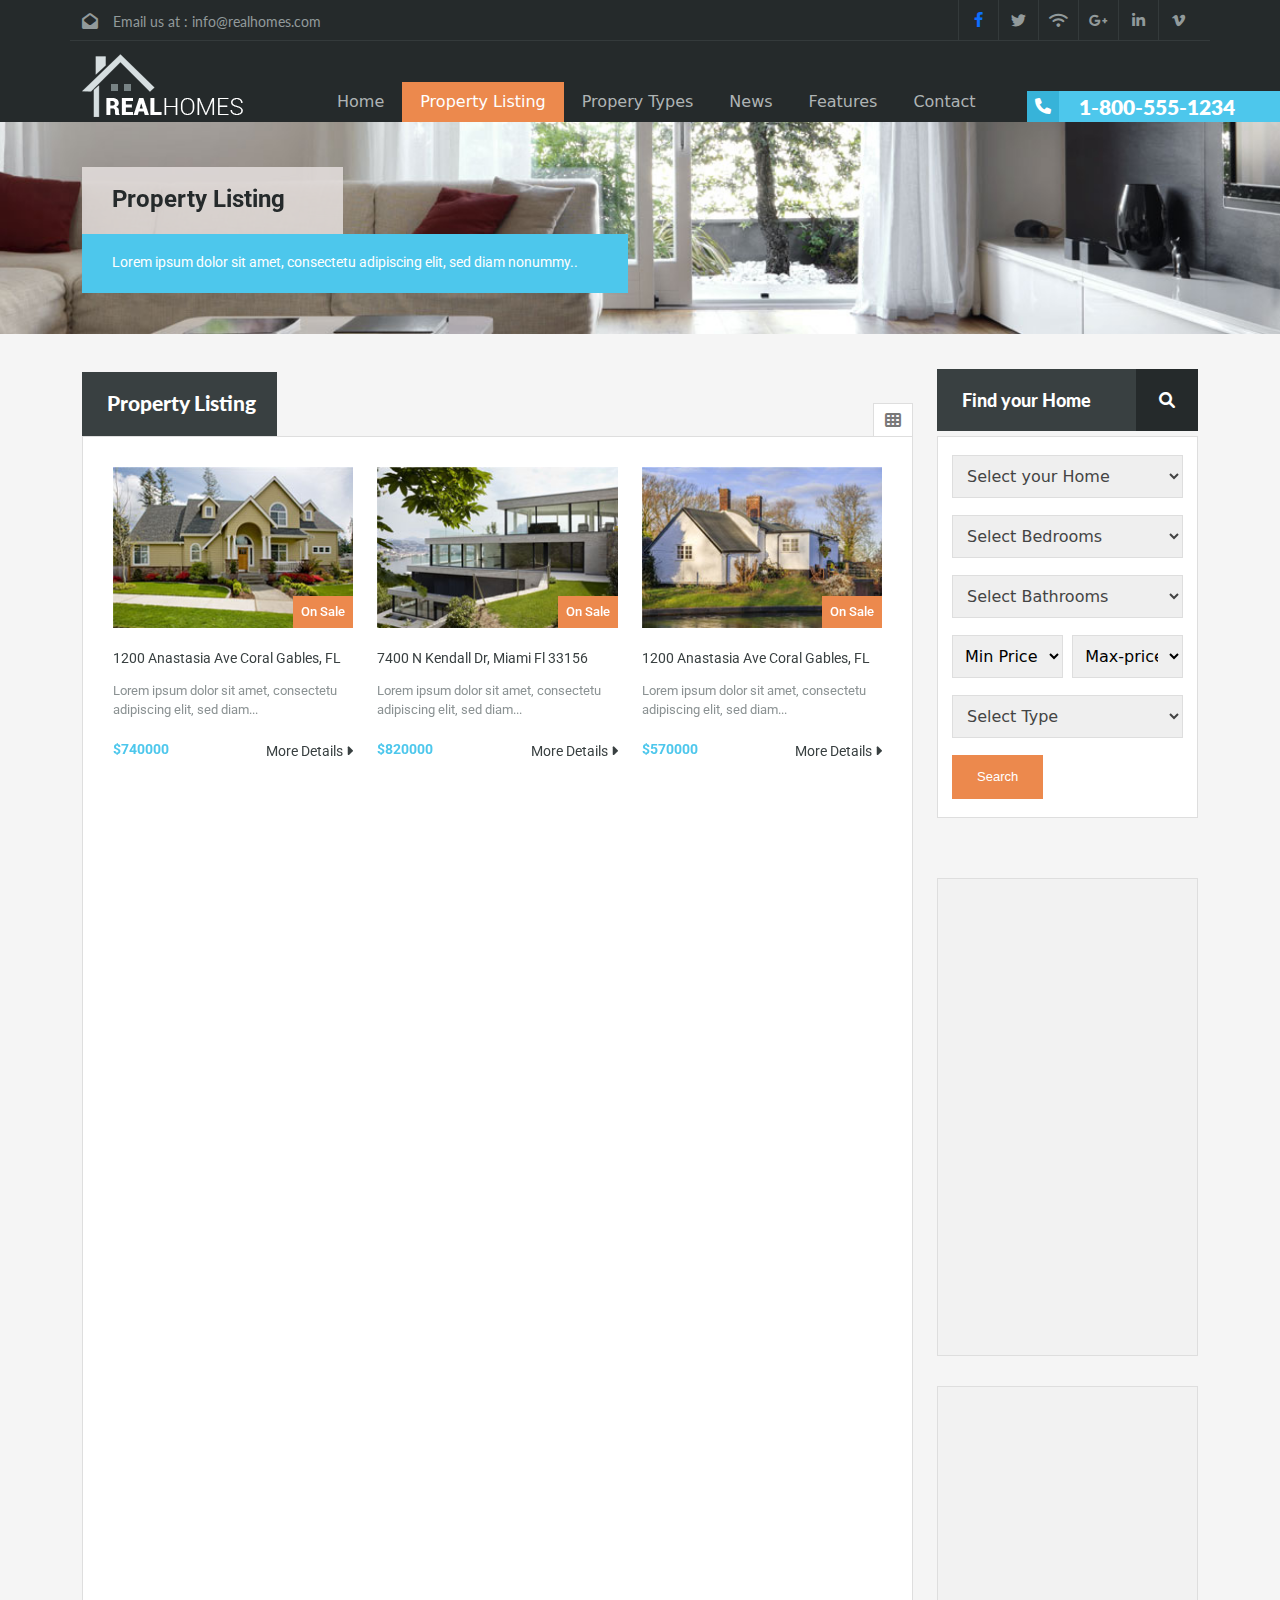
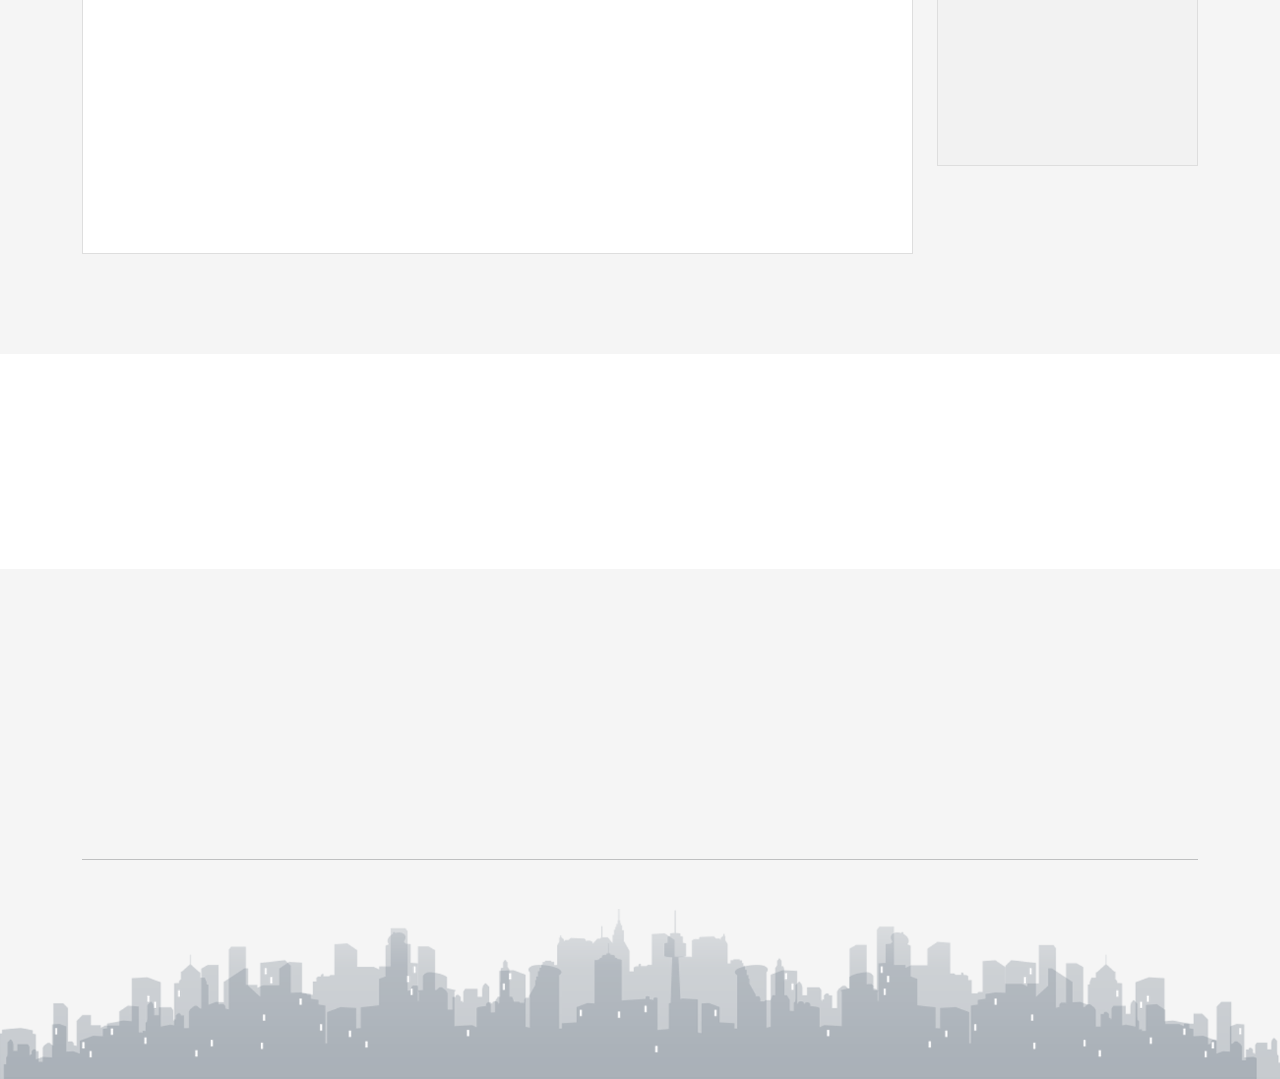
<file: property_listing_grid.html>
<!DOCTYPE html>

<html lang="en">

<head>
    <meta charset="UTF-8">
    <meta http-equiv="X-UA-Compatible" content="IE=edge">
    <meta name="viewport" content="width=device-width, initial-scale=1.0">
    <title>Real Home</title>
    <!-- google fonts  -->
    <link href="https://fonts.googleapis.com/css2?family=Lato:wght@400;700;900&family=Roboto:wght@400;700&display=swap"
        rel="stylesheet">
    <!-- google fonts  -->
    
    <!-- boothstrip  -->
    <link rel="stylesheet" href="css/bootstrap.min.css">
    <!-- boothstrip  -->

    <!-- slick slider css  -->
    <link rel="stylesheet" href="css/slick.css">
    <!-- slick slider css  -->

    <!-- favicon link  -->
    <link rel="icon" type="image/x-icon" href="images/favicon/images-removebg-preview.png">
    <!-- favicon link  -->

    <!-- font awesome  -->
    <link rel="stylesheet" href="css/all.min.css">
    <!-- font awesome  -->

    <!-- AOS CSS link  -->
    <link href="https://unpkg.com/aos@2.3.1/dist/aos.css" rel="stylesheet">
    <!-- AOS CSS link  -->

    <!-- custom CSS  -->
    <link rel="stylesheet" href="css/style.css">
    <!-- custom CSS  -->
</head>

<body>
    <!-- header-top part start here  -->
    <section id="header_top">
        <div class="container">

            <div class="row header_top_contant">
                <div class="col-lg-4 me-auto">
                    <div class="hader_top_left">
                        <i class="fa-solid fa-envelope-open"></i>
                        <p>Email us at : info@realhomes.com</p>
                    </div>
                </div>
                <div class="col-lg-4 ms-auto">
                    <div class="header_top_right">
                        <div class="top_social_icon">
                            <a href="#"> <i class="fa-brands fa-facebook-f"></i></a>
                        </div>
                        <div class="top_social_icon">
                            <i class="fa-brands fa-twitter"></i>
                        </div>
                        <div class="top_social_icon">
                            <i class="fa-solid fa-wifi"></i>
                        </div>
                        <div class="top_social_icon">
                            <i class="fa-brands fa-google-plus-g"></i>
                        </div>
                        <div class="top_social_icon">
                            <i class="fa-brands fa-linkedin-in"></i>
                        </div>
                        <div class="top_social_icon">
                            <i class="fa-brands fa-vimeo-v"></i>
                        </div>
                    </div>
                </div>
            </div>
        </div>
    </section>
    <!-- header-top part end here  -->

    <!-- header part start here  -->
    <section id="header">
        <nav class="navbar navbar-expand-lg">
            <div class="container nv_contnr">
                <a class="navbar-brand" href="#">
                    <img src="images/png/mainlogo.png" alt="" class="w-100 img-fluid">
                </a>
                <button class="navbar-toggler" type="button" data-bs-toggle="collapse" data-bs-target="#navbarNav"
                    aria-controls="navbarNav" aria-expanded="false" aria-label="Toggle navigation">
                    <span class="navbar-toggler-icon"></span>
                </button>
                <div class="collapse navbar-collapse" id="navbarNav">
                    <ul class="navbar-nav">
                        <li class="nav-item home">
                            <a class="nav-link" aria-current="page" href="index.html">Home</a>
                            <div class="home_hvr">
                                <ul class="padng_none">
                                    <li><a href="#">Homepage Variation 1</a></li>
                                    <li class="home2"><a href="#">Homepage Variation 2</a>
                                        <div class="hmpg2_hvr">
                                            <ul class="padng_none">
                                                <li><a href="#">home 1</a></li>
                                                <li><a href="#">home 2</a></li>
                                                <li><a href="#">home 3</a></li>
                                            </ul>
                                        </div>
                                    </li>
                                    <li><a href="#">Homepage Variation 3</a></li>
                                </ul>
                            </div>
                        </li>
                        <li class="nav-item active">
                            <a class="nav-link  " href="property_listing.html">Property Listing </a>
                        </li>
                        <li class="nav-item">
                            <a class="nav-link" href="gallery.html">Propery Types</a>
                        </li>
                        <li class="nav-item">
                            <a class="nav-link" href="news.html">News</a>
                        </li>
                        <li class="nav-item">
                            <a class="nav-link" href="property_details.html">Features</a>
                        </li>
                        <li class="nav-item">
                            <a class="nav-link" href="contact_us.html">Contact</a>
                        </li>
                        <div class="phn_nmbr" data-aos="fade-right" data-aos-duration="2000">
                            <div class="phn_icon">
                                <i class="fa-solid fa-phone"></i>
                            </div>
                            <p>1-800-555-1234</p>
                        </div>
                    </ul>
                </div>
            </div>
        </nav>

    </section>
    <!-- header part end here  -->

    <!-- banner part start here  -->
    <section id="banner2">
        <div class="container">
            <div class="row">
                <div class="col-lg-3">
                    <div class="banner_text2" data-aos="fade-left" data-aos-duration="1000">
                        <h3>Property Listing</h3>
                    </div>
                </div>
            </div>
            <div class="row">
                <div class="col-lg-6">
                    <div class="banner_text2" data-aos="fade-up" data-aos-duration="1500">
                        <p>Lorem ipsum dolor sit amet, consectetu adipiscing elit, sed diam nonummy..</p>
                    </div>
                </div>
            </div>
        </div>
    </section>
    <!-- banner part end here  -->

    <!-- property part start  -->
    <!-- property header part start-->
    <section id="property">
        <div class="container">
            <div class="row">
                <div class="col-lg-9">
                    <div class="properti_list_btn">
                        <div class="property_text" data-aos="zoom-out-right" data-aos-duration="1000">
                            <a href="">Property Listing</a>
                        </div>
                        <div class="property_icons">
                            <a href="property_listing.html"></a>
                            <i class="fa-solid fa-table-cells"></i>
                        </div>
                    </div>
                </div>
                <div class="col-lg-3">
                    <div class="find" data-aos="zoom-out-up" data-aos-duration="1000">
                        <label for="find">
                            <a href="#">Find your Home</a>
                            <i class="fa-solid fa-magnifying-glass"></i>
                        </label>
                    </div>
                </div>
            </div>
            <!-- property header part end  -->
            <!-- property list part start-->
            <div class="row">
                <div class="col-lg-9">
                    <div class="property_body">
                        <div class="property_gird_contant">
                            <div class="row">
                                <div class="col-lg-4" data-aos="zoom-in-down" data-aos-duration="1000">
                                    <div class="property_gird_item">
                                        <div class="grw_itm_img">
                                            <img src="images/home-one.jpg" alt="home-one.jpg" class="w-100 img-fluid">
                                            <div class="sale">
                                                <h3>On Sale</h3>
                                            </div>
                                        </div>
                                        <div class="property_gird_text">
                                            <div class="property_gird_top">
                                                <h3>1200 Anastasia Ave Coral Gables, FL</h3>
                                            </div>
                                            <div class="property_gird_txt_btm">
                                                <p>Lorem ipsum dolor sit amet, consectetu
                                                    adipiscing elit, sed diam...</p>
                                            </div>
                                            <div class="property_gird_btn">
                                                <h3>$740000</h3>
                                                <a href="#">More Details <i class="fa-solid fa-caret-right"></i></a>
                                            </div>
                                        </div>
                                    </div>
                                </div>
                                <div class="col-lg-4" data-aos="zoom-in-down" data-aos-duration="1300">
                                    <div class="property_gird_item">
                                        <div class="grw_itm_img">
                                            <img src="images/home-three.jpg" alt="home-three.jpg"
                                                class="w-100 img-fluid">
                                            <div class="sale">
                                                <h3>On Sale</h3>
                                            </div>
                                        </div>
                                        <div class="property_gird_text">
                                            <div class="property_gird_top">
                                                <h3>7400 N Kendall Dr, Miami Fl 33156</h3>
                                            </div>
                                            <div class="property_gird_txt_btm">
                                                <p>Lorem ipsum dolor sit amet, consectetu
                                                    adipiscing elit, sed diam...</p>
                                            </div>
                                            <div class="property_gird_btn">
                                                <h3>$820000</h3>
                                                <a href="#">More Details <i class="fa-solid fa-caret-right"></i></a>
                                            </div>
                                        </div>
                                    </div>
                                </div>
                                <div class="col-lg-4" data-aos="zoom-in-down" data-aos-duration="1500">
                                    <div class="property_gird_item">
                                        <div class="grw_itm_img">
                                            <img src="images/home-two.jpg" alt="home-two.jpg" class="w-100 img-fluid">
                                            <div class="sale">
                                                <h3>On Sale</h3>
                                            </div>
                                        </div>
                                        <div class="property_gird_text">
                                            <div class="property_gird_top">
                                                <h3>1200 Anastasia Ave Coral Gables, FL</h3>
                                            </div>
                                            <div class="property_gird_txt_btm">
                                                <p>Lorem ipsum dolor sit amet, consectetu
                                                    adipiscing elit, sed diam...</p>
                                            </div>
                                            <div class="property_gird_btn">
                                                <h3>$570000</h3>
                                                <a href="#">More Details <i class="fa-solid fa-caret-right"></i></a>
                                            </div>
                                        </div>
                                    </div>
                                </div>
                                <div class="col-lg-4" data-aos="zoom-in-down" data-aos-duration="1700">
                                    <div class="property_gird_item">
                                        <div class="grw_itm_img">
                                            <img src="images/home-three.jpg" alt="home-three.jpg"
                                                class="w-100 img-fluid">
                                            <div class="sale">
                                                <h3>On Sale</h3>
                                            </div>
                                        </div>
                                        <div class="property_gird_text">
                                            <div class="property_gird_top">
                                                <h3>1200 Anastasia Ave Coral Gables, FL</h3>
                                            </div>
                                            <div class="property_gird_txt_btm">
                                                <p>Lorem ipsum dolor sit amet, consectetu
                                                    adipiscing elit, sed diam...</p>
                                            </div>
                                            <div class="property_gird_btn">
                                                <h3>340000</h3>
                                                <a href="#">More Details <i class="fa-solid fa-caret-right"></i></a>
                                            </div>
                                        </div>
                                    </div>
                                </div>
                                <div class="col-lg-4" data-aos="zoom-in-down" data-aos-duration="2000">
                                    <div class="property_gird_item">
                                        <div class="grw_itm_img">
                                            <img src="images/home-one.jpg" alt="home-one.jpg" class="w-100 img-fluid">
                                            <div class="sale">
                                                <h3>On Sale</h3>
                                            </div>
                                        </div>
                                        <div class="property_gird_text">
                                            <div class="property_gird_top">
                                                <h3>1200 Anastasia Ave Coral Gables, FL</h3>
                                            </div>
                                            <div class="property_gird_txt_btm">
                                                <p>Lorem ipsum dolor sit amet, consectetu
                                                    adipiscing elit, sed diam...</p>
                                            </div>
                                            <div class="property_gird_btn">
                                                <h3>$740000</h3>
                                                <a href="#">More Details <i class="fa-solid fa-caret-right"></i></a>
                                            </div>
                                        </div>
                                    </div>
                                </div>
                                <div class="col-lg-4" data-aos="zoom-in-down" data-aos-duration="1200">
                                    <div class="property_gird_item">
                                        <div class="grw_itm_img">
                                            <img src="images/home-three.jpg" alt="home-three.jpg"
                                                class="w-100 img-fluid">
                                            <div class="sale">
                                                <h3>On Sale</h3>
                                            </div>
                                        </div>
                                        <div class="property_gird_text">
                                            <div class="property_gird_top">
                                                <h3>7400 N Kendall Dr, Miami Fl 33156</h3>
                                            </div>
                                            <div class="property_gird_txt_btm">
                                                <p>Lorem ipsum dolor sit amet, consectetu
                                                    adipiscing elit, sed diam...</p>
                                            </div>
                                            <div class="property_gird_btn">
                                                <h3>$820000</h3>
                                                <a href="#">More Details <i class="fa-solid fa-caret-right"></i></a>
                                            </div>
                                        </div>
                                    </div>
                                </div>
                                <div class="col-lg-4" data-aos="zoom-in-down" data-aos-duration="1500">
                                    <div class="property_gird_item">
                                        <div class="grw_itm_img">
                                            <img src="images/home-two.jpg" alt="home-two.jpg" class="w-100 img-fluid">
                                            <div class="sale">
                                                <h3>On Sale</h3>
                                            </div>
                                        </div>
                                        <div class="property_gird_text">
                                            <div class="property_gird_top">
                                                <h3>1200 Anastasia Ave Coral Gables, FL</h3>
                                            </div>
                                            <div class="property_gird_txt_btm">
                                                <p>Lorem ipsum dolor sit amet, consectetu
                                                    adipiscing elit, sed diam...</p>
                                            </div>
                                            <div class="property_gird_btn">
                                                <h3>$570000</h3>
                                                <a href="#">More Details <i class="fa-solid fa-caret-right"></i></a>
                                            </div>
                                        </div>
                                    </div>
                                </div>
                                <div class="col-lg-4" data-aos="zoom-in-down" data-aos-duration="1900">
                                    <div class="property_gird_item">
                                        <div class="grw_itm_img">
                                            <img src="images/home-three.jpg" alt="home-three.jpg"
                                                class="w-100 img-fluid">
                                            <div class="sale">
                                                <h3>On Sale</h3>
                                            </div>
                                        </div>
                                        <div class="property_gird_text">
                                            <div class="property_gird_top">
                                                <h3>1200 Anastasia Ave Coral Gables, FL</h3>
                                            </div>
                                            <div class="property_gird_txt_btm">
                                                <p>Lorem ipsum dolor sit amet, consectetu
                                                    adipiscing elit, sed diam...</p>
                                            </div>
                                            <div class="property_gird_btn">
                                                <h3>340000</h3>
                                                <a href="#">More Details <i class="fa-solid fa-caret-right"></i></a>
                                            </div>
                                        </div>
                                    </div>
                                </div>
                                <div class="col-lg-4" data-aos="zoom-in-down" data-aos-duration="2000">
                                    <div class="property_gird_item">
                                        <div class="grw_itm_img">
                                            <img src="images/home-two.jpg" alt="home-two.jpg" class="w-100 img-fluid">
                                            <div class="sale">
                                                <h3>On Sale</h3>
                                            </div>
                                        </div>
                                        <div class="property_gird_text">
                                            <div class="property_gird_top">
                                                <h3>1200 Anastasia Ave Coral Gables, FL</h3>
                                            </div>
                                            <div class="property_gird_txt_btm">
                                                <p>Lorem ipsum dolor sit amet, consectetu
                                                    adipiscing elit, sed diam...</p>
                                            </div>
                                            <div class="property_gird_btn">
                                                <h3>$570000</h3>
                                                <a href="#">More Details <i class="fa-solid fa-caret-right"></i></a>
                                            </div>
                                        </div>
                                    </div>
                                </div>
                            </div>
                        </div>
                        <div class="grow_cntrl_btns">
                            <div class="gow_btn_grp">
                                <div class="row">
                                    <div class="col-lg-7 m-auto text-center" data-aos="zoom-in-up"
                                        data-aos-duration="1000">
                                        <button class="prev_btn">Previes</button>
                                        <button>1</button>
                                        <button>2</button>
                                        <button>3</button>
                                        <button class="next_btn">Next</button>
                                    </div>
                                </div>

                            </div>

                        </div>
                    </div>

                    <!-- list part end-->

                </div>
                <!-- proparty  from start -->
                <div class="col-lg-3">
                    <div class="find_home_Frm" data-aos="zoom-in-down" data-aos-duration="1000">
                        <label for="">
                            <select name="find" id="Location">
                                <option value="" hidden>Select your Home</option>
                                <option value="1">Residential</option>
                                <option value="2">Agriculture</option>
                                <option value="3">Commercial</option>
                                <option value="4">Mixed use</option>
                                <option value="5">Special purpose</option>

                            </select>
                        </label>
                        <label for="">
                            <select name="find" id="Location">
                                <option value="" hidden>Select Bedrooms</option>
                                <option value="1">Two</option>
                                <option value="2">Three</option>
                                <option value="2">Four</option>
                                <option value="2">Six</option>

                            </select>
                        </label>
                        <label for="">
                            <select name="find" id="Location">
                                <option value="" hidden>Select Bathrooms</option>
                                <option value="1">Two</option>
                                <option value="2">Three</option>
                                <option value="2">Four</option>
                                <option value="2">Six</option>
                            </select>
                        </label>
                        <label for="" class="for_pric">
                            <select name="find" id="price">
                                <option value="" hidden>Min Price</option>
                                <option value="1">5000k</option>
                                <option value="1">6000k</option>
                                <option value="1">7000k</option>
                                <option value="1">9000k</option>
                                <option value="1">12000k</option>
                            </select><select name="find" id="price">
                                <option value="" hidden>Max-price</option>
                                <option value="1">8000000k</option>
                                <option value="2">8000000k</option>
                                <option value="3">65500000k</option>
                                <option value="4">75500000k</option>
                            </select>
                        </label>
                        <label for="">
                            <select name="find" id="Location">
                                <option value="" hidden>Select Type</option>
                                <option value="1">Residential</option>
                                <option value="2">Special purpose</option>
                            </select>
                        </label>
                        <button class="home_lctn_btn">Search</button>
                    </div>
                    <!-- Loan calculator from star  -->
                    <div class="loan_calculate">
                        <div class="loan_headr" data-aos="zoom-out-up" data-aos-duration="1000">
                            <h3>Loan calculator</h3>
                            <i class="fa-solid fa-calculator"></i>
                        </div>
                        <div class="locn_slect" data-aos="zoom-in-down" data-aos-duration="1000">
                            <label for="" class="lon_lbl">
                                <select name="" id="Principal">
                                    <option value="" selected>Principal</option>

                                </select>
                            </label>
                            <label for="" class="intrs_term">
                                <select name="find" id="price">
                                    <option value="" hidden>Interest</option>
                                    <option value="1">5%</option>
                                    <option value="2">10%</option>
                                    <option value="3">50%</option>
                                    <option value="4">70%</option>
                                </select><select name="find" id="price">
                                    <option value="" hidden>Term</option>
                                    <option value="1">YES</option>
                                    <option value="2">NO</option>
                                </select>
                            </label>
                            <label for="" class="intrs_term">
                                <select name="find" id="Payment">
                                    <option value="" hidden>Payment</option>
                                    <option value="1">VISA</option>
                                    <option value="2">PAYPAL</option>
                                    <option value="2">DBBL</option>
                                    <option value="2">IFIC</option>
                                </select><select name="find" id="price">
                                    <option value="" hidden>Taxes</option>
                                    <option value="1">5%</option>
                                    <option value="2">10%</option>
                                </select>
                            </label>
                            <label for="" class="intrs_term">
                                <select name="find" id="price">
                                    <option value="" hidden>Insurance</option>
                                    <option value="1">Life insurance</option>
                                    <option value="2">NO need</option>
                                </select><select name="find" id="price">
                                    <option value="" hidden>PMI</option>
                                    <option value="1">YES</option>
                                    <option value="2">NO</option>
                                </select>
                            </label>
                            <label for="" class="lon_lbl">
                                <select name="" id="Principal">
                                    <option value="">Extra</option>
                                    <option value="">Yes</option>
                                    <option value="">No</option>
                                </select>
                            </label>
                            <button class="home_lctn_btn">Calculate</button>
                        </div>
                    </div>
                    <div class="Featured_Propertie">
                        <div class="fpropertie_head" data-aos="zoom-out-up" data-aos-duration="1000">
                            <h3>Featured Properties</h3>
                        </div>
                        <div class="fproperty_item" data-aos="fade-up" data-aos-duration="2000">
                            <div class="fproperty_img">
                                <img src="images/home-two.jpg" alt="home-two.jpg" class="w-100 img-fluid">
                            </div>
                            <div class="fproperty_text">
                                <h3>3015 Grand Ave, Coconut Grove</h3>
                                <p>Lorem ipsum dolor sit amet, consectetu
                                    adipiscing elit, sed diam...</p>
                                <span>$ 930000</span>
                            </div>
                        </div>
                    </div>
                </div>
                <!-- Loan calculator from end  -->

                <!-- proparty  from end-->

            </div>
    </section>
    <!-- property part  end-->

    <!-- partner part start here  -->
    <div id="partner" data-aos="fade-up" data-aos-duration="1000">
        <div class="row partner_logos m-auto">
            <div class="col-lg-2">
                <div class="partner_logo">
                    <img src="images/png/ptnrlog1.png" alt="ptnrlog1.png" class="w-100 img-fluid">
                </div>
            </div>
            <div class="col-lg-2">
                <div class="partner_logo">
                    <img src="images/png/ptnrlog2.png" alt="ptnrlog2.png" class="w-100 img-fluid">
                </div>
            </div>
            <div class="col-lg-2">
                <div class="partner_logo">
                    <img src="images/png/ptnrlog3.png" alt="ptnrlog3.png" class="w-100 img-fluid">
                </div>
            </div>
            <div class="col-lg-2">
                <div class="partner_logo">
                    <img src="images/png/ptnrlog4.png" alt="ptnrlog4.png" class="w-100 img-fluid">
                </div>
            </div>
            <div class="col-lg-2">
                <div class="partner_logo">
                    <img src="images/png/ptnrlog5.png" alt="ptnrlog5.png" class="w-100 img-fluid">
                </div>
            </div>
            <div class="col-lg-2">
                <div class="partner_logo">
                    <img src="images/png/ptnrlog3.png" alt="ptnrlog3.png" class="w-100 img-fluid">
                </div>
            </div>
            <div class="col-lg-2">
                <div class="partner_logo">
                    <img src="images/png/ptnrlog4.png" alt="ptnrlog4.png" class="w-100 img-fluid">
                </div>
            </div>
            <div class="col-lg-2">
                <div class="partner_logo">
                    <img src="images/png/ptnrlog5.png" alt="ptnrlog5.png" class="w-100 img-fluid">
                </div>
            </div>
            <div class="col-lg-2">
                <div class="partner_logo">
                    <img src="images/png/ptnrlog3.png" alt="ptnrlog3.png" class="w-100 img-fluid">
                </div>
            </div>
        </div>
        <div class="patner_tag">
            <h3>Featured Partners</h3>
        </div>
    </div <!-- patner part end here -->


    <!-- growing part end here  -->

    <!-- contact part start here  -->
    <section id="contact">
        <div class="container">
            <div class="contact_contant">
                <div class="row">
                    <div class="col-lg-3" data-aos="fade-up" data-aos-anchor-placement="bottom-bottom"
                        data-aos-duration="1500">
                        <div class="contact_item">
                            <div class="contact_item_head">
                                <h3>About Real Homes</h3>
                            </div>
                            <div class="contact_item_body">
                                <p>Aquam est tortor, sagittis in fringilla in, pellent
                                    esque nec erat. Aenean semper, neque non
                                    faucibus.</p>
                                <p>Malesuada, dui felis tempor felis, vel varius
                                    ante diam ut mauris.</p>
                            </div>
                        </div>
                    </div>
                    <div class="col-lg-3" data-aos="fade-up" data-aos-anchor-placement="bottom-bottom"
                        data-aos-duration="2000">
                        <div class="contact_item">
                            <div class="contact_item_head">
                                <h3>Quick Links</h3>
                            </div>
                            <div class="Quick_Links_body">
                                <div class="frst_links">
                                    <div class="frst_linkd_item">
                                        <i class="fa-solid fa-caret-right"></i>
                                        <a href="#">
                                            <p>Single Family</p>
                                        </a>
                                    </div>
                                    <div class="frst_linkd_item">
                                        <i class="fa-solid fa-caret-right"></i>
                                        <a href="#">
                                            <p>New Construction</p>
                                        </a>
                                    </div>
                                    <div class="frst_linkd_item">
                                        <i class="fa-solid fa-caret-right"></i>
                                        <a href="#">
                                            <p>On Rent</p>
                                        </a>
                                    </div>
                                    <div class="frst_linkd_item">
                                        <i class="fa-solid fa-caret-right"></i>
                                        <a href="#">
                                            <p>On Sale</p>
                                        </a>
                                    </div>
                                </div>
                                <div class="second_links">
                                    <div class="frst_linkd_item">
                                        <i class="fa-solid fa-caret-right"></i>
                                        <a href="#">
                                            <p>Single Family</p>
                                        </a>
                                    </div>
                                    <div class="frst_linkd_item">
                                        <i class="fa-solid fa-caret-right"></i>
                                        <a href="#">
                                            <p>New Construction</p>
                                        </a>
                                    </div>
                                    <div class="frst_linkd_item">
                                        <i class="fa-solid fa-caret-right"></i>
                                        <a href="#">
                                            <p>On Rent</p>
                                        </a>
                                    </div>
                                    <div class="frst_linkd_item">
                                        <i class="fa-solid fa-caret-right"></i>
                                        <a href="#">
                                            <p>On Sale</p>
                                        </a>
                                    </div>
                                </div>

                            </div>
                        </div>
                    </div>
                    <div class="col-lg-3" data-aos="fade-up" data-aos-anchor-placement="bottom-bottom"
                        data-aos-duration="2500">
                        <div class="contact_item">
                            <div class="contact_item_head">
                                <h3>Quick Links</h3>
                            </div>
                            <div class="Quick_Links_body">
                                <div class="frst_links">
                                    <div class="second_linkd_item">
                                        <i class="fa-solid fa-caret-right"></i>
                                        <a href="#">
                                            <p>Aquam est tortor, sagittis in fringilla in, pell
                                                esque nec erat. </p>
                                        </a>
                                    </div>
                                    <div class="second_linkd_item">
                                        <i class="fa-solid fa-caret-right"></i>
                                        <a href="#">
                                            <p>Aenean semper, neque non faucibus.</p>
                                        </a>
                                    </div>
                                    <div class="second_linkd_item">
                                        <i class="fa-solid fa-caret-right"></i>
                                        <a href="#">
                                            <p>Malesuada, dui felis tempor felis, vel varius</p>
                                        </a>
                                    </div>

                                </div>
                            </div>
                        </div>
                    </div>
                    <div class="col-lg-3" data-aos="fade-up" data-aos-anchor-placement="bottom-bottom"
                        data-aos-duration="3000">
                        <div class="contact_item">
                            <div class="contact_item_head">
                                <h3>Contact Info</h3>
                            </div>
                            <div class="contact_info_body">
                                <p>3015 Grand Ave, Coconut Grove.
                                    Merrick Way, FL 12345-1234. </p>
                                <p>Phone : 123-456-7890</p>
                                <p>Email : info@realhomes.com</p>
                            </div>
                        </div>
                    </div>
                </div>
                <hr>
            </div>
        </div>
    </section>
    <!-- contact part end here  -->

    <!-- footer part start here  -->
    <section id="footer">
        <div class="container">
            <div class="footer_contant">
                <div class="row">
                    <div class="col-lg-3 me-auto">
                        <div class="footer_left" data-aos="zoom-in-down">
                            <p>© 2013 All Rights Reserved by Real Homes</p>
                        </div>
                    </div>
                    <div class="col-lg-2 ms-auto">
                        <div class="footer_right" data-aos="zoom-in-up">
                            <p>A theme by Vibe & Web</p>
                        </div>
                    </div>
                </div>
            </div>
        </div>
        <div class=" row">
            <div class="col-lg-12">
                <div class="footer_img">
                    <img src="images/png/footer.png" alt="" class="w-100 img-fluid">
                </div>
            </div>
        </div>
    </section>
    <!-- footer part end here  -->


    <!-- ////////////////////////////////////////All js file linked here ///////////////////////////  -->
    <!-- js libery  -->
    <script src="js/jquery-1.12.4.min.js"></script>
    <!-- js libery  -->

    <!-- slick slider js  -->
    <script src="js/slick.min.js"></script>
    <!-- slick slider js  -->

    <!-- boothstrip js  -->
    <script src="js/bootstrap.bundle.min.js"></script>
    <!-- boothstrip js  -->


    <!-- AOS JS  -->
    <script src="https://unpkg.com/aos@2.3.1/dist/aos.js"></script>
    <script>
        AOS.init();
    </script>
    <!-- AOS JS  -->

    <!-- custom js -->
    <script src="js/custom.js"></script>
    <!-- custom js -->
</body>

</html>
</file>
<file: css/media.css>
/* // `xxl` applies to x-large devices ( */
@media (max-width: 1399.98px) { }

/* // `xl` applies to large devices  */
@media (max-width: 1199.98px) { }

/* // `lg` applies to medium devices  */
@media (max-width: 991.98px) { }

/* // `md` applies to small devices  */
@media (min-width: 767.98px) and (max-width:991px){ 
    .navbar-toggler{
        margin-bottom: 17px !important;
    }
    .fa-solid, .fas {
        font-family: "Font Awesome 6 Free";
        font-weight: 900;
        color: white !important;
       
    }
}

/* // `sm` applies to x-small devices  */
@media (max-width: 575.98px) {
    /* header css  */
    .header_top_right{
        justify-content: flex-start !important;
    }
    #navbarNav ul{
        padding: 0!important;
        text-align: center !important;
    }
    .nv_contnr{
        display: flex;
        align-items: center !important;
    }
    .navbar-toggler{
        margin-bottom: 10px;
        border: none;
    }
    .navbar-toggler i{
        font-size: 20px;
    color: white;
    }
    /* header css  */

 /* banner css  */
 .banner_contant{
    padding: 100px 0 !important;
}
.slick_slid i{
    display: none !important;
}

.banner_text h3{
    font-size: 15px !important;
}
.banner_text span{
    font-size: 10px!important;
}
.banner_btn a {
	font-size: 10px !important;
}
.find_link {
	padding: 12px 15px !important;
}
.find_link a {
	font-size: 15px !important;
}
 /* banner css  */

/* form part css  */
.find_home_btn{
    top: -55px !important;
}
.find_home_contant {
	padding: 20px !important;
}
.selector {
	padding-bottom: 10px !important;
}
.grow_head h1 {
	font-size: 20px !important;
}
.grow_head p {
	font-size: 10px !important; 
	padding: 40px 10px !important;
}
.grow_item_head h3 {
	font-size: 13px !important;
}
.grow_item_bdy {
	display: flex !important;
flex-direction: column !important;
padding: 0 !important;
}

.grow_item_btm ul li a p {
	display: none !important;
}
/* form part css  */








/* contact part css  */
.contact_item_head{
    text-align: center !important;
}
/* contact part css  */







}
</file>
<file: css/style.css>
/* All common CSS start here  */
* {
    margin: 0;
    padding: 0;
    outline: 0;
    box-sizing: border-box;
}

ul,
ol {
    list-style-type: none;
}

a {
    text-decoration: none;
}

h1,
h2,
h3,
h4,
h5,
h6,
p {
    margin: 0;
    padding: 0;
}


/* All common CSS end here  */

/* header-top part  CSS start here  */
#header_top {
    /* padding: 15px 0; */
    background: #252a2b;

}

.header_top_contant {
    border-bottom: 1px solid #343a3b;
}

.hader_top_left {
    color: #929a9b;
    padding-top: 10px;
}

.hader_top_left p {
    font-size: 14px;
    font-weight: 400;
    font-family: 'Lato', sans-serif;
    color: #929a9b;
    padding: 0 10px;
    display: inline-block;
}

.header_top_right {
    display: flex;
    justify-content: flex-end;

}

.top_social_icon {
    display: flex;
    justify-content: center;
    align-items: center;
    height: 40px;
    width: 40px;
    border-left: 1px solid #343a3b;
    color: #929a9b;
    cursor: pointer;
}

.top_social_icon i {
    font-size: 15px;
}

/* header-top part CSS end here  */

/* header CSS start here  */
#header {
    background: #252a2b;
    position: sticky;
    top: 0;
    z-index: 999;
}

.nv_contnr {
    align-items: flex-end !important;
}

.navbar {
    padding-bottom: 0 !important;
}

.navbar-nav {
    position: relative;
    padding-left: 60px;
}
.nav-item{
    transition: .4s;
}
.nav-item.active {
    color: #fff !important;
    background: #ec894d;
    transition: .4s;
}
.active .nav-link{
    color: white;
}
.nav-link {
    margin: 0 10px;
    color: #afb4b5;
}

.nav-item:hover .nav-link{
    color: #fff;
}
.nav-item:hover{
   background: #ec894d;
}

.home {
    position: relative;
}

.home_hvr {
    background: #ec894d;
    width: 230px;
    position: absolute;
    bottom: -180px;
    left: 0;
    visibility: hidden;
    opacity: 0;
    transition: .3s;
}

.home_hvr li {
    font-size: 14px;
    font-weight: 400;
    font-family: 'Lato', sans-serif;
    color: white;
    padding-bottom: 14px;
    padding-top: 25px;
    padding-left: 20px;
}

.home:hover {
    background: #ec894d;
}

.home:hover .home_hvr {
    visibility: visible;
    opacity: 1;
}

.home_hvr li:hover {
    background: #dc7d44;
}

.home_hvr li a {
    color: white;
}

.hmpg2_hvr {
    position: absolute;
    right: -230px;
    top: 60px;
    width: 230px;
    background: #ec894d;
    visibility: hidden;
    opacity: 0;
    transition: .3s;
}

.home2:hover .hmpg2_hvr {
    visibility: visible;
    opacity: 1;
}

.padng_none {
    padding: 0 !important;
}


.phn_nmbr {
    display: flex;
    position: absolute;
    bottom: 0;
    right: -374px;
    background: #4dc7ec;
    width: 341px;
    color: white;
}

.phn_icon {
    display: flex;
    align-items: center;
    padding: 0 8px;
    background: #37b3d9;
}

.phn_nmbr p {
    font-size: 21px;
    font-weight: 800;
    font-family: 'Lato', sans-serif;
    padding-left: 20px;
}

/* header CSS end here  */

/* banner part start here  */
.banner_contant {
    background: url(../images/homebanner1.jpg);
    background-repeat: no-repeat;
    background-position: center;
    background-size: cover;
    padding: 200px 0;
}

.banner_text {
    position: relative;
    padding: 24px;
    background: rgba(255, 255, 255, 0.784);
}

.banner_text h3 {
    font-size: 24px;
    font-weight: 700;
    font-family: 'Roboto', sans-serif;
}

.banner_text p {
    font-size: 13px;
    font-weight: 400;
    color: #707677;
    line-height: 24px;
    font-family: 'Roboto', sans-serif;
    padding: 17px 0;
}

.banner_text span {
    font-size: 18px;
    font-weight: 400;
    font-family: 'Roboto', sans-serif;
    color: #df5400;
}



.banner_btn a {
    position: absolute;
    bottom: -43px;
    left: 0;
    font-size: 13px;
    font-weight: 400;
    font-family: 'Roboto', sans-serif;
    padding: 12px 15px;
    background: #37b3d9;
    color: white;
}

.banner_btn a:hover {
    background: #96d4e7;
}

/* slick slider  */
.slick_slid {
    position: relative;
}

.next {
    font-size: 20px;
    font-weight: 700;
    color: #414546;
    position: absolute;
    right: 50px;
    top: 50%;
    transform: translateY(-50%);
    padding: 9px 12px;
    border: 3px solid #414546;
    border-radius: 50%;
    cursor: pointer;
}

.prv {
    font-size: 20px;
    font-weight: 700;
    color: #414546;
    position: absolute;
    left: 50px;
    top: 50%;
    transform: translateY(-50%);
    padding: 9px 12px;
    border: 3px solid #414546;
    border-radius: 50%;
    cursor: pointer;
    z-index: 99;
}

.prv:hover {
    color: white;
    border: 3px solid white
}

.next:hover {
    color: white;
    border: 3px solid white;
}

/* slick slider  */
/* banner part end here  */


/* second page banner part start  */

#banner2 {
    background: url(../images/banner.jpg);
    background-repeat: no-repeat;
    background-position: center;
    background-size: cover;
    padding-top: 45px;
    padding-bottom: 41px;
}

.banner_text2 h3 {
    background: #e4deddda;
    padding: 18px 35px 20px 30px;
    color: #252a2b;
    font-size: 24px;
    font-weight: 700;
    font-family: 'Roboto', sans-serif;
}

.banner_text2 p {
    background: #4dc7ec;
    padding: 18px 35px 20px 30px;
    color: #fff;
    font-size: 14px;
    font-weight: 400;
    font-family: 'Roboto', sans-serif;
}

/* banner part end here  */

/* property head part start  */
#property {
    padding-top: 35px;
    padding-bottom: 100px;
    background: #f5f5f5;
}

.properti_list_btn {
    display: flex;
    justify-content: space-between;

}

.property_body {
    padding: 30px 30px 100px 30px;
    border: 1px solid #dedede;
    background: #fff;
}

.property_text a {
    color: #fff;
    padding: 18px 21px 21px 25px;
    background: #394041;
    font-size: 21px;
    font-weight: 900;
    font-family: 'Lato', sans-serif;
}

.property_text {
    display: inline-block;
    padding: 18px 0;

}

.property_icons {
    display: flex;
    align-items: flex-end;
}

.property_icons i {
    border: 1px solid #dedede;
    border-bottom: none;
    margin-top: 33px;
    padding: 8px 11px;
    color: #797979;
    transition: .5s;
    background: #fff;
}

.property_icons i:hover {
    cursor: pointer;
    color: #ec894d;
}

.find {
    margin-top: 5px;
}

.find a {
    color: #fff;
    padding: 18px 33px 17px 35px;
    background: #394041;
    font-size: 18px;
    font-weight: 900;
    font-family: 'Lato', sans-serif;
    float: left;
}

.find_icon {
    float: right;
}

label i {
    color: #fff;
    text-align: center;
    padding: 23px;
    background: #252a2b;
}

/* property head part  end*/
/* second page banner part end  */
/* Find home part start here  */
#find_home {
    background: #f5f5f5;
}

.find_home_contant {
    position: relative;
    background: #fff;
    padding: 30px;
    border: 1px solid #dedede;
}

.home_location h3 {
    padding-bottom: 15px;
    font-size: 14px;
    font-weight: 400;
    font-family: 'Roboto', sans-serif;
}

.selector {
    width: 100%;
}

#location_selector2 {
    width: 100%;
    font-size: 14px;
    color: #7b8283;
    border: 1px solid #dedede;
    font-weight: 400;
    font-family: 'Roboto', sans-serif;
    padding: 11px 11px 11px;
    cursor: pointer;
}

#location_selector {
    width: 100%;
    font-size: 14px;
    color: #7b8283;
    border: 1px solid #dedede;
    font-weight: 400;
    font-family: 'Roboto', sans-serif;
    padding: 11px 11px 11px;
    cursor: pointer;
}

/* second page find home select from part start  */

/* proparty  from start  */
.find_home_Frm {
    padding: 18px 14px;
    background: #fff;
    border: 1px solid #dedede;
}

.find_home_Frm label {
    width: 100%;
    position: relative;
    margin-bottom: 17px;
    border: 1px solid #dedede;
}

#Location {
    width: 100%;
    padding: 10px 0 10px 10px;
    border: none;
    color: #444;
    cursor: pointer;

}

.for_pric {
    display: flex;
    justify-content: space-between;
    border: none !important;
    color: #444;

}

#price {
    padding: 10px 8px;
    border: 1px solid #dedede;
    cursor: pointer;
    width: 48%;
}

.home_lctn_btn {
    font-size: 13px;
    font-weight: 400;
    color: #fff;
    font-family: 'Robotmargin-top: 100px;o', sans-serif;
    padding: 12px 25px;
    background: #ec894d;
    border: none;
}

/* loan calculate //////////////////// */
.loan_calculate {
    margin-top: 60px;
    background: #f2f2f2;
    border: 1px solid #dedede;
}

.loan_headr {
    display: flex;
    justify-content: space-between;
    align-items: center;
    padding: 18px 17px;
    background: #fff;
    border-bottom: 1px solid #dedede;
}

.loan_headr h3 {
    display: inline-block;
    font-size: 21px;
    font-weight: 700;
    font-family: 'Lato', sans-serif;
    color: #394041;
}

.loan_headr i {
    font-size: 36px;
    color: #e6e6e6;
}

.lon_lbl {
    width: 100%;
    margin-bottom: 20px;
}

.locn_slect {
    color: #444;
    width: 100%;
    padding: 18px 17px;

}

.lon_lbl select {
    width: 100%;
    padding: 10px 8px;
    border: 1px solid #dedede;
    cursor: pointer;
}

#Principal {
    appearance: none;
}

#Payment {
    padding: 10px 8px;
    border: 1px solid #dedede;
    cursor: pointer;
    width: 48%;
    appearance: none;
}

.intrs_term {
    display: flex;
    justify-content: space-between;
    border: none !important;
    color: #444;
    margin-bottom: 20px;
}

.Featured_Propertie {
    margin-top: 30px;
    background: #f2f2f2;
    border: 1px solid #dedede;
}

.fpropertie_head {
    padding: 18px 17px;
    background: #fff;
    border-bottom: 1px solid #dedede;
}

.fpropertie_head h3 {
    display: inline-block;
    font-size: 21px;
    font-weight: 700;
    font-family: 'Lato', sans-serif;
    color: #394041;
}

.fproperty_item {
    padding: 18px 17px;
}

.fproperty_text h3 {
    font-size: 14px;
    font-weight: 500;
    color: #394041;
    font-family: 'Roboto', sans-serif;
    padding-top: 20px;
    padding-bottom: 14px;
}

.fproperty_text p {
    line-height: 21px;
    font-size: 13px;
    font-weight: 400;
    color: #8b9293;
    font-family: 'Roboto', sans-serif;
    padding-bottom: 10px;
}

.fproperty_text span {
    font-size: 13px;
    font-weight: 700;
    color: #4dc7ec;
    font-family: 'Roboto', sans-serif;
}

/* second page find home select from part end  */






.input_line2 {
    margin-top: 25px;
}

.find_home_btn {
    display: flex;
    position: absolute;
    top: -67px;
    left: 0;
}

.find_icon {
    display: flex;
    align-items: center;
    justify-content: center;
    padding: 17px 0;
    width: 50px;
    font-size: 20px;
    color: #c7d2d3;
    background: #000;
}

.find_link {
    padding: 17px 20px;
    background: #394041;
}

.find_link a {
    font-size: 21px;
    font-weight: 800;
    color: #dedede;
    font-family: 'Lato', sans-serif;
}

.find_link:hover {
    background: rgb(147, 140, 140);
}

.find_icon:hover {
    background: #394041;
}

/* Find home part end here  */

/* grow part start here  */
#grow {
    background: #f5f5f5;
}

#grow hr {
    margin: 0;
}

.for_bdr {
    border-left: 1px solid #dedede;
    border-right: 1px solid #dedede;
    border-bottom: 1px solid #dedede;
}

.grow_contant {
    padding-top: 60px;
    background-image: linear-gradient(to bottom, #f5f5f5, #f7f7f7, #fafafa, #fcfcfc, #ffffff);
}

.grow_bdy_contant {
    padding: 0 20px;
}


.grow_head {
    text-align: center;
}

.grow_head h1 {
    font-size: 30px;
    font-weight: 900;
    font-family: 'Lato', sans-serif;
    color: #394041;
}

.grow_head p {
    font-size: 14px;
    font-weight: 400;
    font-family: 'Lato', sans-serif;
    color: #8b9293;
    padding-top: 24px;
    padding-bottom: 70px;
}


.grow_item_head h3 {
    font-size: 18px;
    font-weight: 700;
    font-family: 'Roboto', sans-serif;
    color: #394041;
    padding-bottom: 16px;
    padding-left: 30px;

}

.grow_item_bdy {
    display: grid;
    grid-template-columns: repeat(2, 1fr);
    padding-left: 30px;
    padding-bottom: 30px;
}


.grow_itme {
    width: 100%;
    border: 1px solid #dedede;
    padding-top: 30px;
    margin-bottom: 20px;
}


.grow_itm_top {
    background: aqua;
    padding: 10px;
}

.grow_itm_top h3 {
    font-size: 14px;

}

.grw_itm_img {
    position: relative;

}

.sale {
    position: absolute;
    right: 0;
    bottom: 0;
    background: #ec894d;
}

.sale h3 {
    font-size: 13px;
    font-weight: 500;
    font-family: 'Roboto', sans-serif;
    padding: 8px;
    color: white;
}

.grw_itm_txt_btm {
    padding-left: 16px;

}

.grw_itm_txt_btm p {
    font-size: 13px;
    font-weight: 400;
    font-family: 'Roboto', sans-serif;
    padding: 16px 0 20px 0;
}

.grw_itm_txt_btm a {
    font-size: 14px;
    font-weight: 400;
    font-family: 'Roboto', sans-serif;
    color: #394041;
}

.grw_itm_txt_btm a i {
    font-size: 10px;
    padding-left: 8px;
}

.grow_item_btm {
    border-top: 1px solid #dedede;
    width: 100%;
    background: #dedede83;
}

.grow_item_btm ul {
    display: flex;
    justify-content: flex-start;
    margin: 0;
    padding: 0;
}

.grow_item_btm ul li {
    padding: 10px 16px;
    margin: 0 !important;
    border-right: 1px solid #dedede;

}

.grow_item_btm ul li a {
    font-size: 13px;
    font-weight: 400;
    font-family: 'Roboto', sans-serif;
    color: #394041;

}
.grow_item_btm ul li a p {
    display: inline-block;
  

}

.grow_item_btm ul li a i {
    padding-right: 5px;
}

.border0 {
    border-right: 0 !important;
}

.gow_btn_grp {
    margin-top: 80px;
}

.gow_btn_grp button {
    font-size: 13px;
    font-weight: 400;
    font-family: 'Roboto', sans-serif;
    padding: 12px 20px;
    border: none;
    background: #dedede;
    transition: .3s;
}

.next_btn {
    padding: 12px 41px !important;
}

.prev_btn {
    padding: 12px 31px !important;
}

.gow_btn_grp button:hover {
    background: #ec894d;
    color: #fff;
}

/* grow part end here  */

/* property gird part for third page start  */
.property_gird_item {
    padding-bottom: 93px;
}

.property_gird_top h3 {
    font-size: 14px;
    font-weight: 400;
    font-family: 'Roboto', sans-serif;
    padding-top: 22px;
    padding-bottom: 14px;
    color: #394041;
}

.property_gird_txt_btm p {
    font-size: 13px;
    font-weight: 400;
    font-family: 'Roboto', sans-serif;
    padding-bottom: 21px;
    color: #8b9293;
}

.property_gird_btn {
    display: flex;
    justify-content: space-between;
}

.property_gird_btn h3 {
    font-size: 14px;
    font-weight: 700;
    font-family: 'Roboto', sans-serif;
    color: #4dc7ec;
}

.property_gird_btn a {
    font-size: 14px;
    font-weight: 400;
    font-family: 'Roboto', sans-serif;
    color: #394041;
}

/* property gird part for third page end  */

/* property details part start  */
.pding_none {
    padding: 0 !important;
}

.property_img {
    width: 100%;
    position: relative;
    overflow: hidden;
}

.property_img_grup {
    width: 100px;
    height: 100%;
    position: absolute;
    top: 0;
    right: -10%;
    background: #292d2d;
    padding: 10px 8px;
    visibility: hidden;
    opacity: 0;
    transition: .4s;
}

.img_grp_img {
    padding-bottom: 10px;
    overflow: hidden;
    cursor: pointer;

}

.img_grp_img img {
    transition: .3s;
}

.img_grp_img:hover img {
    transform: scale(1.5);
}

.img_grp_arrows {
    display: flex;
    justify-content: space-around;
    align-items: center;
    background: #141616;
    padding: 10px 0;
}

.arrows {
    font-size: 20px;
    display: flex;
    align-items: center;
    justify-content: center;
    height: 30px;
    width: 30px;
    padding: 3px;
    border: 1px solid #444;
    border-radius: 50%;
    cursor: pointer;
}

.arrows:hover {
    color: #c17242;
    border: 1px solid #c17242;
}

.property_img:hover .property_img_grup {
    right: 0;
    visibility: visible;
    opacity: 1;
}

.property_img_heder {
    display: flex;
    justify-content: space-between;
    align-items: center;
    overflow: hidden;
    background: #dedede;
}

.property_img_heder_left h3 {
    font-size: 18px;
    font-weight: 400;
    font-family: 'Roboto', sans-serif;
    color: #394041;
    padding-left: 20px;
}

.property_img_heder_right {
    display: flex;
    justify-content: space-between;
}

.prpty_sale {
    width: 105px;
    background: #292d2d;
    position: relative;
}

.prpty_sale::after {
    content: "";
    position: absolute;
    top: 2px;
    left: -21px;
    width: 44px;
    height: 44px;
    background: #292d2d;
    transform: rotate(136deg);
}

.prpty_sale h3 {
    position: absolute;
    font-size: 18px;
    font-weight: 400;
    font-family: 'Roboto', sans-serif;
    color: #fff;
    padding: 14px 27px 14px 0;
    z-index: 333;

}

.prpty_sale_tag {
    width: 273px;
    position: relative;
    height: 46px;
    background: #4dc7ec;
}

.prpty_sale_tag::after {
    content: "";
    position: absolute;
    top: 2px;
    left: -21px;
    width: 44px;
    height: 44px;
    background: #4dc7ec;
    transform: rotate(136deg);
}

.prpty_sale_tag h3 {
    position: absolute;
    font-size: 18px;
    font-weight: 400;
    font-family: 'Roboto', sans-serif;
    color: #f7f7f7;
    padding: 14px 13px 14px 0;
    z-index: 1;
}

/* ///////////////////////////////////////////  */
.property_img_btm_text {
    border-top: none;
    padding-bottom: 30px !important;
}

.property_item_btm {
    display: block;
    justify-content: space-between;
}

.property_item_btm_left {
    width: 100%;
    background: #dedede83;
}

.property_item_btm_left ul {
    display: flex;
    justify-content: space-between;
    align-items: center;
    margin: 0;
    padding: 0;
    border: 1px solid #dedede;
}

.property_item_list {
    display: flex;
}

.property_item_btm_left ul li {
    padding: 10px;
    margin: 0 !important;
    border-right: 1px solid #dedede;

}

.property_item_btm_left ul li a {
    font-size: 13px;
    font-weight: 400;
    font-family: 'Roboto', sans-serif;
    color: #394041;

}

.property_item_btm_left ul li a i {
    padding-right: 5px;
}

.property_item_btm_right {
    padding: 10px 5px;
    border-left: 1px solid #dedede;
    background: #fff;
    transition: .4s;

}

.property_item_btm_right button {
    font-size: 13px;
    font-weight: 400;
    color: #394041;
    font-family: 'Roboto', sans-serif;
    background: none;
    border: none;
    margin: 0 !important;
}

.property_item_btm_right button i {
    padding-right: 5px;
    color: #394041;
}

.property_item_btm_right:hover {
    background: #dedede;
}

.property_item_btm p {
    color: #8b9293;
    font-size: 13px;
    font-weight: 400;
    font-family: 'Roboto', sans-serif;
    line-height: 24px;
    padding-top: 24px;
}

.feature_tag {
    padding: 0 !important;
    background: none;
    border-top: none;
    border-top: none;
}

.feature_tag_itmes {
    padding-bottom: 20px !important;
    border-top: 0 !important;
}

.feature_tag h3 {
    font-size: 18px;
    font-weight: 700;
    font-family: 'Lato', sans-serif;
    color: #394041;
    padding: 12px 20px;
}

.property_features_item {
    display: flex;
    align-items: center;
    gap: 10px;
    padding-bottom: 20px;
    color: #636464;
}

.property_features_item h3 {
    font-size: 13px;
    font-weight: 400;
    font-family: 'Roboto', sans-serif;
}

.feature_video {
    border-top: 0;
    padding-bottom: 15px;
}

.video_img {
    position: relative;
}

.vide_icon {
    position: absolute;
    top: 50%;
    left: 50%;
    height: 100px;
    width: 100px;
    transform: translate(-50%, -50%);

}

.vide_icon img {
    padding: 10px;
    border: 10px solid rgba(255, 255, 255, 0.534);
    border-radius: 50%;
    color: white;
    transition: .4s;
}

.vide_icon img:hover {
    background: rgba(255, 255, 255, 0.534);
    color: black;
    border: 10px solid rgba(0, 0, 0, 0.534);
    cursor: pointer;
}

.property_video_tag {
    user-select: none;
    display: inline-block;
    position: absolute;
    top: 0;
    left: 0;
}

.property_video_tag h3 {
    font-size: 16px;
    font-weight: 700;
    font-family: 'Lato', sans-serif;
    color: #fff;
    padding: 10px 16px;
    background: #586162;
}


.property_map_body {
    border-top: 0;
    padding-bottom: 30px;
}

.property_map {
    position: relative;
}

.property_map_tag {
    user-select: none;
    display: inline-block;
    position: absolute;
    top: 0;
    right: 0;
}

.property_map_tag h3 {
    font-size: 16px;
    font-weight: 700;
    font-family: 'Lato', sans-serif;
    color: #fff;
    padding: 10px 16px;
    background: #586162;
}

.map_share {
    margin-top: 20px;
}

.map_share_item li a {
    padding: 15px;
    transition: .4s
}

.map_share_item {
    width: 100%;
    justify-content: space-between;
}

.map_share_item li {
    transition: .4s;
}

.map_share_item li:hover {
    background: #586162;
    color: white;
}

.map_share_item li:hover a {
    color: white;
}

.border01 {
    border-right: 0 !important;
    padding-right: 10px !important;
}

/* ///////////////// agent contact ///////////// */
.agent_contact {
    border-top: 0;
    padding-bottom: 30px;
}

.agent_img_header h3 {
    font-size: 18px;
    font-weight: 700;
    font-family: 'Lato', sans-serif;
    color: #394041;
    padding-bottom: 20px;
}

.agent_text p {
    font-size: 13px;
    font-weight: 400;
    font-family: 'Roboto', sans-serif;
    color: #8b9293;
    line-height: 22px;
    padding: 36px 0;
}

.contact_phn_item {
    font-style: 14px;
    font-weight: 400;
    font-family: 'Roboto', sans-serif;
    color: #394041;
    display: flex;
    align-items: center;
    gap: 10px;
    border-bottom: 1px solid #dadade;
    margin-bottom: 10px;
}

.contact_phn_item p {
    padding: 0;
    padding-bottom: 5px !important;
}

.b0 {
    border: 0 !important;
}

.agent_form_head h3 {
    font-size: 18px;
    font-weight: 700;
    font-family: 'Lato', sans-serif;
    color: #394041;
    padding-bottom: 20px;
}

.agent_form input {
    width: 100%;
    margin-bottom: 20px;
    border: 1px solid #dedede;

}

.agent_form input::placeholder {
    font-size: 14px;
    padding-left: 12px;
}

#agient_form_msg {
    width: 100%;
    border: 1px solid #dedede;
}

#agient_form_msg::placeholder {
    padding-left: 12px;
}

.submit_agent {
    font-size: 13px;
    font-weight: 400;
    font-family: 'Roboto', sans-serif;
    color: white;
    padding: 10px 25px;
    border: none;
    background: #ec894d;
    margin-top: 15px;
}

.submit_agent:hover {
    background: #fab184;
}

/* ///////////////// related_property_fearuted ////////////////////////////  */
.related_property {
    margin-top: 100px;
    padding-bottom: 30px;
}

.related_property_slider {
    padding: 0 11px !important;
}

.related_property_text p {
    padding-bottom: 40px !important;
}

/* property details part end  */

.page4_contact {
    padding-top: 0 !important;
    background: #f5f5f5 !important;
}


/* feature part start here  */
#featured {
    padding: 100px 40px 80px;
}

.feature_item {
    padding: 0 15px;
}

.featured_head h3 {
    font-size: 24px;
    font-weight: 800;
    font-family: 'Lato', sans-serif;
    color: #394041;
}

.featured_head p {
    font-size: 14px;
    font-weight: 400;
    font-family: 'Roboto', sans-serif;
    color: #8b9293;
    padding-top: 18px;
    padding-bottom: 50px;
}

.feature_item_text h3 {
    font-size: 14px;
    font-weight: 700;
    font-family: 'Roboto', sans-serif;
    color: #394041;
    padding: 20px 0;
}

.feature_item_text p {
    font-size: 13px;
    font-weight: 400;
    font-family: 'Roboto', sans-serif;
    color: #8b9293;
    padding-bottom: 15px;
}

.feature_item_text span {
    font-size: 13px;
    font-weight: 400;
    font-family: 'Roboto', sans-serif;
    color: #fff;
    background: #4dc7ec;
    padding: 6px 7px;
}

/* slider controler  */
.feature_slider {
    position: relative;
}

.feature_next {
    width: 30px;
    padding: 15px 12px;
    background: #dedede;
    color: #000;
    position: absolute;
    top: 100px;
    transform: translateY(-50%);
    right: -29px;
    z-index: 99;
    cursor: pointer;
    transition: .3s;
}

.feature_next:hover {
    background: #394041;
    color: #fff;
}

.feature_prv {
    width: 30px;
    padding: 15px 12px;
    background: #dedede;
    position: absolute;
    top: 100px;
    transform: translateY(-50%);
    color: #000;
    left: -29px;
    z-index: 99;
    cursor: pointer;
    transition: .3s;
}

.feature_prv:hover {
    background: #394041;
    color: #fff;
}

#feature hr {
    height: 1px;
    background: #dedede9a;
}

/* feature part end here  */

/* partner logos css start  */
#partner {
    position: relative;
    padding: 30px 0;
}

.partner_logos {
    padding: 30px;
}

.patner_tag h3 {
    font-size: 14px;
    font-weight: 700;
    font-family: 'Lato', sans-serif;
    color: #fff;
    position: absolute;
    top: 0;
    left: 50%;
    transform: translateX(-50%);
    padding: 15px 25px;
    background: #000;
}

.partner_next {
    width: 30px;
    padding: 15px 12px;
    background: #dedede;
    color: #000;
    position: absolute;
    top: 50%;
    transform: translateY(-50%);
    right: 0;
    z-index: 99;
    cursor: pointer;
    transition: .3s;
}

.partner_next:hover {
    background: #394041;
    color: #fff;
}

.partner_prv {
    width: 30px;
    padding: 15px 12px;
    background: #dedede;
    position: absolute;
    top: 50%;
    transform: translateY(-50%);
    color: #000;
    left: 0;
    z-index: 99;
    cursor: pointer;
    transition: .3s;
}

.partner_prv:hover {
    background: #394041;
    color: #fff;
}

/* partner logos css end  */

/* contact part start here  */
#contact {
    padding-top: 60px;
    padding-bottom: 30px;
    background: #f5f5f5;
}

#contact hr {
    margin: 0;
}

.contact_item_head h3 {
    font-size: 18px;
    font-weight: 500;
    color: #394041;
    font-family: 'Roboto', sans-serif;

}

.contact_item_body p {
    font-size: 13px;
    font-weight: 400;
    color: #8b9293;
    font-family: 'Roboto', sans-serif;
}

.contact_item_body p:first-child {
    padding: 40px 0 30px 0;
}

.Quick_Links_body {
    margin-top: 40px;
}

.frst_links {
    text-align: left;
    float: left;
}

.frst_linkd_item {
    display: flex;
    align-items: center;
    gap: 8px;
    padding-bottom: 15px;
}

.frst_linkd_item p {
    font-size: 13px;
    font-weight: 400;
    font-family: 'Roboto', sans-serif;
    color: #8b9293;
}

.frst_linkd_item i {
    padding-top: 3px;
    font-size: 13px;
    color: #394041;


}

.second_links {
    text-align: left;
    float: right;
}

.second_linkd_item {
    display: flex;
    gap: 8px;
    align-items: flex-start;
}

.second_linkd_item p {
    font-size: 13px;
    font-weight: 400;
    font-family: 'Roboto', sans-serif;
    color: #8b9293;
    padding-bottom: 30px;
}

.second_linkd_item i {
    padding-top: 3px;
    font-size: 13px;
    color: #394041;


}

.contact_info_body {
    margin-top: 40px;
}

.contact_info_body p {
    font-size: 13px;
    font-weight: 400;
    font-family: 'Roboto', sans-serif;
    color: #8b9293;
    padding-bottom: 30px;
}

/* contact part end here  */

/* footer part start here  */
#footer {
    overflow: hidden;
    background-color: rgb(245, 245, 245);
}

.footer_contant p {
    font-size: 13px;
    font-weight: 400;
    font-family: 'Roboto', sans-serif;
    color: #8b9293;
}

/* footer part end here  */

/* ///////////////agent list page css ////////////// */

.agetn_info {
    padding: 30px;
}

.agent_info_head {
    width: 100%;
}

.agent_info_item {
    padding-top: 0;
}

.agent_info_text p {
    font-size: 13px;
    font-weight: 400;
    font-family: 'Roboto', sans-serif;
    color: #8b9293;
    line-height: 24px;
}

.agent_info_btmm p {
    font-size: 13px;
    font-weight: 400;
    font-family: 'Roboto', sans-serif;
    color: #8b9293;
    line-height: 24px;
    padding: 30px 0;
}

.agent_info_btmm span {
    color: #394041;
    font-size: 13px;
    font-weight: 600;
}

.agent_social ul {
    justify-content: flex-end;
}

.aggent_social_btn {
    font-size: 13px;
    font-weight: 400;
    color: #fff;
    border: none;
    background: #ec894d;
    padding: 15px 25px;
}

.agent_social ul li {
    border: none;
    border-left: 1px solid #dedede !important;
}

.agent_social ul li a {
    font-size: 15px;
}

.for_agent_itm_bdy {
    grid-template-columns: repeat(3, 1fr) !important;
}

.grw_itm_text {
    grid-column: 2 span/4;
}

/* /////////////////////// Gallery page css ////////////////////  */
.gallery_btn button {
    font-size: 13px;
    font-weight: 400;
    font-family: 'Roboto', sans-serif;
    color: #586162;
    border: none;
    padding: 12px 15px;
    background: #eaeaea;
    border-right: 1px solid #dedede;
    transition: .3s;
}

.gallery_btn button:hover {
    color: #fff;
    background: #ec894d;
}

.gallery_item {
    padding-bottom: 30px;
}

.glry_img_dtls P {
    padding-top: 22px;
    font-size: 14px;
    font-weight: 400;
    font-family: 'Roboto', sans-serif;
    color: #394041;
}


/* //////////////contact page css start here //////////////////  */

/* location part start   */
.for_contact {
    padding: 35px 0;
    background: #f5f5f5;
}

.location_info {
    background: #fff;
    border: 1px solid #dedede;
    padding: 30px 25px;
}

.contact_info {
    background: #fff;
}

.location iframe {
    border: 1px solid #dedede;
}

.info {
    padding-top: 40px;
    padding-left: 20px;
    padding-bottom: 50px;
}

.in_head h3 {
    color: #394041;
    font-size: 21px;
    font-weight: 700;
    font-family: 'Lato', sans-serif;
}

.contact_dtl {
    display: flex;
    gap: 80px;
    padding-top: 30px;
    color: #686665;
    font-size: 13px;
    font-weight: 400;
    font-family: 'Roboto', sans-serif;
    line-height: 24px;
    padding-right: 38px;

}

.in_head_left {
    display: flex;
    gap: 12px;
}

.info_text span {
    display: block;
}

.info_icon_rt {
    display: flex;
    gap: 12px;
}


.form_head {
    background: #ededed;
    border-top: 1px solid #55c9ec;
}


.form_part {
    margin-top: 30px;
}

.form_head h3 {
    padding: 25px 20px;
    color: #394041;
    font-size: 21px;
    font-weight: 700;
    font-family: 'Lato', sans-serif;
}

.form_info label {
    color: #394041;
    font-size: 14px;
    font-weight: 400;
    font-family: 'Roboto', sans-serif;
    padding-top: 18px;
    display: block;
}

.form_info input {
    display: block;
    height: 30px;
    width: 335px;
    border: 1px solid #cdcdcd;
}

.form_info textarea {
    height: 150px;
    /* width: 335px; */
    border: 1px solid #cdcdcd;
}

.form_info button {
    padding: 13px 19px;
    background: #ec894d;
    border: none;
    margin-top: 28px;
    color: #fff;
    font-size: 13px;
    font-weight: 400;
    font-family: 'Roboto', sans-serif;
    transition: .5s;
    margin-bottom: 232px;
}

.form_info button:hover {
    color: #546E7A;
    background: #BDBDBD;
}

/* form part end */

/* find part start  */
.find {
    margin-top: 0;
}

.find a {
    width: 200px;
    color: #fff;
    padding: 18px 21px 17px 25px;
    background: #394041;
    font-size: 18px;
    font-weight: 900;
    font-family: 'Lato', sans-serif;
    float: left;
}

.find_icon {
    float: right;
}

.find_text i {
    color: #fff;
    text-align: center;
    padding: 23px 22px;
    background: #252a2b;
}

/* find part end */
/* select part start  */
.contact_home_location {
    padding: 18px 14px 19px 16px;
    border: 1px solid #dedede;
    width: 260px;
    border-top: none;
}

.contact_home_location select {
    background: #fff;
    color: #868c8d;
    font-size: 14px;
    font-weight: 400;
    font-family: 'Roboto', sans-serif;
    padding: 5px;
    height: 32px;
    width: 225px;
    border: 1px solid #cdcdcd;
}

.selector {
    border: none;
    position: relative;
    padding-bottom: 17px;
}

label {
    display: flex;
}

.min_max {
    display: flex;
    width: 108px;
    margin-right: 8px;
}

.src_btn button {
    padding: 11px 26px 12px 28px;
    color: #fff;
    background: #ec894d;
    border: none;
    transition: .3s;
}

.src_btn button:hover {
    color: #546E7A;
    background: #BDBDBD;
}

/* select part end */
/* loan part start  */
.loan_part {
    margin-top: 38px;
    margin-bottom: 31px;
    border: 1px solid #dedede;
    width: 260px;
}

.loan_text {
    display: flex;
    justify-content: space-between;
    align-items: center;
    padding: 16px 14px;
    border-bottom: 1px solid #dedede;
    background: #fff;

}

.loan_text h3 {
    color: #394041;
    font-size: 21px;
    font-weight: 700;
    font-family: 'Lato', sans-serif;
}

.loan_text i {
    font-size: 35px;
    color: #e6e6e6;
}

.loan_part .selector select {
    margin-bottom: 17px;
}

.icon_hide select {
    appearance: none;
}

/* loan part end */
/* feature item part start  */
.feature_item {
    margin-top: 31px;
}

.conact_fetar_itm {
    border: 1px solid #dedede;
    padding: 0;
}

.feature_head_text {
    background: #fff;
}

.feature_head_text h3 {
    padding: 18px 14px;
    color: #394041;
    font-size: 21px;
    font-weight: 700;
    font-family: 'Lato', sans-serif;
}

.feature_btm_part {
    margin: 16px;
}

.feature_img_part {
    width: 225px;
}

.feature_img_part img {
    width: 100%;
}

.feature_text_part {
    padding-top: 21px;
}

.feature_text_part h4 {
    color: #394041;
    font-size: 14px;
    font-weight: 400;
    font-family: 'Roboto', sans-serif;

}

.feature_text_part p {
    padding-top: 13px;
    padding-bottom: 21px;
    color: #8b9293;
    font-size: 13px;
    font-weight: 400;
    font-family: 'Roboto', sans-serif;
    line-height: 21px;
}

.feature_text_part a {
    color: #4dc7ec;
    font-size: 14px;
    font-weight: 700;
    font-family: 'Roboto', sans-serif;
    padding-bottom: 28px;
}

.feature_text_part a:last-child {
    padding: 0 !important;
}

/* feature item part end */
/* slider part start */
#logo_slider {
    padding-top: 110px;
    background: #f5f5f5;
}

.feature {
    padding-top: 68px;
    padding-bottom: 45px;
    border: 1px solid #dedede;
    position: relative;
    background: #fff;
}

.f_partners a {
    position: absolute;
    left: 43%;
    background: #394041;
    padding: 14px 26px;
    color: #fff;
    z-index: 20;
}

/* form part end */


/* ///////////////////// news media page css /////////////////////  */



/* news part start  */
#news_media {
    padding: 35px 0;
    background: #f5f5f5;
}

.news_part {
    padding: 24px 21px;
    border: 1px solid #dedede;
    background: #fff;
}

.n_head {
    border-bottom: 1px solid #dedede;
}

.n_head h2 {
    color: #394041;
    font-size: 27px;
    font-weight: 400;
    font-family: 'Roboto', sans-serif;
    line-height: 36px;
    padding-bottom: 15px;
}

.img_head {
    display: flex;
    align-items: flex-end;
    justify-content: space-between;
    border-bottom: 6px solid #52c5e8;
}

.h_text {
    display: flex;
    padding: 20px 0;
}

.h_text p {
    color: #32302f;
    font-size: 14px;
    font-weight: 400;
    font-family: 'Roboto', sans-serif;
}

.h_text .one {
    color: #a4a4a4;
    padding: 0 5px;
    position: relative;
    padding-right: 10px;
}

.h_text .one::after {
    position: absolute;
    height: 20px;
    width: 1px;
    background: #dedede;
    content: "";
    right: 4px;
    top: -4px;
}

.h_text .two {
    color: #ec894d;
    padding: 0 5px;
}

.h_icon i {
    font-size: 36px;
    background: #52c5e8;
    padding: 5px;
    color: white;
}

/* .fst_img_part{
    width: 830px;
} */
.img_one {
    /* width: 787px; */
    position: relative;
}

.img_one img {
    width: 100%;
}

.img_text p {
    color: #75797a;
    font-size: 14px;
    font-weight: 400;
    font-family: 'Roboto', sans-serif;
    line-height: 27px;
    padding: 30px 15px 30px 0;
}

.img_text a {
    color: #fff;
    background: #ec894d;
    padding: 12px 16px;
}

/* news part end  */



.p_icon {
    position: absolute;
    top: 50%;
    left: 50%;
    height: 100px;
    width: 100px;
    transform: translate(-50%, -50%);
}

.p_icon img {
    padding: 10px;
    border: 10px solid rgba(0, 0, 0, 0.534);
    border-radius: 50%;
    color: white;
    transition: .4s;
}

.p_icon img:hover {
    background: rgba(255, 255, 255, 0.89);
    color: rgb(255, 249, 249);
    border: 10px solid rgba(0, 0, 0, 0.534);
    cursor: pointer;
}

.button_part {
    padding: 22px 0;
    background: #fff;
}

.button_part button {
    border: none;
    background: #dedede;
    color: #586162;
    font-size: 13px;
    font-weight: 400;
    font-family: 'Roboto', sans-serif;
    padding: 12px 13px 13px 14px;
    transition: .5s;
    text-align: center;
}

.button_part .pn {
    padding: 12px 30px 13px 30px;
}

.button_part button:hover {
    color: #fff;
    background: #ec894d;
}


/* search part  */
.src_part {
    border: 1px solid #dedede;
    background: #fff;
}

.src_part h3 {
    padding: 18px 18px;
    color: #394041;
    font-size: 21px;
    font-weight: 700;
    font-family: 'Lato', sans-serif;

}

.src_text {
    border-bottom: 1px solid #dedede;
}

.src_icon_text {
    padding: 10px;
    background: #f2f2f2;
}

.new_search {
    background: #fff;
    display: flex;
    padding: 10px 10px 5px 10px;
    justify-content: space-between;
    border: 1px solid #dedede;
}

.new_search input {
    border: none;
}

.new_search i {
    padding-top: 4px;
    font-size: 20px;
    color: #444;
    background: none;
    padding: 0 !important;
    cursor: pointer;
}

/* search part  */


/* social part start  */
.social {
    margin-top: 20px;
}

.social_icon {
    display: flex;
    justify-content: space-around;
    align-items: center;
}

.social_text_cmn h3 {
    display: block;
    border: 1px solid #dedede;
    padding: 18px 18px;
    color: #394041;
    font-size: 21px;
    font-weight: 700;
    font-family: 'Lato', sans-serif;
    background: #fff;
}

.social_icon {
    border-right: 1px solid #dedede;
    border-left: 1px solid #dedede;
    border-bottom: 1px solid #dedede;
    background: #f5f5f5;
}

.social_icon i {
    margin-right: 6px;
}

.social_icon a {
    padding: 16px;
    color: #394041;
    font-size: 13px;
    font-weight: 400;
    font-family: 'Roboto', sans-serif;
    position: relative;
    border-right: 1px solid #dedede;
    transition: .3s;
}

.social_icon a:hover {
    background: rgb(180, 177, 177);
}

.social_icon a:last-child {
    border-right: none;
}

/* social part end  */


/* archives part start  */
.arch_part {
    margin-top: 20px;
}

.arch_text {
    padding: 30px 20px;
    background: #f2f2f2;
    border: 1px solid #dedede;
    border-top: none;
}

.arch_btm_txt {
    display: flex;
    border-bottom: 1px solid #dedede;
}

.arch_icon_t {
    margin-right: 10px;
    margin-top: 5px;
}

.arch_icon_t i {
    color: #4a4d4e;
}

.arch_i_text {
    padding: 10px 0;
}

.arch_i_text p {
    color: #75797a;
    font-size: 14px;
    font-weight: 400;
    font-family: 'Roboto', sans-serif;
}

/* archives part end  */
/* tag part start */
.tag_part {
    margin-top: 20px;
}

.tag_btn_part {
    padding: 25px 13px;
    background: #f2f2f2;
    border: 1px solid #dedede;
    border-top: none;
}

.tag_btn_part button {
    margin-bottom: 10px;
    padding: 8px 18px;
    background: #dedede;
    color: #394041;
    border: none;
    font-size: 12px;
    font-weight: 400;
    font-family: 'Lato', sans-serif;
    border-radius: 4px;
    transition: .5s;
}

.tag_btn_part button:hover {
    color: #fff;
    background: #ec894d;
}

/* tag part end */



.accordion-item {
    background: #f2f2f2;
}

.accordion-button {
    background: none;
}
</file>
